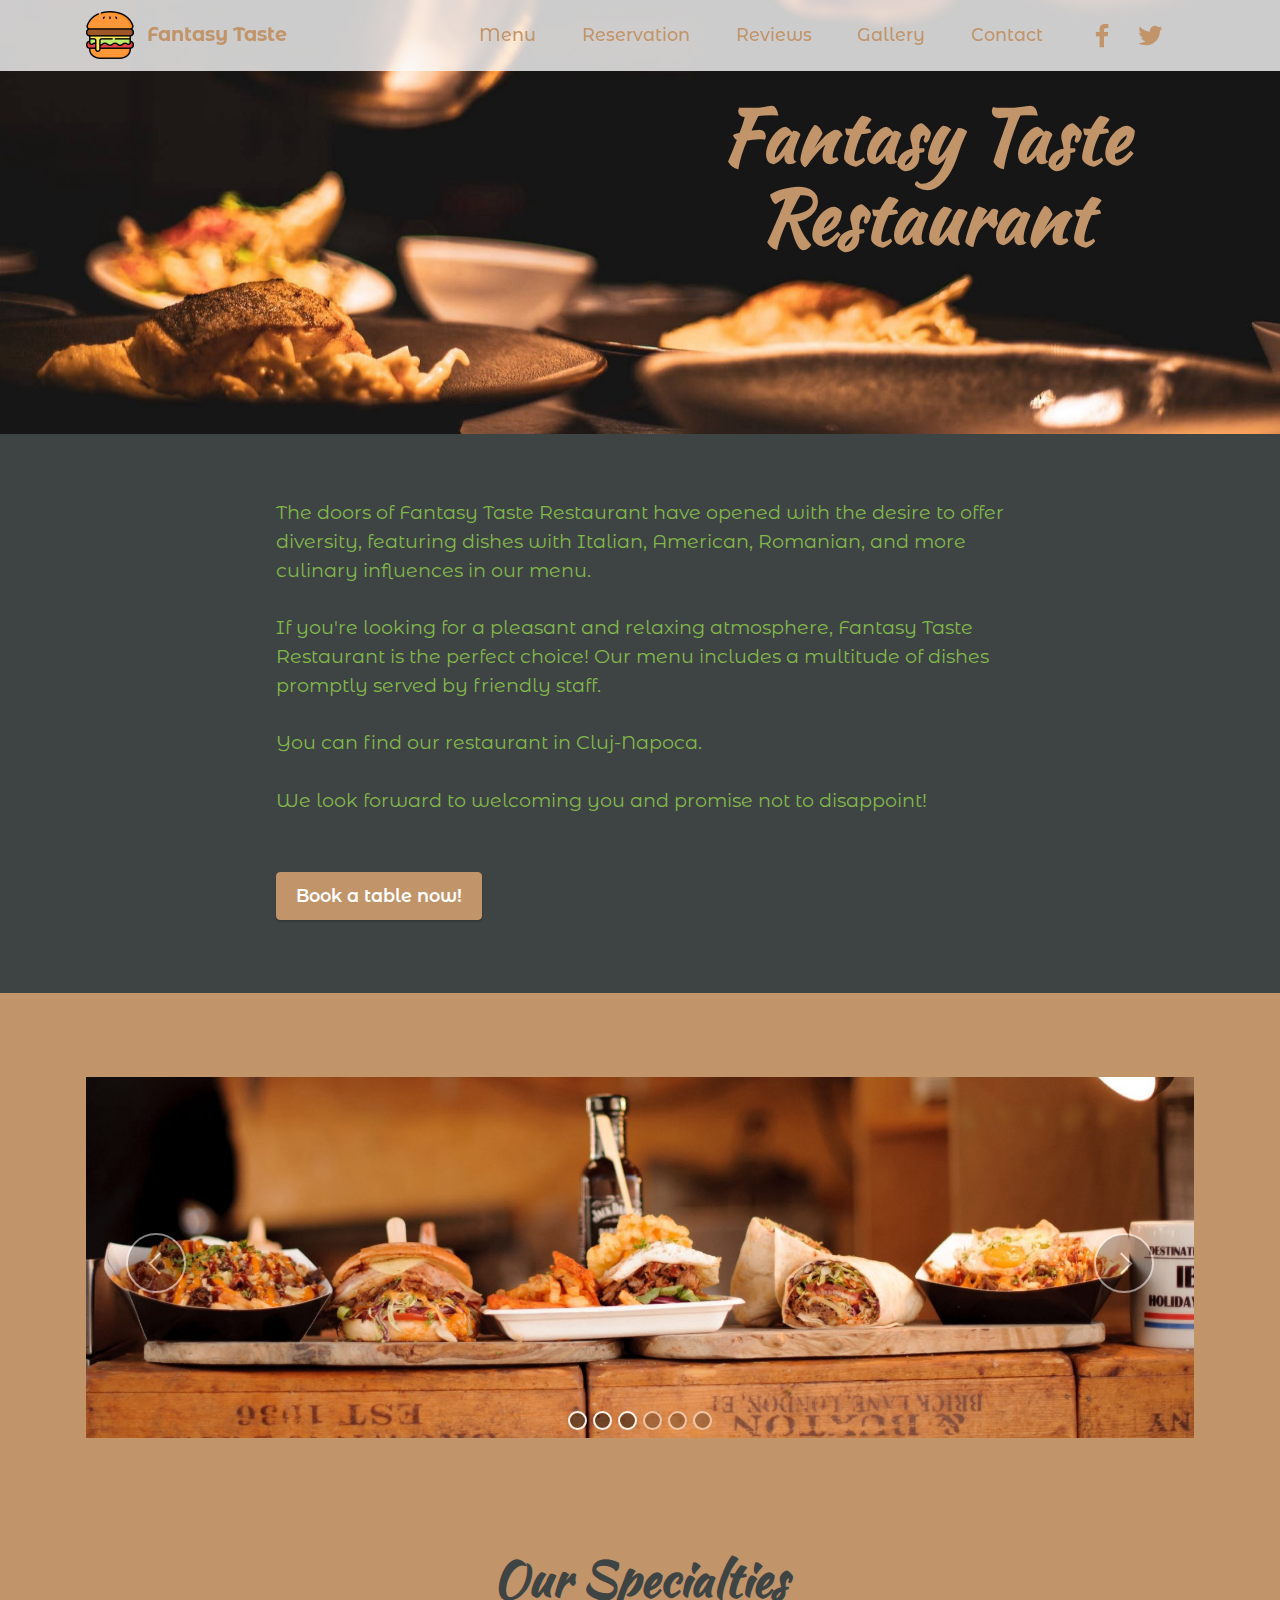
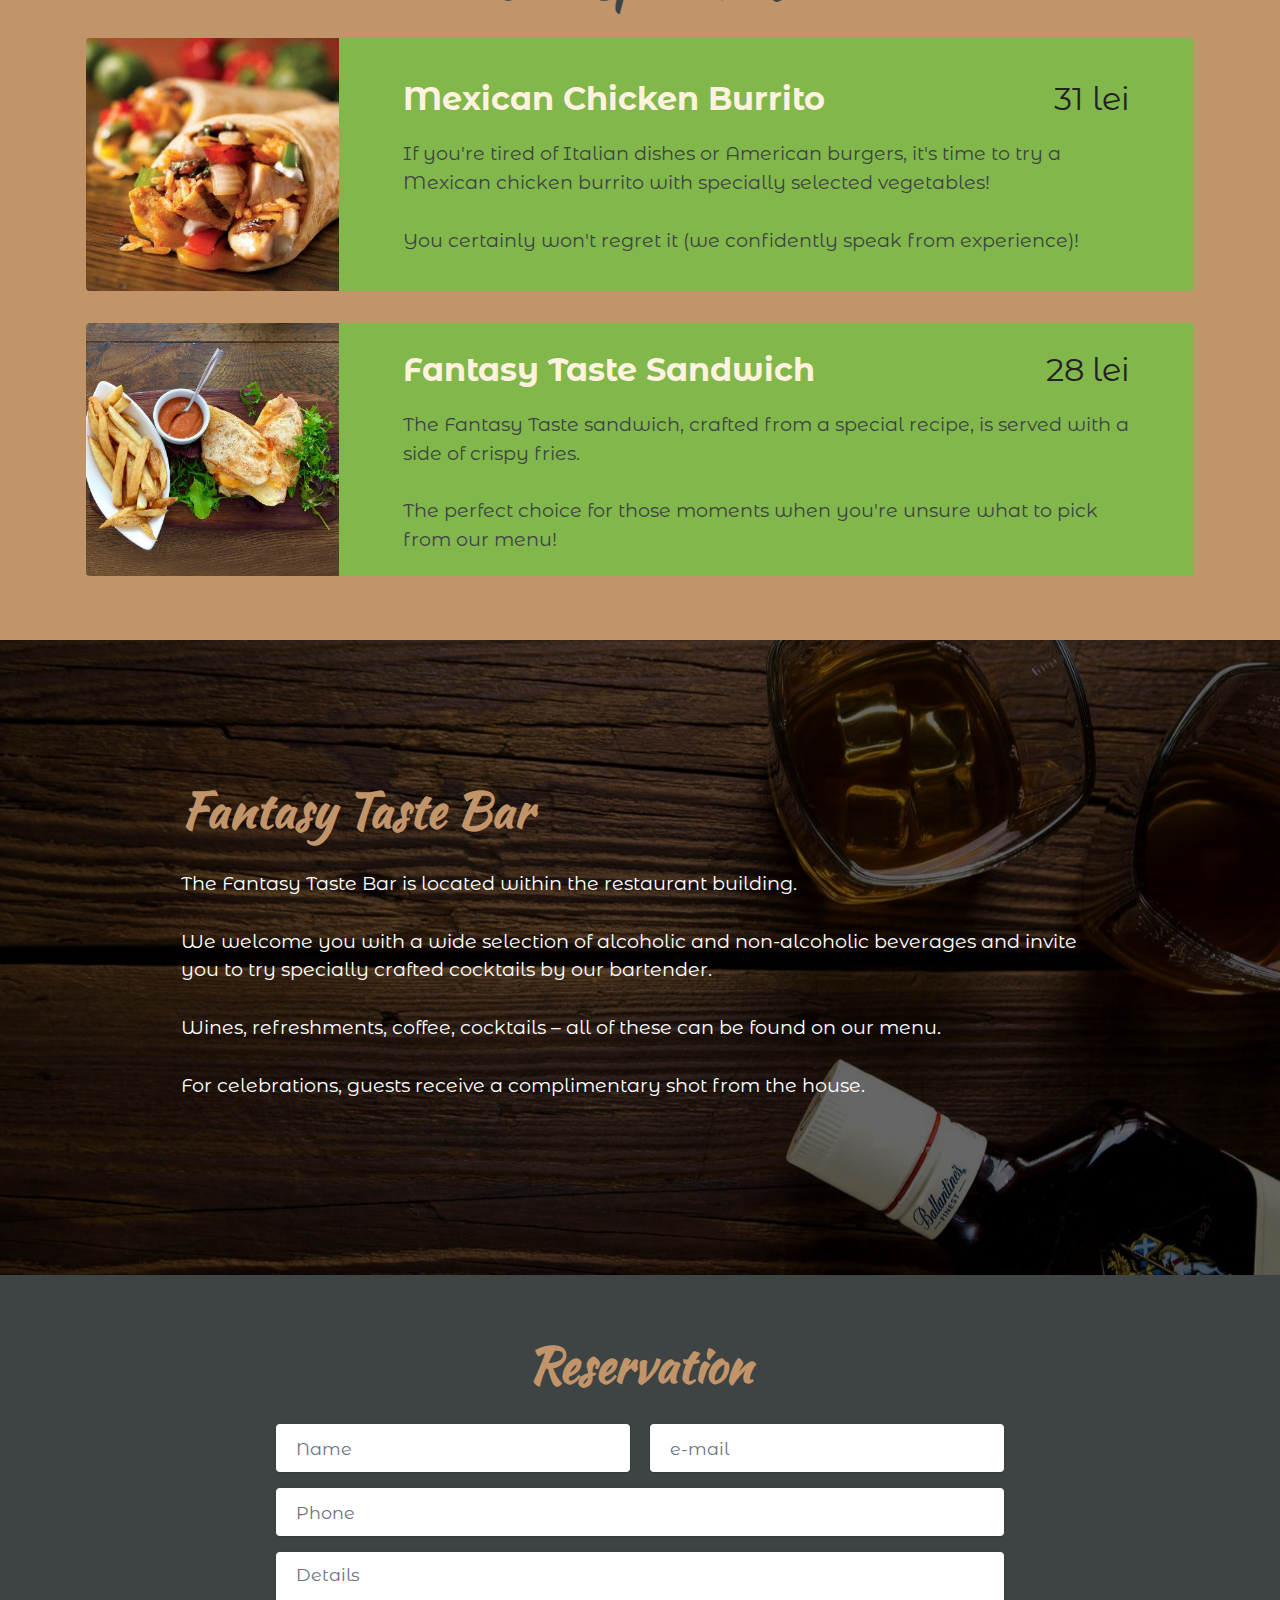
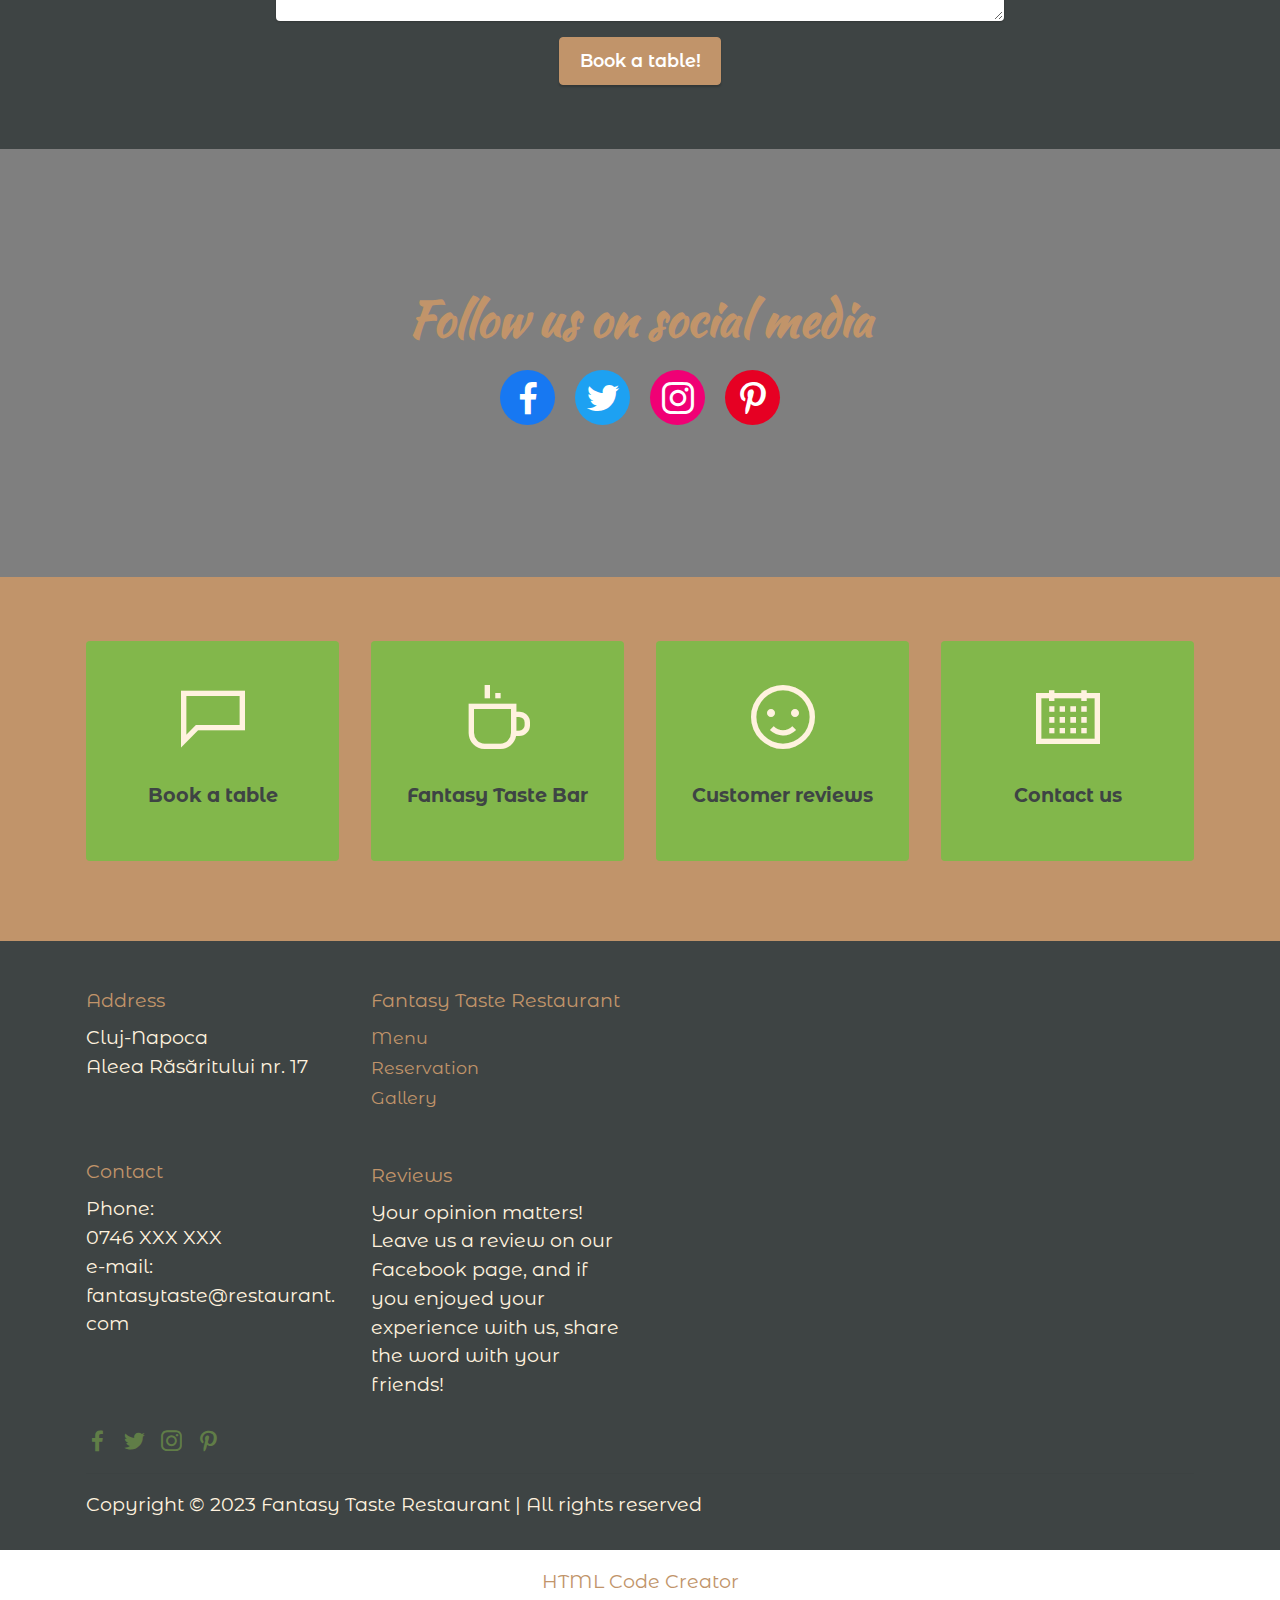
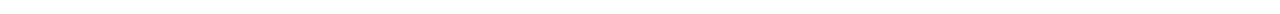
<file: index.html>
<!DOCTYPE html>
<html  >
<head>
  <!-- Site made with Mobirise Website Builder v5.9.6, https://mobirise.com -->
  <meta charset="UTF-8">
  <meta http-equiv="X-UA-Compatible" content="IE=edge">
  <meta name="generator" content="Mobirise v5.9.6, mobirise.com">
  <meta name="viewport" content="width=device-width, initial-scale=1, minimum-scale=1">
  <link rel="shortcut icon" href="assets/images/hamburger-1-96x96.png" type="image/x-icon">
  <meta name="description" content="">
  
  
  <title>Home</title>
  <link rel="stylesheet" href="assets/web/assets/mobirise-icons2/mobirise2.css">
  <link rel="stylesheet" href="assets/bootstrap/css/bootstrap.min.css">
  <link rel="stylesheet" href="assets/bootstrap/css/bootstrap-grid.min.css">
  <link rel="stylesheet" href="assets/bootstrap/css/bootstrap-reboot.min.css">
  <link rel="stylesheet" href="assets/dropdown/css/style.css">
  <link rel="stylesheet" href="assets/socicon/css/styles.css">
  <link rel="stylesheet" href="assets/theme/css/style.css">
  <link rel="preload" href="https://fonts.googleapis.com/css?family=Kaushan+Script:400&display=swap" as="style" onload="this.onload=null;this.rel='stylesheet'">
  <noscript><link rel="stylesheet" href="https://fonts.googleapis.com/css?family=Kaushan+Script:400&display=swap"></noscript>
  <link rel="preload" href="https://fonts.googleapis.com/css?family=Montserrat+Alternates:100,100i,200,200i,300,300i,400,400i,500,500i,600,600i,700,700i,800,800i,900,900i&display=swap" as="style" onload="this.onload=null;this.rel='stylesheet'">
  <noscript><link rel="stylesheet" href="https://fonts.googleapis.com/css?family=Montserrat+Alternates:100,100i,200,200i,300,300i,400,400i,500,500i,600,600i,700,700i,800,800i,900,900i&display=swap"></noscript>
  <link rel="preload" as="style" href="assets/mobirise/css/mbr-additional.css"><link rel="stylesheet" href="assets/mobirise/css/mbr-additional.css" type="text/css">

  
  
  
</head>
<body>
  
  <section data-bs-version="5.1" class="menu menu2 cid-sknleUnTNV" once="menu" id="menu2-0">
    
    <nav class="navbar navbar-dropdown navbar-fixed-top navbar-expand-lg">
        <div class="container">
            <div class="navbar-brand">
                <span class="navbar-logo">
                    <a href="index.html">
                        <img src="assets/images/hamburger-1-96x96.png" alt="Hamburger icon" style="height: 3rem;">
                    </a>
                </span>
                <span class="navbar-caption-wrap"><a class="navbar-caption text-primary display-7" href="index.html">Fantasy Taste</a></span>
            </div>
            <button class="navbar-toggler" type="button" data-toggle="collapse" data-bs-toggle="collapse" data-target="#navbarSupportedContent" data-bs-target="#navbarSupportedContent" aria-controls="navbarNavAltMarkup" aria-expanded="false" aria-label="Toggle navigation">
                <div class="hamburger">
                    <span></span>
                    <span></span>
                    <span></span>
                    <span></span>
                </div>
            </button>
            <div class="collapse navbar-collapse" id="navbarSupportedContent">
                <ul class="navbar-nav nav-dropdown nav-right" data-app-modern-menu="true"><li class="nav-item"><a class="nav-link link text-primary display-4" href="menu.html" aria-expanded="false">
                            Menu</a></li><li class="nav-item"><a class="nav-link link text-primary display-4" href="reservation.html">
                            Reservation</a></li>
                    <li class="nav-item"><a class="nav-link link text-primary display-4" href="reviews.html">Reviews</a>
                    </li><li class="nav-item"><a class="nav-link link text-primary display-4" href="gallery.html">Gallery</a></li><li class="nav-item"><a class="nav-link link text-primary display-4" href="contact.html">Contact</a></li></ul>
                <div class="icons-menu">
                    <a class="iconfont-wrapper" href="https://www.facebook.com/" target="_blank">
                        <span class="p-2 mbr-iconfont socicon-facebook socicon"></span>
                    </a>
                    <a class="iconfont-wrapper" href="https://twitter.com/" target="_blank">
                        <span class="p-2 mbr-iconfont socicon-twitter socicon"></span>
                    </a>
                    
                    
                </div>
                
            </div>
        </div>
    </nav>
</section>

<section data-bs-version="5.1" class="header5 cid-sknoilqYw6" id="header5-6">

    

    

    <div class="container">
        <div class="row justify-content-end">
            <div class="col-12 col-lg-6">
                <h1 class="mbr-section-title mbr-fonts-style mbr-white mb-3 display-1"><strong>Fantasy Taste Restaurant</strong></h1>
                
                
                
            </div>
        </div>
    </div>
</section>

<section data-bs-version="5.1" class="info1 cid-sknWuWVwEh" id="info1-h">
    
    
    <div class="align-center container">
        <div class="row justify-content-center">
            <div class="col-12 col-lg-8">
                
                <p class="mbr-text mb-5 mbr-fonts-style display-7">The doors of Fantasy Taste Restaurant have opened with the desire to offer diversity, featuring dishes with Italian, American, Romanian, and more culinary influences in our menu.<br><br>If you're looking for a pleasant and relaxing atmosphere, Fantasy Taste Restaurant is the perfect choice! Our menu includes a multitude of dishes promptly served by friendly staff.<br><br>You can find our restaurant in Cluj-Napoca.<br><br>We look forward to welcoming you and promise not to disappoint!</p>
                <div class="mbr-section-btn"><a class="btn btn-primary display-4" href="rezervare.html">Book a table now!</a></div>
            </div>
        </div>
    </div>
</section>

<section data-bs-version="5.1" class="slider2 cid-sko4xBQXNH" id="slider2-k">
    

    
    <div class="container">
        <div class="row justify-content-center">
            <div class="col-12 col-md-12">
                <div class="carousel slide" id="tYxxJdiyiq" data-interval="5000" data-bs-interval="5000">
                    
                    <ol class="carousel-indicators">
                        <li data-slide-to="0" data-bs-slide-to="0" class="active" data-target="#tYxxJdiyiq" data-bs-target="#tYxxJdiyiq"></li><li data-slide-to="1" data-bs-slide-to="1" class="active" data-target="#tYxxJdiyiq" data-bs-target="#tYxxJdiyiq"></li><li data-slide-to="2" data-bs-slide-to="2" class="active" data-target="#tYxxJdiyiq" data-bs-target="#tYxxJdiyiq"></li>
                        <li data-slide-to="3" data-bs-slide-to="3" data-target="#tYxxJdiyiq" data-bs-target="#tYxxJdiyiq"></li><li data-slide-to="4" data-bs-slide-to="4" data-target="#tYxxJdiyiq" data-bs-target="#tYxxJdiyiq"></li><li data-slide-to="5" data-bs-slide-to="5" data-target="#tYxxJdiyiq" data-bs-target="#tYxxJdiyiq"></li>
                        
                    </ol>
                    <div class="carousel-inner">
                        <div class="carousel-item slider-image item active">
                            <div class="item-wrapper">
                                <img class="d-block w-100" src="assets/images/carousel1-1900x618.jpg" data-slide-to="0" data-bs-slide-to="0">
                                
                            </div>
                        </div><div class="carousel-item slider-image item">
                            <div class="item-wrapper">
                                <img class="d-block w-100" src="assets/images/carousel2-1900x618.jpg" data-slide-to="1" data-bs-slide-to="1">
                                
                            </div>
                        </div>
                        
                        <div class="carousel-item slider-image item">
                            <div class="item-wrapper">
                                <img class="d-block w-100" src="assets/images/carousel3-1900x618.jpg">
                                
                            </div>
                        </div><div class="carousel-item slider-image item">
                            <div class="item-wrapper">
                                <img class="d-block w-100" src="assets/images/carousel4-1900x618.jpg">
                                
                            </div>
                        </div><div class="carousel-item slider-image item">
                            <div class="item-wrapper">
                                <img class="d-block w-100" src="assets/images/carousel5-1900x618.jpg">
                                
                            </div>
                        </div><div class="carousel-item slider-image item">
                            <div class="item-wrapper">
                                <img class="d-block w-100" src="assets/images/carousel6-1200x390.jpg">
                                
                            </div>
                        </div>
                    </div>
                    <a class="carousel-control carousel-control-prev" role="button" data-slide="prev" data-bs-slide="prev" href="#tYxxJdiyiq">
                        <span class="mobi-mbri mobi-mbri-arrow-prev" aria-hidden="true"></span>
                        <span class="sr-only visually-hidden">Previous</span>
                    </a>
                    <a class="carousel-control carousel-control-next" role="button" data-slide="next" data-bs-slide="next" href="#tYxxJdiyiq">
                        <span class="mobi-mbri mobi-mbri-arrow-next" aria-hidden="true"></span>
                        <span class="sr-only visually-hidden">Next</span>
                    </a>
                </div>
            </div>
        </div>
    </div>
</section>

<section data-bs-version="5.1" class="features10 cid-skosOo0Czu" id="features11-q">
    <!---->
    
    
    <div class="container">
        <div class="title">
            <h3 class="mbr-section-title mbr-fonts-style mb-4 display-2"><strong>Our Specialties</strong></h3>
            
        </div>
        <div class="card">
            <div class="card-wrapper">
                <div class="row align-items-center">
                    <div class="col-12 col-md-3">
                        <div class="image-wrapper">
                            <img src="assets/images/specialitate2-338x338.jpg" alt="Buritto mexican cu pui" title="">
                        </div>
                    </div>
                    <div class="col-12 col-md">
                        <div class="card-box">
                            <div class="row">
                                <div class="col-12">
                                    <div class="top-line">
                                        <h4 class="card-title mbr-fonts-style display-5"><strong>Mexican Chicken Burrito</strong></h4>
                                        <p class="cost mbr-fonts-style display-5">31 lei</p>
                                    </div>
                                </div>
                                <div class="col-12">
                                    <div class="bottom-line">
                                        <p class="mbr-text mbr-fonts-style m-0 display-7">If you're tired of Italian dishes or American burgers, it's time to try a Mexican chicken burrito with specially selected vegetables!<br><br>You certainly won't regret it (we confidently speak from experience)!</p>
                                    </div>
                                </div>
                            </div>
                        </div>
                    </div>
                </div>
            </div>
        </div>
        <div class="card">
            <div class="card-wrapper">
                <div class="row align-items-center">
                    <div class="col-12 col-md-3">
                        <div class="image-wrapper">
                            <img src="assets/images/specialitate1-399x399.jpg" alt="Sandwich Fantasy Taste" title="">
                        </div>
                    </div>
                    <div class="col-12 col-md">
                        <div class="card-box">
                            <div class="row">
                                <div class="col-12">
                                    <div class="top-line">
                                        <h4 class="card-title mbr-fonts-style display-5"><strong>Fantasy Taste Sandwich</strong></h4>
                                        <p class="cost mbr-fonts-style display-5">28 lei</p>
                                    </div>
                                </div>
                                <div class="col-12">
                                    <div class="bottom-line">
                                        <p class="mbr-text mbr-fonts-style m-0 display-7">The Fantasy Taste sandwich, crafted from a special recipe, is served with a side of crispy fries.<br><br>The perfect choice for those moments when you're unsure what to pick from our menu!</p>
                                    </div>
                                </div>
                            </div>
                        </div>
                    </div>
                </div>
            </div>
        </div>
        
        
        
        
    </div>
</section>

<section data-bs-version="5.1" class="info3 cid-skoy8nEnOw" id="info3-r">

    

    <div class="mbr-overlay" style="opacity: 0.6; background-color: rgb(0, 0, 0);">
    </div>
    <div class="container">
        <div class="row justify-content-center">
            <div class="card col-12 col-lg-10">
                <div class="card-wrapper">
                    <div class="card-box align-center">
                        <h4 class="card-title mbr-fonts-style align-center mb-4 display-2"><strong>Fantasy Taste Bar</strong></h4>
                        <p class="mbr-text mbr-fonts-style mb-4 display-7">The Fantasy Taste Bar is located within the restaurant building.<br><br>We welcome you with a wide selection of alcoholic and non-alcoholic beverages and invite you to try specially crafted cocktails by our bartender.<br><br>Wines, refreshments, coffee, cocktails – all of these can be found on our menu.<br><br>For celebrations, guests receive a complimentary shot from the house.</p>
                        
                    </div>
                </div>
            </div>
        </div>
    </div>
</section>

<section data-bs-version="5.1" class="form5 cid-skoNKzYjkD" id="form5-t">
    
    
    <div class="container">
        <div class="mbr-section-head">
            <h3 class="mbr-section-title mbr-fonts-style align-center mb-0 display-2">
                <strong>Reservation</strong></h3>
            
        </div>
        <div class="row justify-content-center mt-4">
            <div class="col-lg-8 mx-auto mbr-form" data-form-type="formoid">
                <form action="https://mobirise.eu/" method="POST" class="mbr-form form-with-styler" data-form-title="Form Name"><input type="hidden" name="email" data-form-email="true" value="0kU2avdjwZPRXIH99eE9ZYHGLlnKMugbLaSSNivVfgDL2z6lR9BvH1OaoV6evacTzLnz4RTzABT1xLdYBIWBPaR8k8KtFEZX/1pu0PnS65DR9VKDFgr8u3YSbplxtlzi">
                    <div class="">
                        <div hidden="hidden" data-form-alert="" class="alert alert-success col-12">We look forward to welcoming you with warmth and enthusiasm!</div>
                        <div hidden="hidden" data-form-alert-danger="" class="alert alert-danger col-12">Oops...! some
                            problem!</div>
                    </div>
                    <div class="dragArea row">
                        <div class="col-md col-sm-12 form-group mb-3" data-for="name">
                            <input type="text" name="name" placeholder="Name" data-form-field="name" class="form-control" value="" id="name-form5-t">
                        </div>
                        <div class="col-md col-sm-12 form-group mb-3" data-for="email">
                            <input type="email" name="email" placeholder="e-mail" data-form-field="email" class="form-control" value="" id="email-form5-t">
                        </div>
                        <div class="col-12 form-group mb-3" data-for="url">
                            <input type="url" name="url" placeholder="Phone" data-form-field="url" class="form-control" value="" id="url-form5-t">
                        </div>
                        <div class="col-12 form-group mb-3" data-for="textarea">
                            <textarea name="textarea" placeholder="Details" data-form-field="textarea" class="form-control" id="textarea-form5-t"></textarea>
                        </div>
                        <div class="col-lg-12 col-md-12 col-sm-12 align-center mbr-section-btn"><button type="submit" class="btn btn-primary display-4">Book a table!</button></div>
                    </div>
                </form>
            </div>
        </div>
    </div>
</section>

<section data-bs-version="5.1" class="share3 cid-tYwnY8FSwd" data-bg-video="https://vimeo.com/332193552" id="share3-1k">
    
     
    
    <div class="mbr-fallback-image disabled"></div>
    <div class="mbr-overlay" style="opacity: 0.5; background-color: rgb(0, 0, 0);">
    </div>

    <div class="container">
        <div class="media-container-row">
            <div class="col-12">
                <h3 class="mbr-section-title align-center mb-3 mbr-fonts-style display-2">
                    <strong>Follow us on social media</strong></h3>
                <div class="social-list align-center">
                   
                    <a class="iconfont-wrapper bg-facebook m-2 " target="_blank" href="https://www.facebook.com/">
                            <span class="socicon-facebook socicon"></span>
                        </a>
                        <a class="iconfont-wrapper bg-twitter m-2" href="https://twitter.com/" target="_blank">
                            <span class="socicon-twitter socicon"></span>
                        </a>
                        <a class="iconfont-wrapper bg-instagram m-2" href="https://www.instagram.com/" target="_blank">
                            <span class="socicon-instagram socicon"></span>
                        </a>
                        <a class="iconfont-wrapper bg-pinterest m-2" href="https://ro.pinterest.com/" target="_blank">
                            <span class="socicon-pinterest socicon"></span>
                        </a>
                        
                        
                        
                        
                        
                        
                        
                </div>
            </div>
        </div>
    </div>
</section>

<section data-bs-version="5.1" class="features1 cid-skoHes1j2F" id="features2-s">

    

    
    <div class="container">
        <div class="row justify-content-center">
            <div class="col-12 col-md-6 col-lg-3">
                <div class="card-wrapper">
                    <div class="card-box align-center">
                        <a href="reservation.html"><span class="mbr-iconfont mobi-mbri-chat mobi-mbri" style="color: rgb(255, 242, 223); fill: rgb(255, 242, 223);"></span></a>
                        <h4 class="card-title align-center mbr-black mbr-fonts-style display-7"><strong>Book a table</strong></h4>
                    </div>
                </div>
            </div>
            <div class="col-12 col-md-6 col-lg-3">
                <div class="card-wrapper">
                    <div class="card-box align-center">
                        <a href="index.html#info3-r"><span class="mbr-iconfont mobi-mbri-hot-cup mobi-mbri" style="color: rgb(255, 242, 223); fill: rgb(255, 242, 223);"></span></a>
                        <h4 class="card-title align-center mbr-black mbr-fonts-style display-7"><strong>Fantasy Taste Bar</strong></h4>
                    </div>
                </div>
            </div>
            <div class="col-12 col-md-6 col-lg-3">
                <div class="card-wrapper">
                    <div class="card-box align-center">
                        <a href="reviews.html"><span class="mbr-iconfont mobi-mbri-smile-face mobi-mbri" style="color: rgb(255, 242, 223); fill: rgb(255, 242, 223);"></span></a>
                        <h4 class="card-title align-center mbr-black mbr-fonts-style display-7"><strong>Customer reviews</strong></h4>
                    </div>
                </div>
            </div>
            <div class="col-12 col-md-6 col-lg-3">
                <div class="card-wrapper">
                    <div class="card-box align-center">
                        <a href="contact.html"><span class="mbr-iconfont mobi-mbri-calendar mobi-mbri" style="color: rgb(255, 242, 223); fill: rgb(255, 242, 223);"></span></a>
                        <h4 class="card-title align-center mbr-black mbr-fonts-style display-7"><strong>Contact us</strong></h4>
                    </div>
                </div>
            </div>
        </div>
    </div>
</section>

<section data-bs-version="5.1" class="footer6 cid-skoRsGBeVj" once="footers" id="footer6-u">

    

    

    <div class="container">
        <div class="row content mbr-white">
            <div class="col-12 col-md-3 mbr-fonts-style display-7">
                <h5 class="mbr-section-subtitle mbr-fonts-style mb-2 display-7">
                    <strong><a href="contact.html" class="text-primary">Address</a></strong></h5>
                <p class="mbr-text mbr-fonts-style display-7">Cluj-Napoca<br> Aleea Răsăritului nr. 17</p> <br>
                <h5 class="mbr-section-subtitle mbr-fonts-style mb-2 mt-4 display-7">
                    <strong><a href="contact.html" class="text-primary">Contact</a></strong></h5>
                <p class="mbr-text mbr-fonts-style mb-4 display-7">Phone:
<br>0746 XXX XXX
<br>e-mail: fantasytaste@restaurant.com<br></p>
            </div>
            <div class="col-12 col-md-3 mbr-fonts-style display-7">
                <h5 class="mbr-section-subtitle mbr-fonts-style mb-2 display-7">
                    <strong><a href="index.html" class="text-primary">Fantasy Taste Restaurant</a></strong></h5>
                <ul class="list mbr-fonts-style mb-4 display-4">
                    <li class="mbr-text item-wrap"><a href="menu.html" class="text-primary">Menu</a></li>
                    <li class="mbr-text item-wrap">
                        <a class="text-primary" href="reservation.html">Reservation</a></li><li class="mbr-text item-wrap"><a href="gallery.html" class="text-primary">Gallery</a></li>
                </ul>
                <h5 class="mbr-section-subtitle mbr-fonts-style mb-2 mt-5 display-7">
                    <strong><a href="reviews.html" class="text-primary">Reviews</a></strong></h5>
                <p class="mbr-text mbr-fonts-style mb-4 display-7">
                    Your opinion matters! Leave us a review on our Facebook page, and if you enjoyed your experience with us, share the word with your friends!</p>
            </div>
            <div class="col-12 col-md-6">
                <div class="google-map"><iframe frameborder="0" style="border:0" src="https://www.google.com/maps/embed/v1/place?key=AIzaSyAtXm0x23nRCgazjDV2Kl3GTHRP411ougQ&amp;q=Strada Regele Ferdinand 4 Cluj-Napoca" allowfullscreen=""></iframe></div>
            </div>
            <div class="col-md-6">
                <div class="social-list align-left">
                    <div class="soc-item">
                        <a href="https://www.facebook.com/" target="_blank">
                            <span class="mbr-iconfont mbr-iconfont-social socicon-facebook socicon" style="color: rgb(130, 183, 75); fill: rgb(130, 183, 75);"></span>
                        </a>
                    </div>
                    <div class="soc-item">
                        <a href="https://twitter.com/" target="_blank">
                            <span class="mbr-iconfont mbr-iconfont-social socicon-twitter socicon" style="color: rgb(130, 183, 75); fill: rgb(130, 183, 75);"></span>
                        </a>
                    </div>
                    <div class="soc-item">
                        <a href="https://www.instagram.com/" target="_blank">
                            <span class="mbr-iconfont mbr-iconfont-social socicon-instagram socicon" style="color: rgb(130, 183, 75); fill: rgb(130, 183, 75);"></span>
                        </a>
                    </div>
                    <div class="soc-item">
                        <a href="https://ro.pinterest.com/" target="_blank">
                            <span class="mbr-iconfont mbr-iconfont-social socicon-pinterest socicon" style="color: rgb(130, 183, 75); fill: rgb(130, 183, 75);"></span>
                        </a>
                    </div>
                    
                    
                </div>
            </div>
        </div>
        <div class="footer-lower">
            <div class="media-container-row">
                <div class="col-sm-12">
                    <hr>
                </div>
            </div>
            <div class="col-sm-12 copyright pl-0">
                <p class="mbr-text mbr-fonts-style mbr-white display-7">
                    Copyright © 2023 Fantasy Taste Restaurant | All rights reserved</p>
            </div>
        </div>
    </div>
</section><section class="display-7" style="padding: 0;align-items: center;justify-content: center;flex-wrap: wrap;    align-content: center;display: flex;position: relative;height: 4rem;"><a href="https://mobiri.se/3122088" style="flex: 1 1;height: 4rem;position: absolute;width: 100%;z-index: 1;"><img alt="" style="height: 4rem;" src="[data-uri]"></a><p style="margin: 0;text-align: center;" class="display-7">&#8204;</p><a style="z-index:1" href="https://mobirise.com/builder/html-code-generator.html">HTML Code Creator</a></section><script src="assets/bootstrap/js/bootstrap.bundle.min.js"></script>  <script src="assets/smoothscroll/smooth-scroll.js"></script>  <script src="assets/ytplayer/index.js"></script>  <script src="assets/dropdown/js/navbar-dropdown.js"></script>  <script src="assets/vimeoplayer/player.js"></script>  <script src="assets/theme/js/script.js"></script>  <script src="assets/formoid/formoid.min.js"></script>  
  
  
 <div id="scrollToTop" class="scrollToTop mbr-arrow-up"><a style="text-align: center;"><i class="mbr-arrow-up-icon mbr-arrow-up-icon-cm cm-icon cm-icon-smallarrow-up"></i></a></div>
  </body>
</html>
</file>
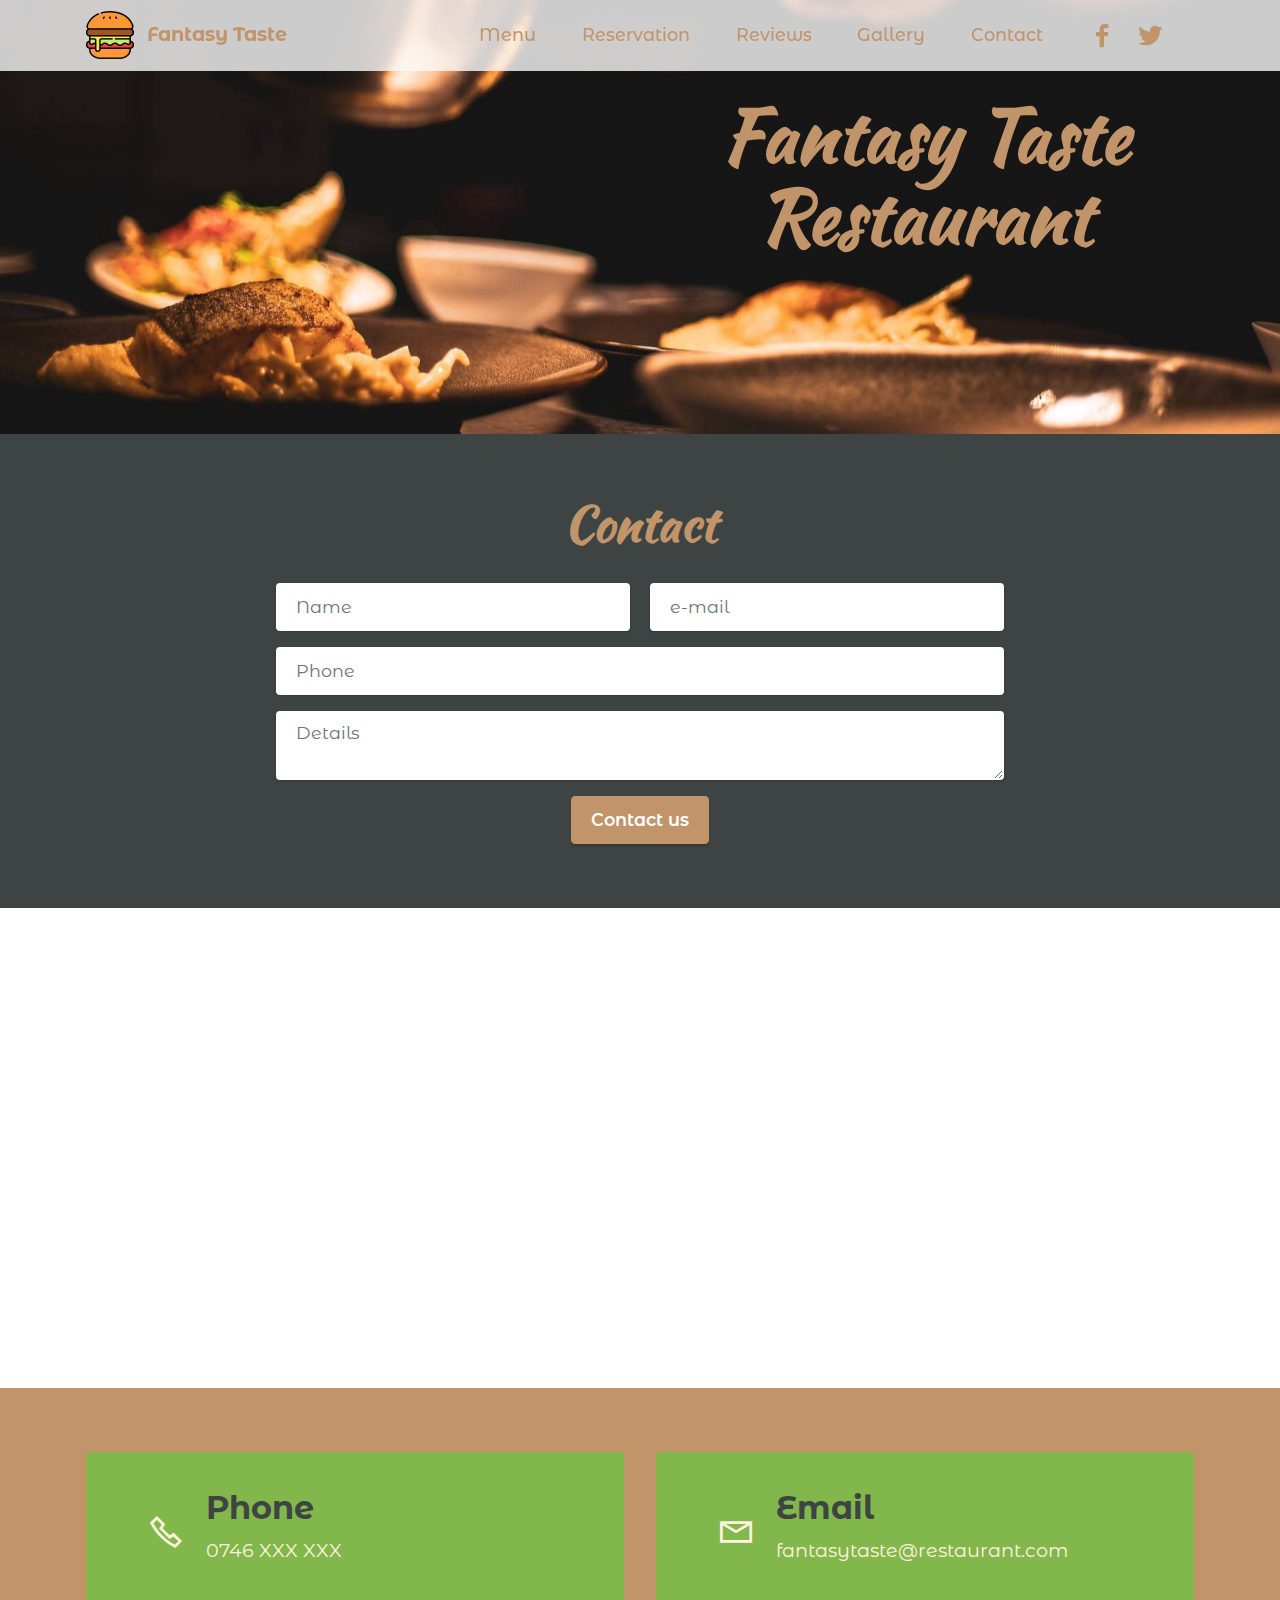
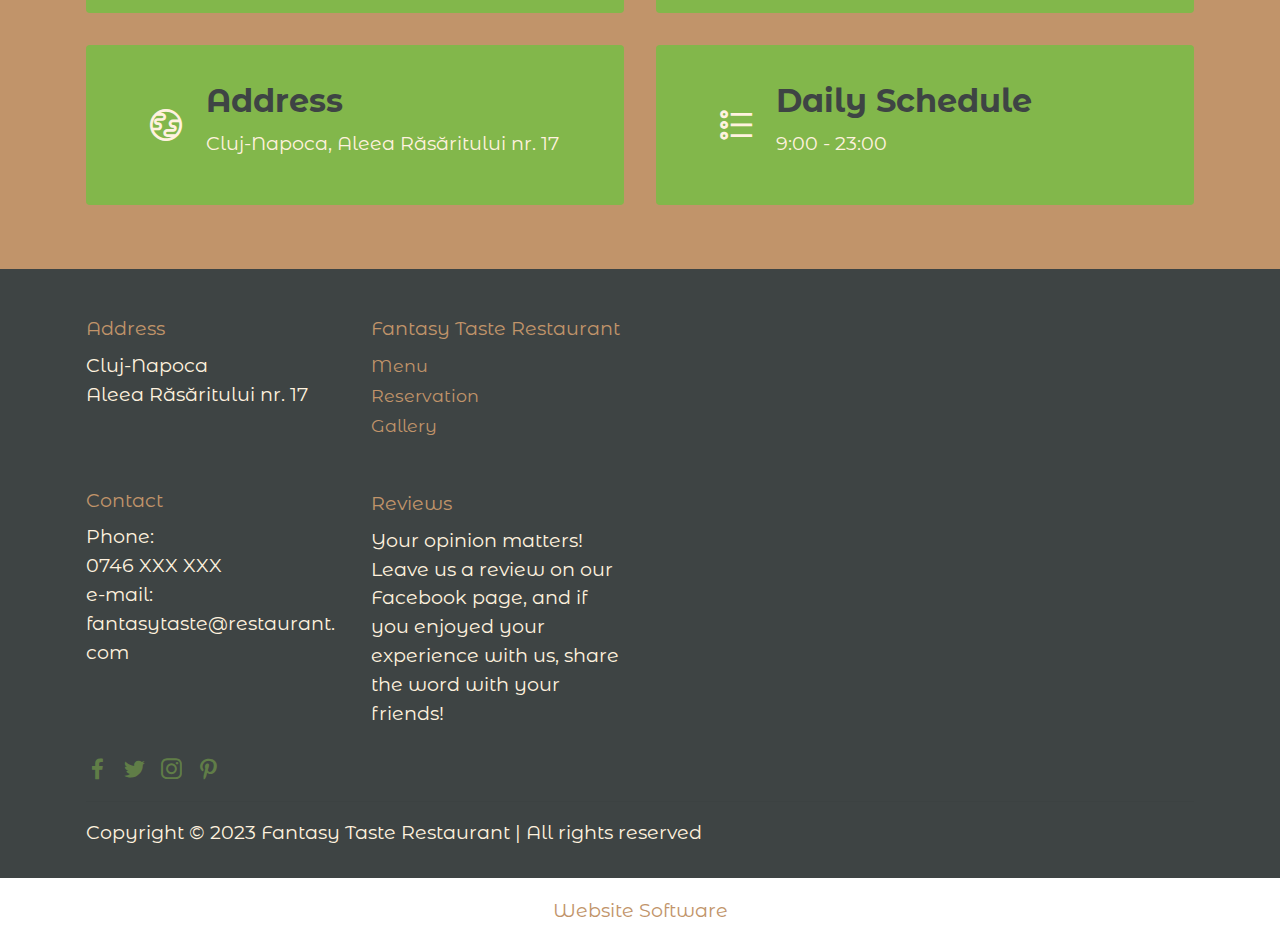
<file: contact.html>
<!DOCTYPE html>
<html  >
<head>
  <!-- Site made with Mobirise Website Builder v5.9.6, https://mobirise.com -->
  <meta charset="UTF-8">
  <meta http-equiv="X-UA-Compatible" content="IE=edge">
  <meta name="generator" content="Mobirise v5.9.6, mobirise.com">
  <meta name="viewport" content="width=device-width, initial-scale=1, minimum-scale=1">
  <link rel="shortcut icon" href="assets/images/hamburger-1-96x96.png" type="image/x-icon">
  <meta name="description" content="">
  
  
  <title>Contact</title>
  <link rel="stylesheet" href="assets/web/assets/mobirise-icons2/mobirise2.css">
  <link rel="stylesheet" href="assets/bootstrap/css/bootstrap.min.css">
  <link rel="stylesheet" href="assets/bootstrap/css/bootstrap-grid.min.css">
  <link rel="stylesheet" href="assets/bootstrap/css/bootstrap-reboot.min.css">
  <link rel="stylesheet" href="assets/dropdown/css/style.css">
  <link rel="stylesheet" href="assets/socicon/css/styles.css">
  <link rel="stylesheet" href="assets/theme/css/style.css">
  <link rel="preload" href="https://fonts.googleapis.com/css?family=Kaushan+Script:400&display=swap" as="style" onload="this.onload=null;this.rel='stylesheet'">
  <noscript><link rel="stylesheet" href="https://fonts.googleapis.com/css?family=Kaushan+Script:400&display=swap"></noscript>
  <link rel="preload" href="https://fonts.googleapis.com/css?family=Montserrat+Alternates:100,100i,200,200i,300,300i,400,400i,500,500i,600,600i,700,700i,800,800i,900,900i&display=swap" as="style" onload="this.onload=null;this.rel='stylesheet'">
  <noscript><link rel="stylesheet" href="https://fonts.googleapis.com/css?family=Montserrat+Alternates:100,100i,200,200i,300,300i,400,400i,500,500i,600,600i,700,700i,800,800i,900,900i&display=swap"></noscript>
  <link rel="preload" as="style" href="assets/mobirise/css/mbr-additional.css"><link rel="stylesheet" href="assets/mobirise/css/mbr-additional.css" type="text/css">

  
  
  
</head>
<body>
  
  <section data-bs-version="5.1" class="menu menu2 cid-sknleUnTNV" once="menu" id="menu2-b">
    
    <nav class="navbar navbar-dropdown navbar-fixed-top navbar-expand-lg">
        <div class="container">
            <div class="navbar-brand">
                <span class="navbar-logo">
                    <a href="index.html">
                        <img src="assets/images/hamburger-1-96x96.png" alt="Hamburger icon" style="height: 3rem;">
                    </a>
                </span>
                <span class="navbar-caption-wrap"><a class="navbar-caption text-primary display-7" href="index.html">Fantasy Taste</a></span>
            </div>
            <button class="navbar-toggler" type="button" data-toggle="collapse" data-bs-toggle="collapse" data-target="#navbarSupportedContent" data-bs-target="#navbarSupportedContent" aria-controls="navbarNavAltMarkup" aria-expanded="false" aria-label="Toggle navigation">
                <div class="hamburger">
                    <span></span>
                    <span></span>
                    <span></span>
                    <span></span>
                </div>
            </button>
            <div class="collapse navbar-collapse" id="navbarSupportedContent">
                <ul class="navbar-nav nav-dropdown nav-right" data-app-modern-menu="true"><li class="nav-item"><a class="nav-link link text-primary display-4" href="menu.html" aria-expanded="false">
                            Menu</a></li><li class="nav-item"><a class="nav-link link text-primary display-4" href="reservation.html">
                            Reservation</a></li>
                    <li class="nav-item"><a class="nav-link link text-primary display-4" href="reviews.html">Reviews</a>
                    </li><li class="nav-item"><a class="nav-link link text-primary display-4" href="gallery.html">Gallery</a></li><li class="nav-item"><a class="nav-link link text-primary display-4" href="contact.html">Contact</a></li></ul>
                <div class="icons-menu">
                    <a class="iconfont-wrapper" href="https://www.facebook.com/" target="_blank">
                        <span class="p-2 mbr-iconfont socicon-facebook socicon"></span>
                    </a>
                    <a class="iconfont-wrapper" href="https://twitter.com/" target="_blank">
                        <span class="p-2 mbr-iconfont socicon-twitter socicon"></span>
                    </a>
                    
                    
                </div>
                
            </div>
        </div>
    </nav>
</section>

<section data-bs-version="5.1" class="header5 cid-sknV46T1Md" id="header5-g">

    

    

    <div class="container">
        <div class="row justify-content-end">
            <div class="col-12 col-lg-6">
                <h1 class="mbr-section-title mbr-fonts-style mbr-white mb-3 display-1"><strong>Fantasy Taste Restaurant</strong></h1>
                
                
                
            </div>
        </div>
    </div>
</section>

<section data-bs-version="5.1" class="form5 cid-skpszOztcO" id="form5-1e">
    
    
    <div class="container">
        <div class="mbr-section-head">
            <h3 class="mbr-section-title mbr-fonts-style align-center mb-0 display-2">
                <strong>Contact</strong></h3>
            
        </div>
        <div class="row justify-content-center mt-4">
            <div class="col-lg-8 mx-auto mbr-form" data-form-type="formoid">
                <form action="https://mobirise.eu/" method="POST" class="mbr-form form-with-styler" data-form-title="Form Name"><input type="hidden" name="email" data-form-email="true" value="HCTPTvISwp8VHMetRRXhHYH8NUvOc/KuK5F1I42bzHKkjLCEv1amviSEqIR+fz/i9542AeGRBLGxpcJMG1tG270K5MXpgeCANZOVBQkuGSjgY8pwUSUm24rY7QXEHdH9">
                    <div class="">
                        <div hidden="hidden" data-form-alert="" class="alert alert-success col-12">One of our colleagues will contact you soon. Keep an eye on your phone!</div>
                        <div hidden="hidden" data-form-alert-danger="" class="alert alert-danger col-12">Oops...! some
                            problem!</div>
                    </div>
                    <div class="dragArea row">
                        <div class="col-md col-sm-12 form-group mb-3" data-for="name">
                            <input type="text" name="name" placeholder="Name" data-form-field="name" class="form-control" value="" id="name-form5-1e">
                        </div>
                        <div class="col-md col-sm-12 form-group mb-3" data-for="email">
                            <input type="email" name="email" placeholder="e-mail" data-form-field="email" class="form-control" value="" id="email-form5-1e">
                        </div>
                        <div class="col-12 form-group mb-3" data-for="url">
                            <input type="url" name="url" placeholder="Phone" data-form-field="url" class="form-control" value="" id="url-form5-1e">
                        </div>
                        <div class="col-12 form-group mb-3" data-for="textarea">
                            <textarea name="textarea" placeholder="Details" data-form-field="textarea" class="form-control" id="textarea-form5-1e"></textarea>
                        </div>
                        <div class="col-lg-12 col-md-12 col-sm-12 align-center mbr-section-btn"><button type="submit" class="btn btn-primary display-4">Contact us</button></div>
                    </div>
                </form>
            </div>
        </div>
    </div>
</section>

<section data-bs-version="5.1" class="map2 cid-skprS12NUS" id="map2-1d">
    
    
    <div>
        
        <div class="google-map"><iframe frameborder="0" style="border:0" src="https://www.google.com/maps/embed/v1/place?key=AIzaSyDbnCmnHmtigIYiD8jIfeHQv7gW2ANhHD4&amp;q=Strada Regele Ferdinand 4 Cluj-Napoca" allowfullscreen=""></iframe></div>
    </div>
</section>

<section data-bs-version="5.1" class="contacts2 cid-skprJ1f8zM" id="contacts2-1a">
    <!---->
    
    
    <div class="container">
        
        <div class="row justify-content-center mt-4">
            <div class="card col-12 col-md-6">
                <div class="card-wrapper">
                    <div class="image-wrapper">
                        <span class="mbr-iconfont mobi-mbri-phone mobi-mbri" style="color: rgb(255, 242, 223); fill: rgb(255, 242, 223);"></span>
                    </div>
                    <div class="text-wrapper">
                        <h6 class="card-title mbr-fonts-style mb-1 display-5"><strong>Phone</strong></h6>
                        <p class="mbr-text mbr-fonts-style display-7">0746 XXX XXX&nbsp; &nbsp; &nbsp; &nbsp; &nbsp; &nbsp; &nbsp; &nbsp; &nbsp; &nbsp; &nbsp; &nbsp; &nbsp;</p>
                    </div>
                </div>
            </div>
            <div class="card col-12 col-md-6">
                <div class="card-wrapper">
                    <div class="image-wrapper">
                        <span class="mbr-iconfont mobi-mbri-letter mobi-mbri" style="color: rgb(255, 242, 223); fill: rgb(255, 242, 223);"></span>
                    </div>
                    <div class="text-wrapper">
                        <h6 class="card-title mbr-fonts-style mb-1 display-5">
                            <strong>Email</strong>
                        </h6>
                        <p class="mbr-text mbr-fonts-style display-7">fantasytaste@restaurant.com&nbsp;&nbsp;</p>
                    </div>
                </div>
            </div>
            <div class="card col-12 col-md-6">
                <div class="card-wrapper">
                    <div class="image-wrapper">
                        <span class="mbr-iconfont mobi-mbri-globe mobi-mbri" style="color: rgb(255, 242, 223); fill: rgb(255, 242, 223);"></span>
                    </div>
                    <div class="text-wrapper">
                        <h6 class="card-title mbr-fonts-style mb-1 display-5">
                            <strong>Address</strong></h6>
                        <p class="mbr-text mbr-fonts-style display-7">Cluj-Napoca, Aleea Răsăritului nr. 17</p>
                    </div>
                </div>
            </div>
            <div class="card col-12 col-md-6">
                <div class="card-wrapper">
                    <div class="image-wrapper">
                        <span class="mbr-iconfont mobi-mbri-bulleted-list mobi-mbri" style="color: rgb(255, 242, 223); fill: rgb(255, 242, 223);"></span>
                    </div>
                    <div class="text-wrapper">
                        <h6 class="card-title mbr-fonts-style mb-1 display-5"><strong>Daily Schedule</strong></h6>
                        <p class="mbr-text mbr-fonts-style display-7">9:00 - 23:00
                        </p>
                    </div>
                </div>
            </div>
        </div>
    </div>
</section>

<section data-bs-version="5.1" class="footer6 cid-skoRsGBeVj" once="footers" id="footer6-u">

    

    

    <div class="container">
        <div class="row content mbr-white">
            <div class="col-12 col-md-3 mbr-fonts-style display-7">
                <h5 class="mbr-section-subtitle mbr-fonts-style mb-2 display-7">
                    <strong><a href="contact.html" class="text-primary">Address</a></strong></h5>
                <p class="mbr-text mbr-fonts-style display-7">Cluj-Napoca<br> Aleea Răsăritului nr. 17</p> <br>
                <h5 class="mbr-section-subtitle mbr-fonts-style mb-2 mt-4 display-7">
                    <strong><a href="contact.html" class="text-primary">Contact</a></strong></h5>
                <p class="mbr-text mbr-fonts-style mb-4 display-7">Phone:
<br>0746 XXX XXX
<br>e-mail: fantasytaste@restaurant.com<br></p>
            </div>
            <div class="col-12 col-md-3 mbr-fonts-style display-7">
                <h5 class="mbr-section-subtitle mbr-fonts-style mb-2 display-7">
                    <strong><a href="index.html" class="text-primary">Fantasy Taste Restaurant</a></strong></h5>
                <ul class="list mbr-fonts-style mb-4 display-4">
                    <li class="mbr-text item-wrap"><a href="menu.html" class="text-primary">Menu</a></li>
                    <li class="mbr-text item-wrap">
                        <a class="text-primary" href="reservation.html">Reservation</a></li><li class="mbr-text item-wrap"><a href="gallery.html" class="text-primary">Gallery</a></li>
                </ul>
                <h5 class="mbr-section-subtitle mbr-fonts-style mb-2 mt-5 display-7">
                    <strong><a href="reviews.html" class="text-primary">Reviews</a></strong></h5>
                <p class="mbr-text mbr-fonts-style mb-4 display-7">
                    Your opinion matters! Leave us a review on our Facebook page, and if you enjoyed your experience with us, share the word with your friends!</p>
            </div>
            <div class="col-12 col-md-6">
                <div class="google-map"><iframe frameborder="0" style="border:0" src="https://www.google.com/maps/embed/v1/place?key=AIzaSyAtXm0x23nRCgazjDV2Kl3GTHRP411ougQ&amp;q=Strada Regele Ferdinand 4 Cluj-Napoca" allowfullscreen=""></iframe></div>
            </div>
            <div class="col-md-6">
                <div class="social-list align-left">
                    <div class="soc-item">
                        <a href="https://www.facebook.com/" target="_blank">
                            <span class="mbr-iconfont mbr-iconfont-social socicon-facebook socicon" style="color: rgb(130, 183, 75); fill: rgb(130, 183, 75);"></span>
                        </a>
                    </div>
                    <div class="soc-item">
                        <a href="https://twitter.com/" target="_blank">
                            <span class="mbr-iconfont mbr-iconfont-social socicon-twitter socicon" style="color: rgb(130, 183, 75); fill: rgb(130, 183, 75);"></span>
                        </a>
                    </div>
                    <div class="soc-item">
                        <a href="https://www.instagram.com/" target="_blank">
                            <span class="mbr-iconfont mbr-iconfont-social socicon-instagram socicon" style="color: rgb(130, 183, 75); fill: rgb(130, 183, 75);"></span>
                        </a>
                    </div>
                    <div class="soc-item">
                        <a href="https://ro.pinterest.com/" target="_blank">
                            <span class="mbr-iconfont mbr-iconfont-social socicon-pinterest socicon" style="color: rgb(130, 183, 75); fill: rgb(130, 183, 75);"></span>
                        </a>
                    </div>
                    
                    
                </div>
            </div>
        </div>
        <div class="footer-lower">
            <div class="media-container-row">
                <div class="col-sm-12">
                    <hr>
                </div>
            </div>
            <div class="col-sm-12 copyright pl-0">
                <p class="mbr-text mbr-fonts-style mbr-white display-7">
                    Copyright © 2023 Fantasy Taste Restaurant | All rights reserved</p>
            </div>
        </div>
    </div>
</section><section class="display-7" style="padding: 0;align-items: center;justify-content: center;flex-wrap: wrap;    align-content: center;display: flex;position: relative;height: 4rem;"><a href="https://mobiri.se/3122088" style="flex: 1 1;height: 4rem;position: absolute;width: 100%;z-index: 1;"><img alt="" style="height: 4rem;" src="[data-uri]"></a><p style="margin: 0;text-align: center;" class="display-7">&#8204;</p><a style="z-index:1" href="https://mobirise.com"> Website Software</a></section><script src="assets/bootstrap/js/bootstrap.bundle.min.js"></script>  <script src="assets/smoothscroll/smooth-scroll.js"></script>  <script src="assets/ytplayer/index.js"></script>  <script src="assets/dropdown/js/navbar-dropdown.js"></script>  <script src="assets/theme/js/script.js"></script>  <script src="assets/formoid/formoid.min.js"></script>  
  
  
 <div id="scrollToTop" class="scrollToTop mbr-arrow-up"><a style="text-align: center;"><i class="mbr-arrow-up-icon mbr-arrow-up-icon-cm cm-icon cm-icon-smallarrow-up"></i></a></div>
  </body>
</html>
</file>
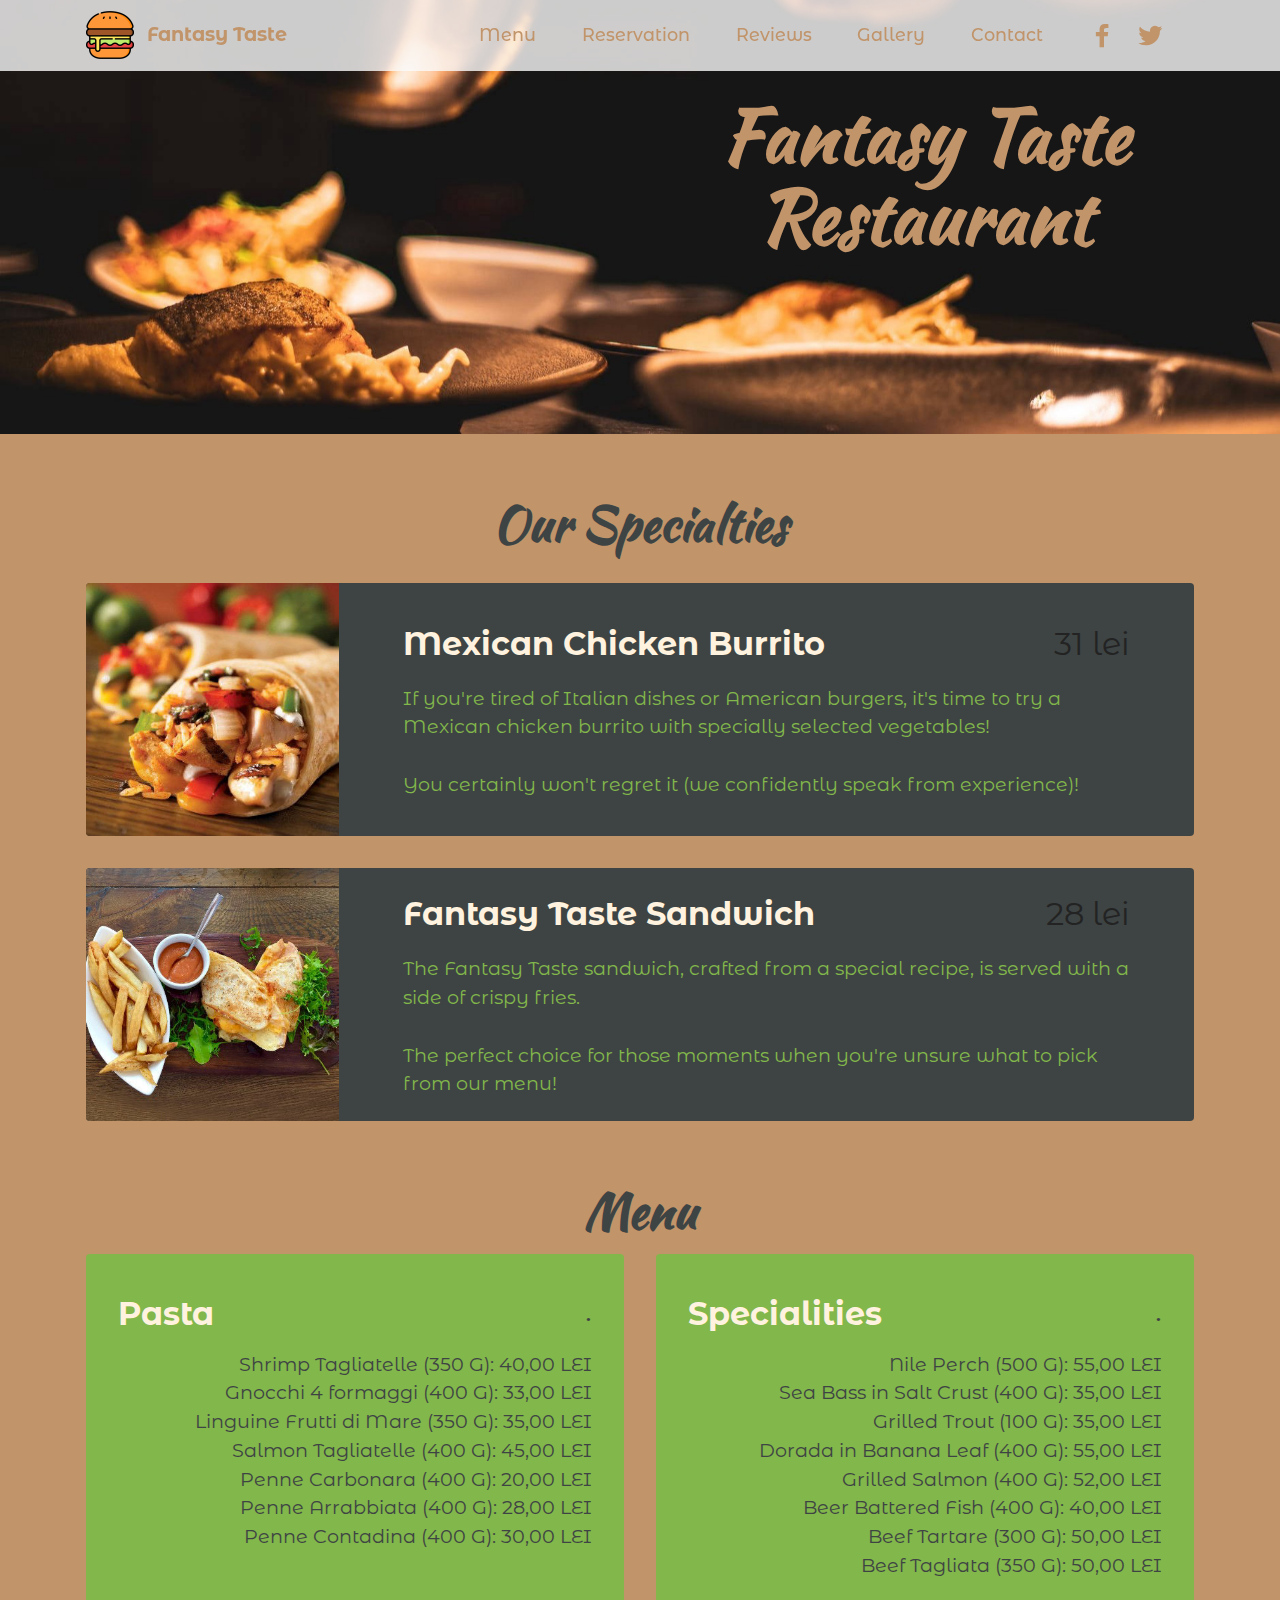
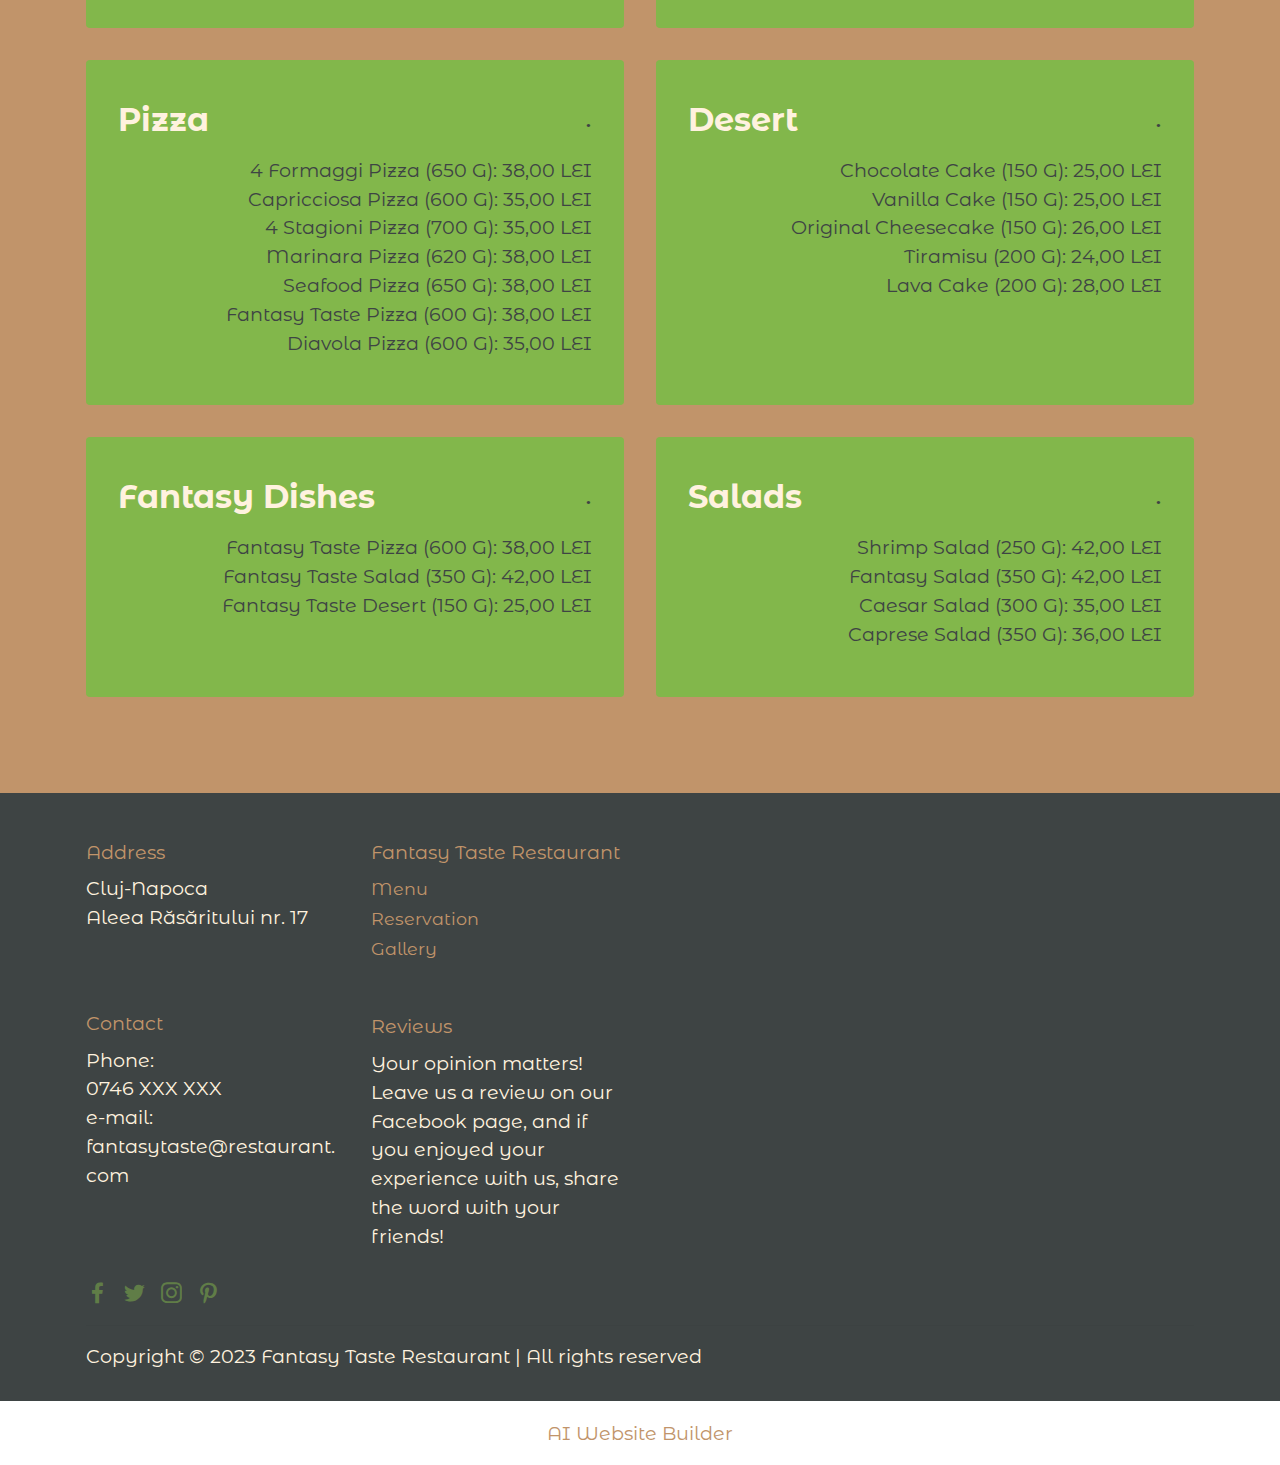
<file: menu.html>
<!DOCTYPE html>
<html  >
<head>
  <!-- Site made with Mobirise Website Builder v5.9.6, https://mobirise.com -->
  <meta charset="UTF-8">
  <meta http-equiv="X-UA-Compatible" content="IE=edge">
  <meta name="generator" content="Mobirise v5.9.6, mobirise.com">
  <meta name="viewport" content="width=device-width, initial-scale=1, minimum-scale=1">
  <link rel="shortcut icon" href="assets/images/hamburger-1-96x96.png" type="image/x-icon">
  <meta name="description" content="">
  
  
  <title>Menu</title>
  <link rel="stylesheet" href="assets/bootstrap/css/bootstrap.min.css">
  <link rel="stylesheet" href="assets/bootstrap/css/bootstrap-grid.min.css">
  <link rel="stylesheet" href="assets/bootstrap/css/bootstrap-reboot.min.css">
  <link rel="stylesheet" href="assets/dropdown/css/style.css">
  <link rel="stylesheet" href="assets/socicon/css/styles.css">
  <link rel="stylesheet" href="assets/theme/css/style.css">
  <link rel="preload" href="https://fonts.googleapis.com/css?family=Kaushan+Script:400&display=swap" as="style" onload="this.onload=null;this.rel='stylesheet'">
  <noscript><link rel="stylesheet" href="https://fonts.googleapis.com/css?family=Kaushan+Script:400&display=swap"></noscript>
  <link rel="preload" href="https://fonts.googleapis.com/css?family=Montserrat+Alternates:100,100i,200,200i,300,300i,400,400i,500,500i,600,600i,700,700i,800,800i,900,900i&display=swap" as="style" onload="this.onload=null;this.rel='stylesheet'">
  <noscript><link rel="stylesheet" href="https://fonts.googleapis.com/css?family=Montserrat+Alternates:100,100i,200,200i,300,300i,400,400i,500,500i,600,600i,700,700i,800,800i,900,900i&display=swap"></noscript>
  <link rel="preload" as="style" href="assets/mobirise/css/mbr-additional.css"><link rel="stylesheet" href="assets/mobirise/css/mbr-additional.css" type="text/css">

  
  
  
</head>
<body>
  
  <section data-bs-version="5.1" class="menu menu2 cid-sknleUnTNV" once="menu" id="menu2-7">
    
    <nav class="navbar navbar-dropdown navbar-fixed-top navbar-expand-lg">
        <div class="container">
            <div class="navbar-brand">
                <span class="navbar-logo">
                    <a href="index.html">
                        <img src="assets/images/hamburger-1-96x96.png" alt="Hamburger icon" style="height: 3rem;">
                    </a>
                </span>
                <span class="navbar-caption-wrap"><a class="navbar-caption text-primary display-7" href="index.html">Fantasy Taste</a></span>
            </div>
            <button class="navbar-toggler" type="button" data-toggle="collapse" data-bs-toggle="collapse" data-target="#navbarSupportedContent" data-bs-target="#navbarSupportedContent" aria-controls="navbarNavAltMarkup" aria-expanded="false" aria-label="Toggle navigation">
                <div class="hamburger">
                    <span></span>
                    <span></span>
                    <span></span>
                    <span></span>
                </div>
            </button>
            <div class="collapse navbar-collapse" id="navbarSupportedContent">
                <ul class="navbar-nav nav-dropdown nav-right" data-app-modern-menu="true"><li class="nav-item"><a class="nav-link link text-primary display-4" href="menu.html" aria-expanded="false">
                            Menu</a></li><li class="nav-item"><a class="nav-link link text-primary display-4" href="reservation.html">
                            Reservation</a></li>
                    <li class="nav-item"><a class="nav-link link text-primary display-4" href="reviews.html">Reviews</a>
                    </li><li class="nav-item"><a class="nav-link link text-primary display-4" href="gallery.html">Gallery</a></li><li class="nav-item"><a class="nav-link link text-primary display-4" href="contact.html">Contact</a></li></ul>
                <div class="icons-menu">
                    <a class="iconfont-wrapper" href="https://www.facebook.com/" target="_blank">
                        <span class="p-2 mbr-iconfont socicon-facebook socicon"></span>
                    </a>
                    <a class="iconfont-wrapper" href="https://twitter.com/" target="_blank">
                        <span class="p-2 mbr-iconfont socicon-twitter socicon"></span>
                    </a>
                    
                    
                </div>
                
            </div>
        </div>
    </nav>
</section>

<section data-bs-version="5.1" class="header5 cid-sknUAK8KV7" id="header5-c">

    

    

    <div class="container">
        <div class="row justify-content-end">
            <div class="col-12 col-lg-6">
                <h1 class="mbr-section-title mbr-fonts-style mbr-white mb-3 display-1"><strong>Fantasy Taste Restaurant</strong></h1>
                
                
                
            </div>
        </div>
    </div>
</section>

<section data-bs-version="5.1" class="features10 cid-skp4euQdYq" id="features11-x">
    <!---->
    
    
    <div class="container">
        <div class="title">
            <h3 class="mbr-section-title mbr-fonts-style mb-4 display-2"><strong>Our Specialties</strong></h3>
            
        </div>
        <div class="card">
            <div class="card-wrapper">
                <div class="row align-items-center">
                    <div class="col-12 col-md-3">
                        <div class="image-wrapper">
                            <img src="assets/images/specialitate2-338x338.jpg" alt="Buritto mexican cu pui" title="">
                        </div>
                    </div>
                    <div class="col-12 col-md">
                        <div class="card-box">
                            <div class="row">
                                <div class="col-12">
                                    <div class="top-line">
                                        <h4 class="card-title mbr-fonts-style display-5"><strong>Mexican Chicken Burrito</strong></h4>
                                        <p class="cost mbr-fonts-style display-5">31 lei</p>
                                    </div>
                                </div>
                                <div class="col-12">
                                    <div class="bottom-line">
                                        <p class="mbr-text mbr-fonts-style m-0 display-7">If you're tired of Italian dishes or American burgers, it's time to try a Mexican chicken burrito with specially selected vegetables!<br><br>You certainly won't regret it (we confidently speak from experience)!</p>
                                    </div>
                                </div>
                            </div>
                        </div>
                    </div>
                </div>
            </div>
        </div>
        <div class="card">
            <div class="card-wrapper">
                <div class="row align-items-center">
                    <div class="col-12 col-md-3">
                        <div class="image-wrapper">
                            <img src="assets/images/specialitate1-399x399.jpg" alt="Sandwich Fantasy Taste" title="">
                        </div>
                    </div>
                    <div class="col-12 col-md">
                        <div class="card-box">
                            <div class="row">
                                <div class="col-12">
                                    <div class="top-line">
                                        <h4 class="card-title mbr-fonts-style display-5"><strong>Fantasy Taste Sandwich</strong></h4>
                                        <p class="cost mbr-fonts-style display-5">28 lei</p>
                                    </div>
                                </div>
                                <div class="col-12">
                                    <div class="bottom-line">
                                        <p class="mbr-text mbr-fonts-style m-0 display-7">The Fantasy Taste sandwich, crafted from a special recipe, is served with a side of crispy fries.<br><br>The perfect choice for those moments when you're unsure what to pick from our menu!</p>
                                    </div>
                                </div>
                            </div>
                        </div>
                    </div>
                </div>
            </div>
        </div>
        
        
        
        
    </div>
</section>

<section data-bs-version="5.1" class="features7 cid-skoZQ79vo0" id="features8-w">
    <!---->
    
    
    <div class="container">
        <div class="row">
            <div class="title col-12">
                <h5 class="mbr-section-title mbr-fonts-style mb-3 display-2">
                    <strong>Menu</strong></h5>
                
            </div>
            <div class="card col-12 col-md-6">
                <div class="card-wrapper">
                    <div class="top-line">
                        <h6 class="card-title mbr-fonts-style display-5">
                            <strong>Pasta</strong></h6>
                        <p class="mbr-text cost mbr-fonts-style display-5">.</p>
                    </div>
                    <div class="bottom-line">
                        <p class="mbr-text mbr-fonts-style display-7">Shrimp Tagliatelle (350 G): 40,00 LEI
<br>&nbsp; Gnocchi 4 formaggi (400 G): 33,00 LEI
<br>Linguine Frutti di Mare (350 G): 35,00 LEI
<br>&nbsp; &nbsp; &nbsp; Salmon Tagliatelle (400 G): 45,00 LEI
<br>&nbsp; &nbsp; &nbsp; Penne Carbonara (400 G): 20,00 LEI
<br>&nbsp; &nbsp; &nbsp; &nbsp; &nbsp; Penne Arrabbiata (400 G): 28,00 LEI
<br>Penne Contadina (400 G): 30,00 LEI</p>
                    </div>
                </div>
            </div>
            <div class="card col-12 col-md-6">
                <div class="card-wrapper">
                    <div class="top-line">
                        <h6 class="card-title mbr-fonts-style display-5"><strong>Specialities</strong></h6>
                        <p class="mbr-text cost mbr-fonts-style display-5">.</p>
                    </div>
                    <div class="bottom-line">
                        <p class="mbr-text mbr-fonts-style display-7">&nbsp; &nbsp; &nbsp; &nbsp; &nbsp; &nbsp; &nbsp; &nbsp;Nile Perch (500 G): 55,00 LEI
<br>Sea Bass in Salt Crust (400 G): 35,00 LEI
<br>&nbsp; &nbsp; &nbsp; &nbsp; &nbsp;Grilled Trout (100 G): 35,00 LEI
<br>&nbsp; &nbsp; &nbsp;Dorada in Banana Leaf (400 G): 55,00 LEI
<br>&nbsp; &nbsp; &nbsp; &nbsp; &nbsp;Grilled Salmon (400 G): 52,00 LEI
<br>&nbsp; &nbsp; &nbsp;Beer Battered Fish (400 G): 40,00 LEI
<br>&nbsp; &nbsp; &nbsp; &nbsp; &nbsp; &nbsp; &nbsp; &nbsp;Beef Tartare (300 G): 50,00 LEI
<br>Beef Tagliata (350 G): 50,00 LEI</p>
                    </div>
                </div>
            </div>
            <div class="card col-12 col-md-6">
                <div class="card-wrapper">
                    <div class="top-line">
                        <h6 class="card-title mbr-fonts-style display-5"><strong>Pizza</strong></h6>
                        <p class="mbr-text cost mbr-fonts-style display-5">.</p>
                    </div>
                    <div class="bottom-line">
                        <p class="mbr-text mbr-fonts-style display-7">&nbsp; &nbsp; &nbsp;4 Formaggi Pizza (650 G): 38,00 LEI
<br>Capricciosa Pizza (600 G): 35,00 LEI
<br>&nbsp; 4 Stagioni Pizza (700 G): 35,00 LEI
<br>Marinara Pizza (620 G): 38,00 LEI
<br>Seafood Pizza (650 G): 38,00 LEI
<br>Fantasy Taste Pizza (600 G): 38,00 LEI<br>Diavola Pizza (600 G): 35,00 LEI</p>
                    </div>
                </div>
            </div>
            <div class="card col-12 col-md-6">
                <div class="card-wrapper">
                    <div class="top-line">
                        <h6 class="card-title mbr-fonts-style display-5"><strong>Desert</strong>&nbsp; &nbsp; &nbsp; &nbsp; &nbsp; &nbsp; &nbsp; &nbsp; &nbsp; &nbsp; &nbsp; &nbsp; &nbsp;</h6>
                        <p class="mbr-text cost mbr-fonts-style display-5">.</p>
                    </div>
                    <div class="bottom-line">
                        <p class="mbr-text mbr-fonts-style display-7">&nbsp; &nbsp; &nbsp; &nbsp; &nbsp; &nbsp; &nbsp;Chocolate Cake (150 G): 25,00 LEI 
<br>&nbsp; &nbsp; &nbsp; &nbsp; &nbsp; &nbsp; &nbsp; &nbsp; &nbsp; &nbsp;Vanilla Cake (150 G): 25,00 LEI 
<br>&nbsp; &nbsp;Original Cheesecake (150 G): 26,00 LEI 
<br>&nbsp; &nbsp; &nbsp; &nbsp; &nbsp; &nbsp; &nbsp; &nbsp; &nbsp; &nbsp; &nbsp; &nbsp; &nbsp;Tiramisu (200 G): 24,00 LEI 
<br>Lava Cake (200 G): 28,00 LEI<br></p>
                    </div>
                </div>
            </div>
            <div class="card col-12 col-md-6">
                <div class="card-wrapper">
                    <div class="top-line">
                        <h6 class="card-title mbr-fonts-style display-5"><strong>Fantasy Dishes</strong>&nbsp; &nbsp; &nbsp; &nbsp; &nbsp; &nbsp; &nbsp; &nbsp; &nbsp;</h6>
                        <p class="mbr-text cost mbr-fonts-style display-5">.</p>
                    </div>
                    <div class="bottom-line">
                        <p class="mbr-text mbr-fonts-style display-7">Fantasy Taste Pizza (600 G): 38,00 LEI<br>Fantasy Taste Salad (350 G): 42,00 LEI
<br>Fantasy Taste Desert (150 G): 25,00 LEI</p>
                    </div>
                </div>
            </div>
            <div class="card col-12 col-md-6">
                <div class="card-wrapper">
                    <div class="top-line">
                        <h6 class="card-title mbr-fonts-style display-5"><strong>Salads</strong>&nbsp; &nbsp; &nbsp; &nbsp; &nbsp; &nbsp; &nbsp; &nbsp; &nbsp; &nbsp; &nbsp; &nbsp; &nbsp;</h6>
                        <p class="mbr-text cost mbr-fonts-style display-5">.</p>
                    </div>
                    <div class="bottom-line">
                        <p class="mbr-text mbr-fonts-style display-7">&nbsp; &nbsp; &nbsp; &nbsp; Shrimp Salad  (250 G): 42,00 LEI
<br>&nbsp; Fantasy Salad (350 G): 42,00 LEI
<br>&nbsp; &nbsp; &nbsp; &nbsp; Caesar Salad (300 G): 35,00 LEI
<br>Caprese Salad (350 G): 36,00 LEI</p>
                    </div>
                </div>
            </div>
            
            
            
            
            
            
        </div>
    </div>
</section>

<section data-bs-version="5.1" class="footer6 cid-skoRsGBeVj" once="footers" id="footer6-u">

    

    

    <div class="container">
        <div class="row content mbr-white">
            <div class="col-12 col-md-3 mbr-fonts-style display-7">
                <h5 class="mbr-section-subtitle mbr-fonts-style mb-2 display-7">
                    <strong><a href="contact.html" class="text-primary">Address</a></strong></h5>
                <p class="mbr-text mbr-fonts-style display-7">Cluj-Napoca<br> Aleea Răsăritului nr. 17</p> <br>
                <h5 class="mbr-section-subtitle mbr-fonts-style mb-2 mt-4 display-7">
                    <strong><a href="contact.html" class="text-primary">Contact</a></strong></h5>
                <p class="mbr-text mbr-fonts-style mb-4 display-7">Phone:
<br>0746 XXX XXX
<br>e-mail: fantasytaste@restaurant.com<br></p>
            </div>
            <div class="col-12 col-md-3 mbr-fonts-style display-7">
                <h5 class="mbr-section-subtitle mbr-fonts-style mb-2 display-7">
                    <strong><a href="index.html" class="text-primary">Fantasy Taste Restaurant</a></strong></h5>
                <ul class="list mbr-fonts-style mb-4 display-4">
                    <li class="mbr-text item-wrap"><a href="menu.html" class="text-primary">Menu</a></li>
                    <li class="mbr-text item-wrap">
                        <a class="text-primary" href="reservation.html">Reservation</a></li><li class="mbr-text item-wrap"><a href="gallery.html" class="text-primary">Gallery</a></li>
                </ul>
                <h5 class="mbr-section-subtitle mbr-fonts-style mb-2 mt-5 display-7">
                    <strong><a href="reviews.html" class="text-primary">Reviews</a></strong></h5>
                <p class="mbr-text mbr-fonts-style mb-4 display-7">
                    Your opinion matters! Leave us a review on our Facebook page, and if you enjoyed your experience with us, share the word with your friends!</p>
            </div>
            <div class="col-12 col-md-6">
                <div class="google-map"><iframe frameborder="0" style="border:0" src="https://www.google.com/maps/embed/v1/place?key=AIzaSyB7QWkvlxV39ZsyKvhZRjPGVqlJFvxxNkw&amp;q=Strada Regele Ferdinand 4 Cluj-Napoca" allowfullscreen=""></iframe></div>
            </div>
            <div class="col-md-6">
                <div class="social-list align-left">
                    <div class="soc-item">
                        <a href="https://www.facebook.com/" target="_blank">
                            <span class="mbr-iconfont mbr-iconfont-social socicon-facebook socicon" style="color: rgb(130, 183, 75); fill: rgb(130, 183, 75);"></span>
                        </a>
                    </div>
                    <div class="soc-item">
                        <a href="https://twitter.com/" target="_blank">
                            <span class="mbr-iconfont mbr-iconfont-social socicon-twitter socicon" style="color: rgb(130, 183, 75); fill: rgb(130, 183, 75);"></span>
                        </a>
                    </div>
                    <div class="soc-item">
                        <a href="https://www.instagram.com/" target="_blank">
                            <span class="mbr-iconfont mbr-iconfont-social socicon-instagram socicon" style="color: rgb(130, 183, 75); fill: rgb(130, 183, 75);"></span>
                        </a>
                    </div>
                    <div class="soc-item">
                        <a href="https://ro.pinterest.com/" target="_blank">
                            <span class="mbr-iconfont mbr-iconfont-social socicon-pinterest socicon" style="color: rgb(130, 183, 75); fill: rgb(130, 183, 75);"></span>
                        </a>
                    </div>
                    
                    
                </div>
            </div>
        </div>
        <div class="footer-lower">
            <div class="media-container-row">
                <div class="col-sm-12">
                    <hr>
                </div>
            </div>
            <div class="col-sm-12 copyright pl-0">
                <p class="mbr-text mbr-fonts-style mbr-white display-7">
                    Copyright © 2023 Fantasy Taste Restaurant | All rights reserved</p>
            </div>
        </div>
    </div>
</section><section class="display-7" style="padding: 0;align-items: center;justify-content: center;flex-wrap: wrap;    align-content: center;display: flex;position: relative;height: 4rem;"><a href="https://mobiri.se/3122088" style="flex: 1 1;height: 4rem;position: absolute;width: 100%;z-index: 1;"><img alt="" style="height: 4rem;" src="[data-uri]"></a><p style="margin: 0;text-align: center;" class="display-7">&#8204;</p><a style="z-index:1" href="https://mobirise.com/builder/ai-website-builder.html">AI Website Builder</a></section><script src="assets/bootstrap/js/bootstrap.bundle.min.js"></script>  <script src="assets/smoothscroll/smooth-scroll.js"></script>  <script src="assets/ytplayer/index.js"></script>  <script src="assets/dropdown/js/navbar-dropdown.js"></script>  <script src="assets/theme/js/script.js"></script>  
  
  
 <div id="scrollToTop" class="scrollToTop mbr-arrow-up"><a style="text-align: center;"><i class="mbr-arrow-up-icon mbr-arrow-up-icon-cm cm-icon cm-icon-smallarrow-up"></i></a></div>
  </body>
</html>
</file>
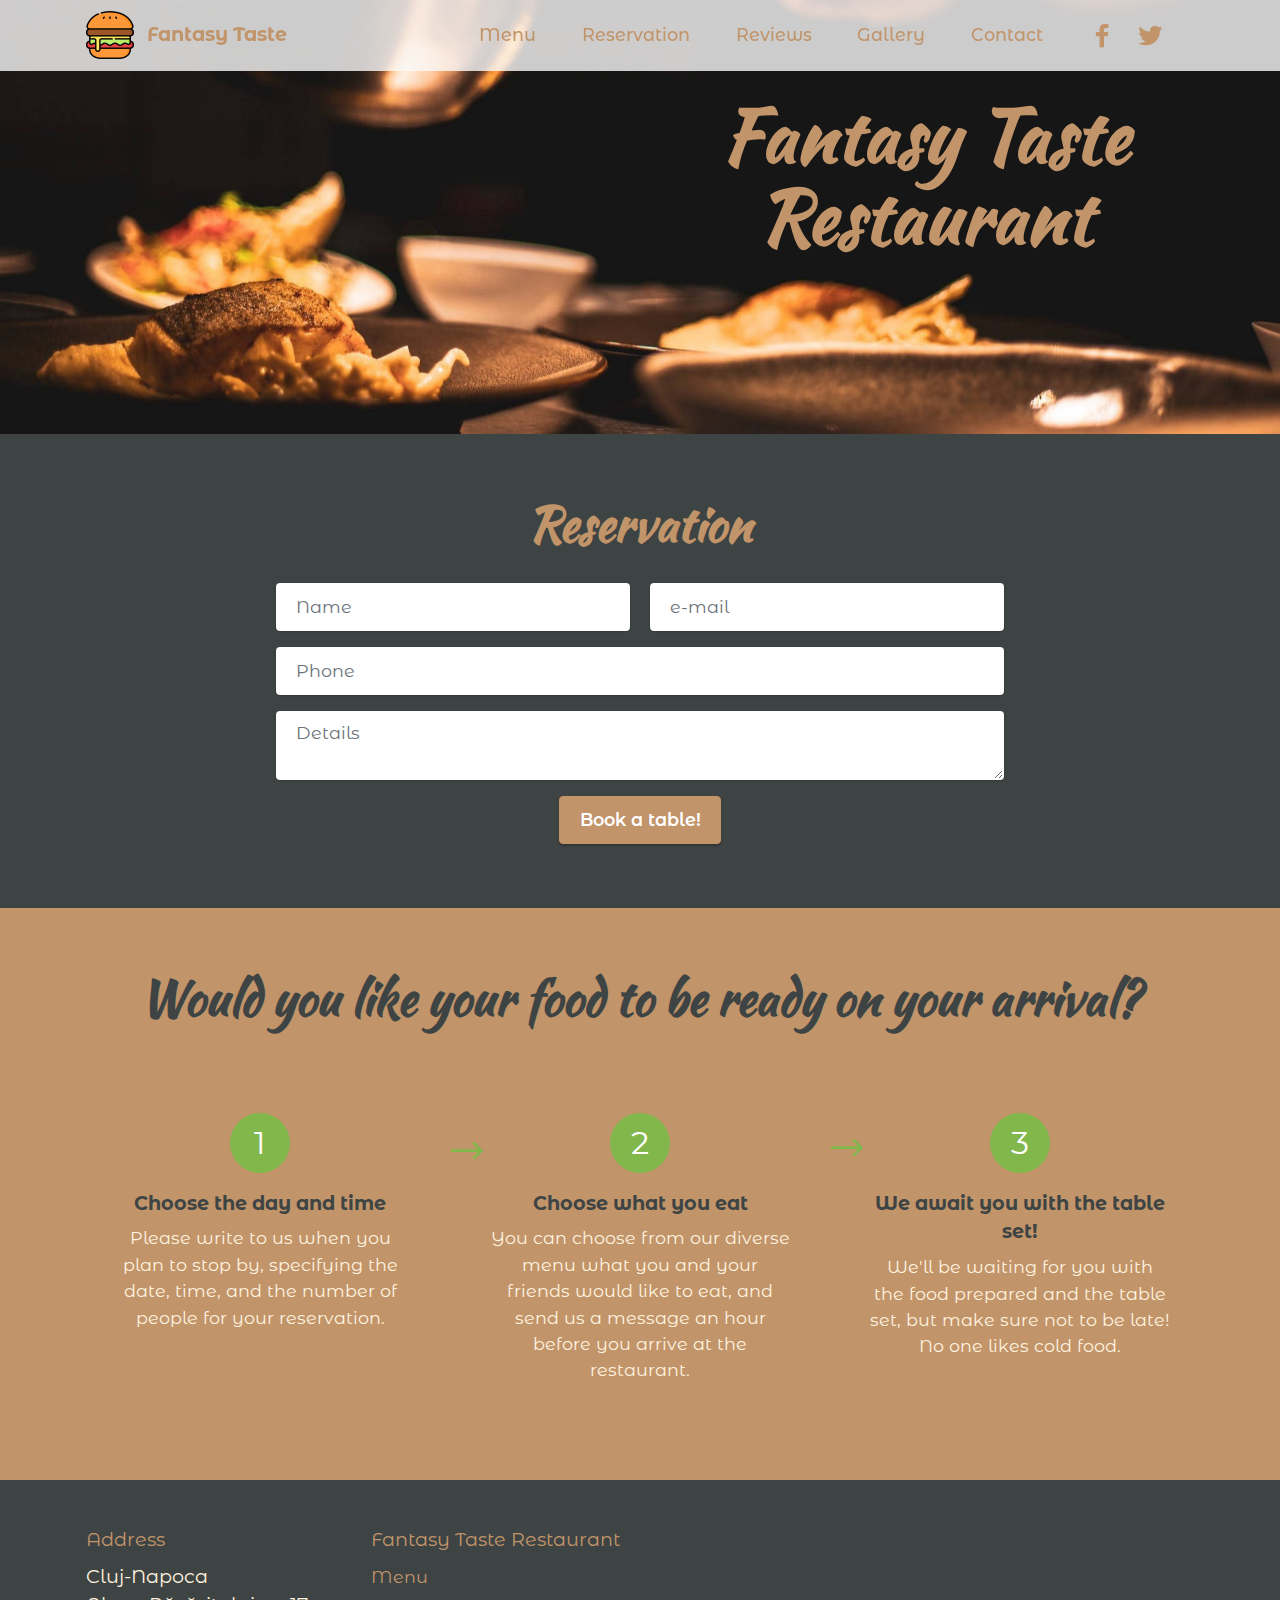
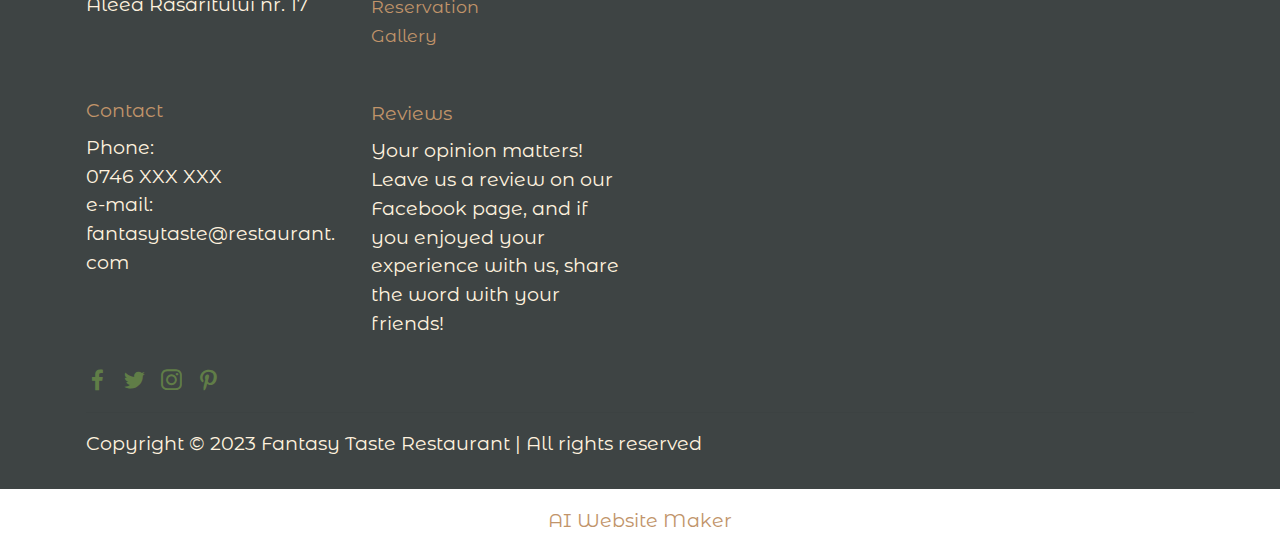
<file: reservation.html>
<!DOCTYPE html>
<html  >
<head>
  <!-- Site made with Mobirise Website Builder v5.9.6, https://mobirise.com -->
  <meta charset="UTF-8">
  <meta http-equiv="X-UA-Compatible" content="IE=edge">
  <meta name="generator" content="Mobirise v5.9.6, mobirise.com">
  <meta name="viewport" content="width=device-width, initial-scale=1, minimum-scale=1">
  <link rel="shortcut icon" href="assets/images/hamburger-1-96x96.png" type="image/x-icon">
  <meta name="description" content="">
  
  
  <title>Reservation</title>
  <link rel="stylesheet" href="assets/web/assets/mobirise-icons2/mobirise2.css">
  <link rel="stylesheet" href="assets/bootstrap/css/bootstrap.min.css">
  <link rel="stylesheet" href="assets/bootstrap/css/bootstrap-grid.min.css">
  <link rel="stylesheet" href="assets/bootstrap/css/bootstrap-reboot.min.css">
  <link rel="stylesheet" href="assets/dropdown/css/style.css">
  <link rel="stylesheet" href="assets/socicon/css/styles.css">
  <link rel="stylesheet" href="assets/theme/css/style.css">
  <link rel="preload" href="https://fonts.googleapis.com/css?family=Kaushan+Script:400&display=swap" as="style" onload="this.onload=null;this.rel='stylesheet'">
  <noscript><link rel="stylesheet" href="https://fonts.googleapis.com/css?family=Kaushan+Script:400&display=swap"></noscript>
  <link rel="preload" href="https://fonts.googleapis.com/css?family=Montserrat+Alternates:100,100i,200,200i,300,300i,400,400i,500,500i,600,600i,700,700i,800,800i,900,900i&display=swap" as="style" onload="this.onload=null;this.rel='stylesheet'">
  <noscript><link rel="stylesheet" href="https://fonts.googleapis.com/css?family=Montserrat+Alternates:100,100i,200,200i,300,300i,400,400i,500,500i,600,600i,700,700i,800,800i,900,900i&display=swap"></noscript>
  <link rel="preload" as="style" href="assets/mobirise/css/mbr-additional.css"><link rel="stylesheet" href="assets/mobirise/css/mbr-additional.css" type="text/css">

  
  
  
</head>
<body>
  
  <section data-bs-version="5.1" class="menu menu2 cid-sknleUnTNV" once="menu" id="menu2-8">
    
    <nav class="navbar navbar-dropdown navbar-fixed-top navbar-expand-lg">
        <div class="container">
            <div class="navbar-brand">
                <span class="navbar-logo">
                    <a href="index.html">
                        <img src="assets/images/hamburger-1-96x96.png" alt="Hamburger icon" style="height: 3rem;">
                    </a>
                </span>
                <span class="navbar-caption-wrap"><a class="navbar-caption text-primary display-7" href="index.html">Fantasy Taste</a></span>
            </div>
            <button class="navbar-toggler" type="button" data-toggle="collapse" data-bs-toggle="collapse" data-target="#navbarSupportedContent" data-bs-target="#navbarSupportedContent" aria-controls="navbarNavAltMarkup" aria-expanded="false" aria-label="Toggle navigation">
                <div class="hamburger">
                    <span></span>
                    <span></span>
                    <span></span>
                    <span></span>
                </div>
            </button>
            <div class="collapse navbar-collapse" id="navbarSupportedContent">
                <ul class="navbar-nav nav-dropdown nav-right" data-app-modern-menu="true"><li class="nav-item"><a class="nav-link link text-primary display-4" href="menu.html" aria-expanded="false">
                            Menu</a></li><li class="nav-item"><a class="nav-link link text-primary display-4" href="reservation.html">
                            Reservation</a></li>
                    <li class="nav-item"><a class="nav-link link text-primary display-4" href="reviews.html">Reviews</a>
                    </li><li class="nav-item"><a class="nav-link link text-primary display-4" href="gallery.html">Gallery</a></li><li class="nav-item"><a class="nav-link link text-primary display-4" href="contact.html">Contact</a></li></ul>
                <div class="icons-menu">
                    <a class="iconfont-wrapper" href="https://www.facebook.com/" target="_blank">
                        <span class="p-2 mbr-iconfont socicon-facebook socicon"></span>
                    </a>
                    <a class="iconfont-wrapper" href="https://twitter.com/" target="_blank">
                        <span class="p-2 mbr-iconfont socicon-twitter socicon"></span>
                    </a>
                    
                    
                </div>
                
            </div>
        </div>
    </nav>
</section>

<section data-bs-version="5.1" class="header5 cid-sknUEsnhAw" id="header5-d">

    

    

    <div class="container">
        <div class="row justify-content-end">
            <div class="col-12 col-lg-6">
                <h1 class="mbr-section-title mbr-fonts-style mbr-white mb-3 display-1"><strong>Fantasy Taste Restaurant</strong></h1>
                
                
                
            </div>
        </div>
    </div>
</section>

<section data-bs-version="5.1" class="form5 cid-skp6dHOo1O" id="form5-y">
    
    
    <div class="container">
        <div class="mbr-section-head">
            <h3 class="mbr-section-title mbr-fonts-style align-center mb-0 display-2">
                <strong>Reservation</strong></h3>
            
        </div>
        <div class="row justify-content-center mt-4">
            <div class="col-lg-8 mx-auto mbr-form" data-form-type="formoid">
                <form action="https://mobirise.eu/" method="POST" class="mbr-form form-with-styler" data-form-title="Form Name"><input type="hidden" name="email" data-form-email="true" value="RO6w2fZD6gmoHj3BOkHZO8ckM5EOXifEGdfMK7/lPaBusmJj8t7z0X5HVawbPongdEWjZm37tjh4G4tHdbB6NyDd+fYQ0I7ppXMFWK8rduM/C28I0I22v2585Nv+Sgrn">
                    <div class="">
                        <div hidden="hidden" data-form-alert="" class="alert alert-success col-12">We look forward to welcoming you with warmth and enthusiasm!</div>
                        <div hidden="hidden" data-form-alert-danger="" class="alert alert-danger col-12">Oops...! some
                            problem!</div>
                    </div>
                    <div class="dragArea row">
                        <div class="col-md col-sm-12 form-group mb-3" data-for="name">
                            <input type="text" name="name" placeholder="Name" data-form-field="name" class="form-control" value="" id="name-form5-y">
                        </div>
                        <div class="col-md col-sm-12 form-group mb-3" data-for="email">
                            <input type="email" name="email" placeholder="e-mail" data-form-field="email" class="form-control" value="" id="email-form5-y">
                        </div>
                        <div class="col-12 form-group mb-3" data-for="url">
                            <input type="url" name="url" placeholder="Phone" data-form-field="url" class="form-control" value="" id="url-form5-y">
                        </div>
                        <div class="col-12 form-group mb-3" data-for="textarea">
                            <textarea name="textarea" placeholder="Details" data-form-field="textarea" class="form-control" id="textarea-form5-y"></textarea>
                        </div>
                        <div class="col-lg-12 col-md-12 col-sm-12 align-center mbr-section-btn"><button type="submit" class="btn btn-primary display-4">Book a table!</button></div>
                    </div>
                </form>
            </div>
        </div>
    </div>
</section>

<section data-bs-version="5.1" class="features23 cid-skp724urYa" id="features24-z">

    
    
    <div class="container">
        <div class="row justify-content-center">
            <div class="col-12">
                <div class="card-wrapper mb-4">
                    <div class="card-box align-center">
                        <h4 class="card-title mbr-fonts-style mb-4 display-2"><strong>Would you like your food to be ready on your arrival?</strong></h4>
                        
                        
                    </div>
                </div>
            </div>
            <div class="col-12 col-md-6 col-lg-4">
                <div class="item first mbr-flex p-4">
                    <div class="icon-wrap w-100">
                        <div class="icon-box">
                            <span class="step-number mbr-fonts-style display-5">1</span>
                        </div>
                    </div>

                    <div class="text-box">
                        <h4 class="icon-title card-title mbr-black mbr-fonts-style display-7"><strong>Choose the day and time</strong></h4>
                        <h5 class="mbr-text mbr-black mbr-fonts-style display-4">Please write to us when you plan to stop by, specifying the date, time, and the number of people for your reservation.</h5>
                    </div>
                </div>
                <!-- <span mbr-icon class="mbr-iconfont mobi-mbri-devices mobi-mbri"></span> -->
            </div>
            <div class="col-12 col-md-6 col-lg-4">
                <div class="item mbr-flex p-4">
                    <div class="icon-wrap w-100">
                        <div class="icon-box">
                            <span class="step-number mbr-fonts-style display-5">2</span>
                        </div>
                    </div>
                    <div class="text-box">
                        <h4 class="icon-title card-title mbr-black mbr-fonts-style display-7"><strong>Choose what you eat</strong></h4>
                        <h5 class="mbr-text mbr-black mbr-fonts-style display-4">You can choose from our diverse menu what you and your friends would like to eat, and send us a message an hour before you arrive at the restaurant.</h5>
                    </div>
                </div>
            </div>
            <div class="col-12 col-md-6 col-lg-4">
                <div class="item mbr-flex p-4">
                    <div class="icon-wrap w-100">
                        <div class="icon-box">
                            <span class="step-number mbr-fonts-style display-5">3</span>
                        </div>
                    </div>
                    <div class="text-box">
                        <h4 class="icon-title card-title mbr-black mbr-fonts-style display-7"><strong>We await you with the table set!</strong></h4>
                        <h5 class="mbr-text mbr-black mbr-fonts-style display-4">We'll be waiting for you with the food prepared and the table set, but make sure not to be late! No one likes cold food.</h5>
                    </div>
                </div>
            </div>
            
            
            
            
            
        </div>
    </div>
</section>

<section data-bs-version="5.1" class="footer6 cid-skoRsGBeVj" once="footers" id="footer6-u">

    

    

    <div class="container">
        <div class="row content mbr-white">
            <div class="col-12 col-md-3 mbr-fonts-style display-7">
                <h5 class="mbr-section-subtitle mbr-fonts-style mb-2 display-7">
                    <strong><a href="contact.html" class="text-primary">Address</a></strong></h5>
                <p class="mbr-text mbr-fonts-style display-7">Cluj-Napoca<br> Aleea Răsăritului nr. 17</p> <br>
                <h5 class="mbr-section-subtitle mbr-fonts-style mb-2 mt-4 display-7">
                    <strong><a href="contact.html" class="text-primary">Contact</a></strong></h5>
                <p class="mbr-text mbr-fonts-style mb-4 display-7">Phone:
<br>0746 XXX XXX
<br>e-mail: fantasytaste@restaurant.com<br></p>
            </div>
            <div class="col-12 col-md-3 mbr-fonts-style display-7">
                <h5 class="mbr-section-subtitle mbr-fonts-style mb-2 display-7">
                    <strong><a href="index.html" class="text-primary">Fantasy Taste Restaurant</a></strong></h5>
                <ul class="list mbr-fonts-style mb-4 display-4">
                    <li class="mbr-text item-wrap"><a href="menu.html" class="text-primary">Menu</a></li>
                    <li class="mbr-text item-wrap">
                        <a class="text-primary" href="reservation.html">Reservation</a></li><li class="mbr-text item-wrap"><a href="gallery.html" class="text-primary">Gallery</a></li>
                </ul>
                <h5 class="mbr-section-subtitle mbr-fonts-style mb-2 mt-5 display-7">
                    <strong><a href="reviews.html" class="text-primary">Reviews</a></strong></h5>
                <p class="mbr-text mbr-fonts-style mb-4 display-7">
                    Your opinion matters! Leave us a review on our Facebook page, and if you enjoyed your experience with us, share the word with your friends!</p>
            </div>
            <div class="col-12 col-md-6">
                <div class="google-map"><iframe frameborder="0" style="border:0" src="https://www.google.com/maps/embed/v1/place?key=AIzaSyDbnCmnHmtigIYiD8jIfeHQv7gW2ANhHD4&amp;q=Strada Regele Ferdinand 4 Cluj-Napoca" allowfullscreen=""></iframe></div>
            </div>
            <div class="col-md-6">
                <div class="social-list align-left">
                    <div class="soc-item">
                        <a href="https://www.facebook.com/" target="_blank">
                            <span class="mbr-iconfont mbr-iconfont-social socicon-facebook socicon" style="color: rgb(130, 183, 75); fill: rgb(130, 183, 75);"></span>
                        </a>
                    </div>
                    <div class="soc-item">
                        <a href="https://twitter.com/" target="_blank">
                            <span class="mbr-iconfont mbr-iconfont-social socicon-twitter socicon" style="color: rgb(130, 183, 75); fill: rgb(130, 183, 75);"></span>
                        </a>
                    </div>
                    <div class="soc-item">
                        <a href="https://www.instagram.com/" target="_blank">
                            <span class="mbr-iconfont mbr-iconfont-social socicon-instagram socicon" style="color: rgb(130, 183, 75); fill: rgb(130, 183, 75);"></span>
                        </a>
                    </div>
                    <div class="soc-item">
                        <a href="https://ro.pinterest.com/" target="_blank">
                            <span class="mbr-iconfont mbr-iconfont-social socicon-pinterest socicon" style="color: rgb(130, 183, 75); fill: rgb(130, 183, 75);"></span>
                        </a>
                    </div>
                    
                    
                </div>
            </div>
        </div>
        <div class="footer-lower">
            <div class="media-container-row">
                <div class="col-sm-12">
                    <hr>
                </div>
            </div>
            <div class="col-sm-12 copyright pl-0">
                <p class="mbr-text mbr-fonts-style mbr-white display-7">
                    Copyright © 2023 Fantasy Taste Restaurant | All rights reserved</p>
            </div>
        </div>
    </div>
</section><section class="display-7" style="padding: 0;align-items: center;justify-content: center;flex-wrap: wrap;    align-content: center;display: flex;position: relative;height: 4rem;"><a href="https://mobiri.se/3122088" style="flex: 1 1;height: 4rem;position: absolute;width: 100%;z-index: 1;"><img alt="" style="height: 4rem;" src="[data-uri]"></a><p style="margin: 0;text-align: center;" class="display-7">&#8204;</p><a style="z-index:1" href="https://mobirise.com/builder/ai-website-builder.html">AI Website Maker</a></section><script src="assets/bootstrap/js/bootstrap.bundle.min.js"></script>  <script src="assets/smoothscroll/smooth-scroll.js"></script>  <script src="assets/ytplayer/index.js"></script>  <script src="assets/dropdown/js/navbar-dropdown.js"></script>  <script src="assets/theme/js/script.js"></script>  <script src="assets/formoid/formoid.min.js"></script>  
  
  
 <div id="scrollToTop" class="scrollToTop mbr-arrow-up"><a style="text-align: center;"><i class="mbr-arrow-up-icon mbr-arrow-up-icon-cm cm-icon cm-icon-smallarrow-up"></i></a></div>
  </body>
</html>
</file>
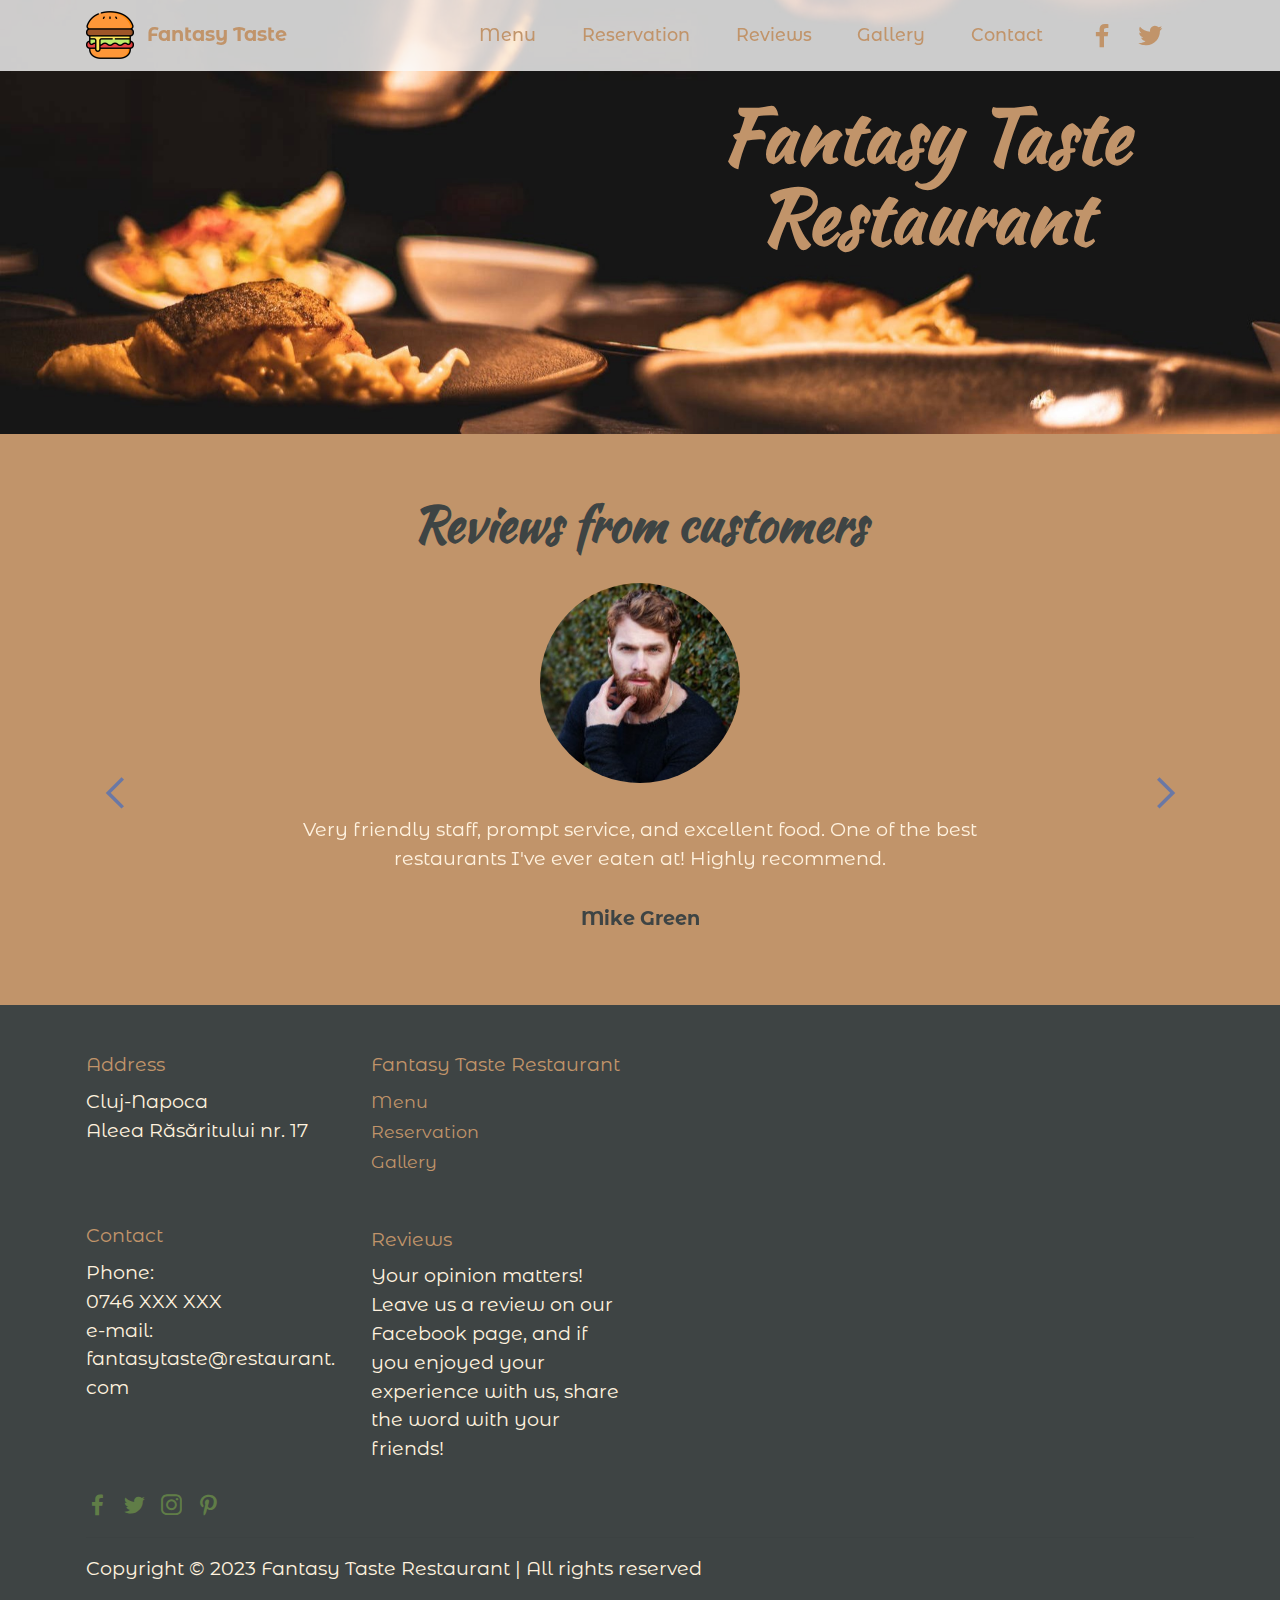
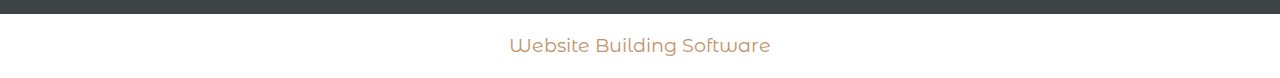
<file: reviews.html>
<!DOCTYPE html>
<html  >
<head>
  <!-- Site made with Mobirise Website Builder v5.9.6, https://mobirise.com -->
  <meta charset="UTF-8">
  <meta http-equiv="X-UA-Compatible" content="IE=edge">
  <meta name="generator" content="Mobirise v5.9.6, mobirise.com">
  <meta name="viewport" content="width=device-width, initial-scale=1, minimum-scale=1">
  <link rel="shortcut icon" href="assets/images/hamburger-1-96x96.png" type="image/x-icon">
  <meta name="description" content="">
  
  
  <title>Reviews</title>
  <link rel="stylesheet" href="assets/web/assets/mobirise-icons2/mobirise2.css">
  <link rel="stylesheet" href="assets/bootstrap/css/bootstrap.min.css">
  <link rel="stylesheet" href="assets/bootstrap/css/bootstrap-grid.min.css">
  <link rel="stylesheet" href="assets/bootstrap/css/bootstrap-reboot.min.css">
  <link rel="stylesheet" href="assets/dropdown/css/style.css">
  <link rel="stylesheet" href="assets/socicon/css/styles.css">
  <link rel="stylesheet" href="assets/theme/css/style.css">
  <link rel="preload" href="https://fonts.googleapis.com/css?family=Kaushan+Script:400&display=swap" as="style" onload="this.onload=null;this.rel='stylesheet'">
  <noscript><link rel="stylesheet" href="https://fonts.googleapis.com/css?family=Kaushan+Script:400&display=swap"></noscript>
  <link rel="preload" href="https://fonts.googleapis.com/css?family=Montserrat+Alternates:100,100i,200,200i,300,300i,400,400i,500,500i,600,600i,700,700i,800,800i,900,900i&display=swap" as="style" onload="this.onload=null;this.rel='stylesheet'">
  <noscript><link rel="stylesheet" href="https://fonts.googleapis.com/css?family=Montserrat+Alternates:100,100i,200,200i,300,300i,400,400i,500,500i,600,600i,700,700i,800,800i,900,900i&display=swap"></noscript>
  <link rel="preload" as="style" href="assets/mobirise/css/mbr-additional.css"><link rel="stylesheet" href="assets/mobirise/css/mbr-additional.css" type="text/css">

  
  
  
</head>
<body>
  
  <section data-bs-version="5.1" class="menu menu2 cid-sknleUnTNV" once="menu" id="menu2-9">
    
    <nav class="navbar navbar-dropdown navbar-fixed-top navbar-expand-lg">
        <div class="container">
            <div class="navbar-brand">
                <span class="navbar-logo">
                    <a href="index.html">
                        <img src="assets/images/hamburger-1-96x96.png" alt="Hamburger icon" style="height: 3rem;">
                    </a>
                </span>
                <span class="navbar-caption-wrap"><a class="navbar-caption text-primary display-7" href="index.html">Fantasy Taste</a></span>
            </div>
            <button class="navbar-toggler" type="button" data-toggle="collapse" data-bs-toggle="collapse" data-target="#navbarSupportedContent" data-bs-target="#navbarSupportedContent" aria-controls="navbarNavAltMarkup" aria-expanded="false" aria-label="Toggle navigation">
                <div class="hamburger">
                    <span></span>
                    <span></span>
                    <span></span>
                    <span></span>
                </div>
            </button>
            <div class="collapse navbar-collapse" id="navbarSupportedContent">
                <ul class="navbar-nav nav-dropdown nav-right" data-app-modern-menu="true"><li class="nav-item"><a class="nav-link link text-primary display-4" href="menu.html" aria-expanded="false">
                            Menu</a></li><li class="nav-item"><a class="nav-link link text-primary display-4" href="reservation.html">
                            Reservation</a></li>
                    <li class="nav-item"><a class="nav-link link text-primary display-4" href="reviews.html">Reviews</a>
                    </li><li class="nav-item"><a class="nav-link link text-primary display-4" href="gallery.html">Gallery</a></li><li class="nav-item"><a class="nav-link link text-primary display-4" href="contact.html">Contact</a></li></ul>
                <div class="icons-menu">
                    <a class="iconfont-wrapper" href="https://www.facebook.com/" target="_blank">
                        <span class="p-2 mbr-iconfont socicon-facebook socicon"></span>
                    </a>
                    <a class="iconfont-wrapper" href="https://twitter.com/" target="_blank">
                        <span class="p-2 mbr-iconfont socicon-twitter socicon"></span>
                    </a>
                    
                    
                </div>
                
            </div>
        </div>
    </nav>
</section>

<section data-bs-version="5.1" class="header5 cid-sknUGpdPCq" id="header5-e">

    

    

    <div class="container">
        <div class="row justify-content-end">
            <div class="col-12 col-lg-6">
                <h1 class="mbr-section-title mbr-fonts-style mbr-white mb-3 display-1"><strong>Fantasy Taste Restaurant</strong></h1>
                
                
                
            </div>
        </div>
    </div>
</section>

<section data-bs-version="5.1" class="testimonails3 carousel slide testimonials-slider cid-skpiUg7evN" data-interval="false" data-bs-interval="false" id="testimonials3-10">

    

    

    <div class="text-center container">
        <h3 class="mb-4 mbr-fonts-style display-2">
            <strong>Reviews from customers</strong></h3>

        <div class="carousel slide" role="listbox" data-pause="true" data-keyboard="false" data-ride="carousel" data-bs-ride="carousel" data-interval="4000" data-bs-interval="4000">
            <div class="carousel-inner">
                
                
            <div class="carousel-item">
                    <div class="user col-md-8">
                        <div class="user_image">
                            <img src="assets/images/mike-green-400x267.jpeg" alt="Mike Green">
                        </div>
                        <div class="user_text mb-4">
                            <p class="mbr-fonts-style display-7">Very friendly staff, prompt service, and excellent food. One of the best restaurants I've ever eaten at! Highly recommend.</p>
                        </div>
                        <div class="user_name mbr-fonts-style mb-2 display-7"><strong>Mike Green</strong></div>
                        
                    </div>
                </div><div class="carousel-item">
                    <div class="user col-md-8">
                        <div class="user_image">
                            <img src="assets/images/richard-blue-400x267.jpeg" alt="Richard Blue">
                        </div>
                        <div class="user_text mb-4">
                            <p class="mbr-fonts-style display-7">Authentic atmosphere. They serve the best cheesecake, and the prices are reasonable. I will definitely come back.</p>
                        </div>
                        <div class="user_name mbr-fonts-style mb-2 display-7"><strong>Richard Blue</strong></div>
                        
                    </div>
                </div><div class="carousel-item">
                    <div class="user col-md-8">
                        <div class="user_image">
                            <img src="assets/images/elvin-harding-400x267.jpeg" alt="Elvin Harding">
                        </div>
                        <div class="user_text mb-4">
                            <p class="mbr-fonts-style display-7">One of the best restaurants I've ever eaten at! Excellent food and atmosphere, reasonable prices. Very friendly staff, prompt service, and excellent food.</p>
                        </div>
                        <div class="user_name mbr-fonts-style mb-2 display-7"><strong>Elvin Harding</strong></div>
                        
                    </div>
                </div><div class="carousel-item">
                    <div class="user col-md-8">
                        <div class="user_image">
                            <img src="assets/images/kylie-kristen-400x267.jpeg" alt="Kylie Kristen">
                        </div>
                        <div class="user_text mb-4">
                            <p class="mbr-fonts-style display-7">Excellent food and atmosphere, reasonable prices. The specialties of the restaurant are outstanding, but the other dishes are also worth trying. Highly recommend!</p>
                        </div>
                        <div class="user_name mbr-fonts-style mb-2 display-7"><strong>Kylie Kristen</strong></div>
                        
                    </div>
                </div></div>

            <div class="carousel-controls">
                <a class="carousel-control-prev" role="button" data-slide="prev" data-bs-slide="prev">
                    <span aria-hidden="true" class="mobi-mbri mobi-mbri-arrow-prev mbr-iconfont"></span>
                    <span class="sr-only visually-hidden">Previous</span>
                </a>

                <a class="carousel-control-next" role="button" data-slide="next" data-bs-slide="next">
                    <span aria-hidden="true" class="mobi-mbri mobi-mbri-arrow-next mbr-iconfont"></span>
                    <span class="sr-only visually-hidden">Next</span>
                </a>
            </div>
        </div>
    </div>
</section>

<section data-bs-version="5.1" class="footer6 cid-skoRsGBeVj" once="footers" id="footer6-u">

    

    

    <div class="container">
        <div class="row content mbr-white">
            <div class="col-12 col-md-3 mbr-fonts-style display-7">
                <h5 class="mbr-section-subtitle mbr-fonts-style mb-2 display-7">
                    <strong><a href="contact.html" class="text-primary">Address</a></strong></h5>
                <p class="mbr-text mbr-fonts-style display-7">Cluj-Napoca<br> Aleea Răsăritului nr. 17</p> <br>
                <h5 class="mbr-section-subtitle mbr-fonts-style mb-2 mt-4 display-7">
                    <strong><a href="contact.html" class="text-primary">Contact</a></strong></h5>
                <p class="mbr-text mbr-fonts-style mb-4 display-7">Phone:
<br>0746 XXX XXX
<br>e-mail: fantasytaste@restaurant.com<br></p>
            </div>
            <div class="col-12 col-md-3 mbr-fonts-style display-7">
                <h5 class="mbr-section-subtitle mbr-fonts-style mb-2 display-7">
                    <strong><a href="index.html" class="text-primary">Fantasy Taste Restaurant</a></strong></h5>
                <ul class="list mbr-fonts-style mb-4 display-4">
                    <li class="mbr-text item-wrap"><a href="menu.html" class="text-primary">Menu</a></li>
                    <li class="mbr-text item-wrap">
                        <a class="text-primary" href="reservation.html">Reservation</a></li><li class="mbr-text item-wrap"><a href="gallery.html" class="text-primary">Gallery</a></li>
                </ul>
                <h5 class="mbr-section-subtitle mbr-fonts-style mb-2 mt-5 display-7">
                    <strong><a href="reviews.html" class="text-primary">Reviews</a></strong></h5>
                <p class="mbr-text mbr-fonts-style mb-4 display-7">
                    Your opinion matters! Leave us a review on our Facebook page, and if you enjoyed your experience with us, share the word with your friends!</p>
            </div>
            <div class="col-12 col-md-6">
                <div class="google-map"><iframe frameborder="0" style="border:0" src="https://www.google.com/maps/embed/v1/place?key=AIzaSyB7QWkvlxV39ZsyKvhZRjPGVqlJFvxxNkw&amp;q=Strada Regele Ferdinand 4 Cluj-Napoca" allowfullscreen=""></iframe></div>
            </div>
            <div class="col-md-6">
                <div class="social-list align-left">
                    <div class="soc-item">
                        <a href="https://www.facebook.com/" target="_blank">
                            <span class="mbr-iconfont mbr-iconfont-social socicon-facebook socicon" style="color: rgb(130, 183, 75); fill: rgb(130, 183, 75);"></span>
                        </a>
                    </div>
                    <div class="soc-item">
                        <a href="https://twitter.com/" target="_blank">
                            <span class="mbr-iconfont mbr-iconfont-social socicon-twitter socicon" style="color: rgb(130, 183, 75); fill: rgb(130, 183, 75);"></span>
                        </a>
                    </div>
                    <div class="soc-item">
                        <a href="https://www.instagram.com/" target="_blank">
                            <span class="mbr-iconfont mbr-iconfont-social socicon-instagram socicon" style="color: rgb(130, 183, 75); fill: rgb(130, 183, 75);"></span>
                        </a>
                    </div>
                    <div class="soc-item">
                        <a href="https://ro.pinterest.com/" target="_blank">
                            <span class="mbr-iconfont mbr-iconfont-social socicon-pinterest socicon" style="color: rgb(130, 183, 75); fill: rgb(130, 183, 75);"></span>
                        </a>
                    </div>
                    
                    
                </div>
            </div>
        </div>
        <div class="footer-lower">
            <div class="media-container-row">
                <div class="col-sm-12">
                    <hr>
                </div>
            </div>
            <div class="col-sm-12 copyright pl-0">
                <p class="mbr-text mbr-fonts-style mbr-white display-7">
                    Copyright © 2023 Fantasy Taste Restaurant | All rights reserved</p>
            </div>
        </div>
    </div>
</section><section class="display-7" style="padding: 0;align-items: center;justify-content: center;flex-wrap: wrap;    align-content: center;display: flex;position: relative;height: 4rem;"><a href="https://mobiri.se/3122088" style="flex: 1 1;height: 4rem;position: absolute;width: 100%;z-index: 1;"><img alt="" style="height: 4rem;" src="[data-uri]"></a><p style="margin: 0;text-align: center;" class="display-7">&#8204;</p><a style="z-index:1" href="https://mobirise.com"> Website Building Software</a></section><script src="assets/bootstrap/js/bootstrap.bundle.min.js"></script>  <script src="assets/smoothscroll/smooth-scroll.js"></script>  <script src="assets/ytplayer/index.js"></script>  <script src="assets/dropdown/js/navbar-dropdown.js"></script>  <script src="assets/theme/js/script.js"></script>  
  
  
 <div id="scrollToTop" class="scrollToTop mbr-arrow-up"><a style="text-align: center;"><i class="mbr-arrow-up-icon mbr-arrow-up-icon-cm cm-icon cm-icon-smallarrow-up"></i></a></div>
  </body>
</html>
</file>
<file: assets/web/assets/mobirise-icons2/mobirise2.css>
@font-face {
  font-family: 'Moririse2';
  font-display: swap;
  src:  url('mobirise2.eot?f2bix4');
  src:  url('mobirise2.eot?f2bix4#iefix') format('embedded-opentype'),
    url('mobirise2.ttf?f2bix4') format('truetype'),
    url('mobirise2.woff?f2bix4') format('woff'),
    url('mobirise2.svg?f2bix4#mobirise2') format('svg');
  font-weight: normal;
  font-style: normal;
}

[class^="mobi-"], [class*=" mobi-"] {
  /* use !important to prevent issues with browser extensions that change fonts */
  font-family: 'Moririse2' !important;
  speak: none;
  font-style: normal;
  font-weight: normal;
  font-variant: normal;
  text-transform: none;
  line-height: 1;

  /* Better Font Rendering =========== */
  -webkit-font-smoothing: antialiased;
  -moz-osx-font-smoothing: grayscale;
}

.mobi-mbri-add-submenu:before {
  content: "\e900";
}
.mobi-mbri-alert:before {
  content: "\e901";
}
.mobi-mbri-align-center:before {
  content: "\e902";
}
.mobi-mbri-align-justify:before {
  content: "\e903";
}
.mobi-mbri-align-left:before {
  content: "\e904";
}
.mobi-mbri-align-right:before {
  content: "\e905";
}
.mobi-mbri-android:before {
  content: "\e906";
}
.mobi-mbri-apple:before {
  content: "\e907";
}
.mobi-mbri-arrow-down:before {
  content: "\e908";
}
.mobi-mbri-arrow-next:before {
  content: "\e909";
}
.mobi-mbri-arrow-prev:before {
  content: "\e90a";
}
.mobi-mbri-arrow-up:before {
  content: "\e90b";
}
.mobi-mbri-bold:before {
  content: "\e90c";
}
.mobi-mbri-bookmark:before {
  content: "\e90d";
}
.mobi-mbri-bootstrap:before {
  content: "\e90e";
}
.mobi-mbri-briefcase:before {
  content: "\e90f";
}
.mobi-mbri-browse:before {
  content: "\e910";
}
.mobi-mbri-bulleted-list:before {
  content: "\e911";
}
.mobi-mbri-calendar:before {
  content: "\e912";
}
.mobi-mbri-camera:before {
  content: "\e913";
}
.mobi-mbri-cart-add:before {
  content: "\e914";
}
.mobi-mbri-cart-full:before {
  content: "\e915";
}
.mobi-mbri-cash:before {
  content: "\e916";
}
.mobi-mbri-change-style:before {
  content: "\e917";
}
.mobi-mbri-chat:before {
  content: "\e918";
}
.mobi-mbri-clock:before {
  content: "\e919";
}
.mobi-mbri-close:before {
  content: "\e91a";
}
.mobi-mbri-cloud:before {
  content: "\e91b";
}
.mobi-mbri-code:before {
  content: "\e91c";
}
.mobi-mbri-contact-form:before {
  content: "\e91d";
}
.mobi-mbri-credit-card:before {
  content: "\e91e";
}
.mobi-mbri-cursor-click:before {
  content: "\e91f";
}
.mobi-mbri-cust-feedback:before {
  content: "\e920";
}
.mobi-mbri-database:before {
  content: "\e921";
}
.mobi-mbri-delivery:before {
  content: "\e922";
}
.mobi-mbri-desktop:before {
  content: "\e923";
}
.mobi-mbri-devices:before {
  content: "\e924";
}
.mobi-mbri-down:before {
  content: "\e925";
}
.mobi-mbri-download-2:before {
  content: "\e926";
}
.mobi-mbri-download:before {
  content: "\e927";
}
.mobi-mbri-drag-n-drop-2:before {
  content: "\e928";
}
.mobi-mbri-drag-n-drop:before {
  content: "\e929";
}
.mobi-mbri-edit-2:before {
  content: "\e92a";
}
.mobi-mbri-edit:before {
  content: "\e92b";
}
.mobi-mbri-error:before {
  content: "\e92c";
}
.mobi-mbri-extension:before {
  content: "\e92d";
}
.mobi-mbri-features:before {
  content: "\e92e";
}
.mobi-mbri-file:before {
  content: "\e92f";
}
.mobi-mbri-flag:before {
  content: "\e930";
}
.mobi-mbri-folder:before {
  content: "\e931";
}
.mobi-mbri-gift:before {
  content: "\e932";
}
.mobi-mbri-github:before {
  content: "\e933";
}
.mobi-mbri-globe-2:before {
  content: "\e934";
}
.mobi-mbri-globe:before {
  content: "\e935";
}
.mobi-mbri-growing-chart:before {
  content: "\e936";
}
.mobi-mbri-hearth:before {
  content: "\e937";
}
.mobi-mbri-help:before {
  content: "\e938";
}
.mobi-mbri-home:before {
  content: "\e939";
}
.mobi-mbri-hot-cup:before {
  content: "\e93a";
}
.mobi-mbri-idea:before {
  content: "\e93b";
}
.mobi-mbri-image-gallery:before {
  content: "\e93c";
}
.mobi-mbri-image-slider:before {
  content: "\e93d";
}
.mobi-mbri-info:before {
  content: "\e93e";
}
.mobi-mbri-italic:before {
  content: "\e93f";
}
.mobi-mbri-key:before {
  content: "\e940";
}
.mobi-mbri-laptop:before {
  content: "\e941";
}
.mobi-mbri-layers:before {
  content: "\e942";
}
.mobi-mbri-left-right:before {
  content: "\e943";
}
.mobi-mbri-left:before {
  content: "\e944";
}
.mobi-mbri-letter:before {
  content: "\e945";
}
.mobi-mbri-like:before {
  content: "\e946";
}
.mobi-mbri-link:before {
  content: "\e947";
}
.mobi-mbri-lock:before {
  content: "\e948";
}
.mobi-mbri-login:before {
  content: "\e949";
}
.mobi-mbri-logout:before {
  content: "\e94a";
}
.mobi-mbri-magic-stick:before {
  content: "\e94b";
}
.mobi-mbri-map-pin:before {
  content: "\e94c";
}
.mobi-mbri-menu:before {
  content: "\e94d";
}
.mobi-mbri-mobile-2:before {
  content: "\e94e";
}
.mobi-mbri-mobile-horizontal:before {
  content: "\e94f";
}
.mobi-mbri-mobile:before {
  content: "\e950";
}
.mobi-mbri-mobirise:before {
  content: "\e951";
}
.mobi-mbri-more-horizontal:before {
  content: "\e952";
}
.mobi-mbri-more-vertical:before {
  content: "\e953";
}
.mobi-mbri-music:before {
  content: "\e954";
}
.mobi-mbri-new-file:before {
  content: "\e955";
}
.mobi-mbri-numbered-list:before {
  content: "\e956";
}
.mobi-mbri-opened-folder:before {
  content: "\e957";
}
.mobi-mbri-pages:before {
  content: "\e958";
}
.mobi-mbri-paper-plane:before {
  content: "\e959";
}
.mobi-mbri-paperclip:before {
  content: "\e95a";
}
.mobi-mbri-phone:before {
  content: "\e95b";
}
.mobi-mbri-photo:before {
  content: "\e95c";
}
.mobi-mbri-photos:before {
  content: "\e95d";
}
.mobi-mbri-pin:before {
  content: "\e95e";
}
.mobi-mbri-play:before {
  content: "\e95f";
}
.mobi-mbri-plus:before {
  content: "\e960";
}
.mobi-mbri-preview:before {
  content: "\e961";
}
.mobi-mbri-print:before {
  content: "\e962";
}
.mobi-mbri-protect:before {
  content: "\e963";
}
.mobi-mbri-question:before {
  content: "\e964";
}
.mobi-mbri-quote-left:before {
  content: "\e965";
}
.mobi-mbri-quote-right:before {
  content: "\e966";
}
.mobi-mbri-redo:before {
  content: "\e967";
}
.mobi-mbri-refresh:before {
  content: "\e968";
}
.mobi-mbri-responsive-2:before {
  content: "\e969";
}
.mobi-mbri-responsive:before {
  content: "\e96a";
}
.mobi-mbri-right:before {
  content: "\e96b";
}
.mobi-mbri-rocket:before {
  content: "\e96c";
}
.mobi-mbri-sad-face:before {
  content: "\e96d";
}
.mobi-mbri-sale:before {
  content: "\e96e";
}
.mobi-mbri-save:before {
  content: "\e96f";
}
.mobi-mbri-search:before {
  content: "\e970";
}
.mobi-mbri-setting-2:before {
  content: "\e971";
}
.mobi-mbri-setting-3:before {
  content: "\e972";
}
.mobi-mbri-setting:before {
  content: "\e973";
}
.mobi-mbri-share:before {
  content: "\e974";
}
.mobi-mbri-shopping-bag:before {
  content: "\e975";
}
.mobi-mbri-shopping-basket:before {
  content: "\e976";
}
.mobi-mbri-shopping-cart:before {
  content: "\e977";
}
.mobi-mbri-sites:before {
  content: "\e978";
}
.mobi-mbri-smile-face:before {
  content: "\e979";
}
.mobi-mbri-speed:before {
  content: "\e97a";
}
.mobi-mbri-star:before {
  content: "\e97b";
}
.mobi-mbri-success:before {
  content: "\e97c";
}
.mobi-mbri-sun:before {
  content: "\e97d";
}
.mobi-mbri-sun2:before {
  content: "\e97e";
}
.mobi-mbri-tablet-vertical:before {
  content: "\e97f";
}
.mobi-mbri-tablet:before {
  content: "\e980";
}
.mobi-mbri-target:before {
  content: "\e981";
}
.mobi-mbri-timer:before {
  content: "\e982";
}
.mobi-mbri-to-ftp:before {
  content: "\e983";
}
.mobi-mbri-to-local-drive:before {
  content: "\e984";
}
.mobi-mbri-touch-swipe:before {
  content: "\e985";
}
.mobi-mbri-touch:before {
  content: "\e986";
}
.mobi-mbri-trash:before {
  content: "\e987";
}
.mobi-mbri-underline:before {
  content: "\e988";
}
.mobi-mbri-undo:before {
  content: "\e989";
}
.mobi-mbri-unlink:before {
  content: "\e98a";
}
.mobi-mbri-unlock:before {
  content: "\e98b";
}
.mobi-mbri-up-down:before {
  content: "\e98c";
}
.mobi-mbri-up:before {
  content: "\e98d";
}
.mobi-mbri-update:before {
  content: "\e98e";
}
.mobi-mbri-upload-2:before {
  content: "\e98f";
}
.mobi-mbri-upload:before {
  content: "\e990";
}
.mobi-mbri-user-2:before {
  content: "\e991";
}
.mobi-mbri-user:before {
  content: "\e992";
}
.mobi-mbri-users:before {
  content: "\e993";
}
.mobi-mbri-video-play:before {
  content: "\e994";
}
.mobi-mbri-video:before {
  content: "\e995";
}
.mobi-mbri-watch:before {
  content: "\e996";
}
.mobi-mbri-website-theme-2:before {
  content: "\e997";
}
.mobi-mbri-website-theme:before {
  content: "\e998";
}
.mobi-mbri-wifi:before {
  content: "\e999";
}
.mobi-mbri-windows:before {
  content: "\e99a";
}
.mobi-mbri-zoom-in:before {
  content: "\e99b";
}
.mobi-mbri-zoom-out:before {
  content: "\e99c";
}
</file>
<file: assets/dropdown/css/style.css>
.navbar-dropdown {
  left: 0;
  padding: 0;
  position: absolute;
  right: 0;
  top: 0;
  transition: all 0.45s ease;
  z-index: 1030;
  background: #282828; }
  .navbar-dropdown .navbar-logo {
    margin-right: 0.8rem;
    transition: margin 0.3s ease-in-out;
    vertical-align: middle; }
    .navbar-dropdown .navbar-logo img {
      height: 3.125rem;
      transition: all 0.3s ease-in-out; }
    .navbar-dropdown .navbar-logo.mbr-iconfont {
      font-size: 3.125rem;
      line-height: 3.125rem; }
  .navbar-dropdown .navbar-caption {
    font-weight: 700;
    white-space: normal;
    vertical-align: -4px;
    line-height: 3.125rem !important; }
    .navbar-dropdown .navbar-caption, .navbar-dropdown .navbar-caption:hover {
      color: inherit;
      text-decoration: none; }
  .navbar-dropdown .mbr-iconfont + .navbar-caption {
    vertical-align: -1px; }
  .navbar-dropdown.navbar-fixed-top {
    position: fixed; }
  .navbar-dropdown .navbar-brand span {
    vertical-align: -4px; }
  .navbar-dropdown.bg-color.transparent {
    background: none; }
  .navbar-dropdown.navbar-short .navbar-brand {
    padding: 0.625rem 0; }
    .navbar-dropdown.navbar-short .navbar-brand span {
      vertical-align: -1px; }
  .navbar-dropdown.navbar-short .navbar-caption {
    line-height: 2.375rem !important;
    vertical-align: -2px; }
  .navbar-dropdown.navbar-short .navbar-logo {
    margin-right: 0.5rem; }
    .navbar-dropdown.navbar-short .navbar-logo img {
      height: 2.375rem; }
    .navbar-dropdown.navbar-short .navbar-logo.mbr-iconfont {
      font-size: 2.375rem;
      line-height: 2.375rem; }
  .navbar-dropdown.navbar-short .mbr-table-cell {
    height: 3.625rem; }
  .navbar-dropdown .navbar-close {
    left: 0.6875rem;
    position: fixed;
    top: 0.75rem;
    z-index: 1000; }
  .navbar-dropdown .hamburger-icon {
    content: "";
    display: inline-block;
    vertical-align: middle;
    width: 16px;
    -webkit-box-shadow: 0 -6px 0 1px #282828,0 0 0 1px #282828,0 6px 0 1px #282828;
    -moz-box-shadow: 0 -6px 0 1px #282828,0 0 0 1px #282828,0 6px 0 1px #282828;
    box-shadow: 0 -6px 0 1px #282828,0 0 0 1px #282828,0 6px 0 1px #282828; }

.dropdown-menu .dropdown-toggle[data-toggle="dropdown-submenu"]::after {
  border-bottom: 0.35em solid transparent;
  border-left: 0.35em solid;
  border-right: 0;
  border-top: 0.35em solid transparent;
  margin-left: 0.3rem; }

.dropdown-menu .dropdown-item:focus {
  outline: 0; }

.nav-dropdown {
  font-size: 0.75rem;
  font-weight: 500;
  height: auto !important; }
  .nav-dropdown .nav-btn {
    padding-left: 1rem; }
  .nav-dropdown .link {
    margin: .667em 1.667em;
    font-weight: 500;
    padding: 0;
    transition: color .2s ease-in-out; }
    .nav-dropdown .link.dropdown-toggle {
      margin-right: 2.583em; }
      .nav-dropdown .link.dropdown-toggle::after {
        margin-left: .25rem;
        border-top: 0.35em solid;
        border-right: 0.35em solid transparent;
        border-left: 0.35em solid transparent;
        border-bottom: 0; }
      .nav-dropdown .link.dropdown-toggle[aria-expanded="true"] {
        margin: 0;
        padding: 0.667em 3.263em  0.667em 1.667em; }
  .nav-dropdown .link::after,
  .nav-dropdown .dropdown-item::after {
    color: inherit; }
  .nav-dropdown .btn {
    font-size: 0.75rem;
    font-weight: 700;
    letter-spacing: 0;
    margin-bottom: 0;
    padding-left: 1.25rem;
    padding-right: 1.25rem; }
  .nav-dropdown .dropdown-menu {
    border-radius: 0;
    border: 0;
    left: 0;
    margin: 0;
    padding-bottom: 1.25rem;
    padding-top: 1.25rem;
    position: relative; }
  .nav-dropdown .dropdown-submenu {
    margin-left: 0.125rem;
    top: 0; }
  .nav-dropdown .dropdown-item {
    font-weight: 500;
    line-height: 2;
    padding: 0.3846em 4.615em 0.3846em 1.5385em;
    position: relative;
    transition: color .2s ease-in-out, background-color .2s ease-in-out; }
    .nav-dropdown .dropdown-item::after {
      margin-top: -0.3077em;
      position: absolute;
      right: 1.1538em;
      top: 50%; }
    .nav-dropdown .dropdown-item:focus, .nav-dropdown .dropdown-item:hover {
      background: none; }

@media (max-width: 767px) {
  .nav-dropdown.navbar-toggleable-sm {
    bottom: 0;
    display: none;
    left: 0;
    overflow-x: hidden;
    position: fixed;
    top: 0;
    transform: translateX(-100%);
    -ms-transform: translateX(-100%);
    -webkit-transform: translateX(-100%);
    width: 18.75rem;
    z-index: 999; } }
.nav-dropdown.navbar-toggleable-xl {
  bottom: 0;
  display: none;
  left: 0;
  overflow-x: hidden;
  position: fixed;
  top: 0;
  transform: translateX(-100%);
  -ms-transform: translateX(-100%);
  -webkit-transform: translateX(-100%);
  width: 18.75rem;
  z-index: 999; }

.nav-dropdown-sm {
  display: block !important;
  overflow-x: hidden;
  overflow: auto;
  padding-top: 3.875rem; }
  .nav-dropdown-sm::after {
    content: "";
    display: block;
    height: 3rem;
    width: 100%; }
  .nav-dropdown-sm.collapse.in ~ .navbar-close {
    display: block !important; }
  .nav-dropdown-sm.collapsing, .nav-dropdown-sm.collapse.in {
    transform: translateX(0);
    -ms-transform: translateX(0);
    -webkit-transform: translateX(0);
    transition: all 0.25s ease-out;
    -webkit-transition: all 0.25s ease-out;
    background: #282828; }
  .nav-dropdown-sm.collapsing[aria-expanded="false"] {
    transform: translateX(-100%);
    -ms-transform: translateX(-100%);
    -webkit-transform: translateX(-100%); }
  .nav-dropdown-sm .nav-item {
    display: block;
    margin-left: 0 !important;
    padding-left: 0; }
  .nav-dropdown-sm .link,
  .nav-dropdown-sm .dropdown-item {
    border-top: 1px dotted rgba(255, 255, 255, 0.1);
    font-size: 0.8125rem;
    line-height: 1.6;
    margin: 0 !important;
    padding: 0.875rem 2.4rem 0.875rem 1.5625rem !important;
    position: relative;
    white-space: normal; }
    .nav-dropdown-sm .link:focus, .nav-dropdown-sm .link:hover,
    .nav-dropdown-sm .dropdown-item:focus,
    .nav-dropdown-sm .dropdown-item:hover {
      background: rgba(0, 0, 0, 0.2) !important;
      color: #c0a375; }
  .nav-dropdown-sm .nav-btn {
    position: relative;
    padding: 1.5625rem 1.5625rem 0 1.5625rem; }
    .nav-dropdown-sm .nav-btn::before {
      border-top: 1px dotted rgba(255, 255, 255, 0.1);
      content: "";
      left: 0;
      position: absolute;
      top: 0;
      width: 100%; }
    .nav-dropdown-sm .nav-btn + .nav-btn {
      padding-top: 0.625rem; }
      .nav-dropdown-sm .nav-btn + .nav-btn::before {
        display: none; }
  .nav-dropdown-sm .btn {
    padding: 0.625rem 0; }
  .nav-dropdown-sm .dropdown-toggle[data-toggle="dropdown-submenu"]::after {
    margin-left: .25rem;
    border-top: 0.35em solid;
    border-right: 0.35em solid transparent;
    border-left: 0.35em solid transparent;
    border-bottom: 0; }
  .nav-dropdown-sm .dropdown-toggle[data-toggle="dropdown-submenu"][aria-expanded="true"]::after {
    border-top: 0;
    border-right: 0.35em solid transparent;
    border-left: 0.35em solid transparent;
    border-bottom: 0.35em solid; }
  .nav-dropdown-sm .dropdown-menu {
    margin: 0;
    padding: 0;
    position: relative;
    top: 0;
    left: 0;
    width: 100%;
    border: 0;
    float: none;
    border-radius: 0;
    background: none; }
  .nav-dropdown-sm .dropdown-submenu {
    left: 100%;
    margin-left: 0.125rem;
    margin-top: -1.25rem;
    top: 0; }

.navbar-toggleable-sm .nav-dropdown .dropdown-menu {
  position: absolute; }

.navbar-toggleable-sm .nav-dropdown .dropdown-submenu {
  left: 100%;
  margin-left: 0.125rem;
  margin-top: -1.25rem;
  top: 0; }

.navbar-toggleable-sm.opened .nav-dropdown .dropdown-menu {
  position: relative; }

.navbar-toggleable-sm.opened .nav-dropdown .dropdown-submenu {
  left: 0;
  margin-left: 00rem;
  margin-top: 0rem;
  top: 0; }

.is-builder .nav-dropdown.collapsing {
  transition: none !important; }
</file>
<file: assets/socicon/css/styles.css>
@charset "UTF-8";

@font-face {
  font-family: 'Socicon';
  src:  url('../fonts/socicon.eot');
  src:  url('../fonts/socicon.eot?#iefix') format('embedded-opentype'),
    url('../fonts/socicon.woff2') format('woff2'),
    url('../fonts/socicon.ttf') format('truetype'),
    url('../fonts/socicon.woff') format('woff'),
    url('../fonts/socicon.svg#socicon') format('svg');
  font-weight: normal;
  font-style: normal;
  font-display: swap;
}

[data-icon]:before {
  font-family: "socicon" !important;
  content: attr(data-icon);
  font-style: normal !important;
  font-weight: normal !important;
  font-variant: normal !important;
  text-transform: none !important;
  speak: none;
  line-height: 1;
  -webkit-font-smoothing: antialiased;
  -moz-osx-font-smoothing: grayscale;
}

[class^="socicon-"], [class*=" socicon-"] {
  /* use !important to prevent issues with browser extensions that change fonts */
  font-family: 'Socicon' !important;
  speak: none;
  font-style: normal;
  font-weight: normal;
  font-variant: normal;
  text-transform: none;
  line-height: 1;

  /* Better Font Rendering =========== */
  -webkit-font-smoothing: antialiased;
  -moz-osx-font-smoothing: grayscale;
}

.socicon-eitaa:before {
  content: "\e97c";
}
.socicon-soroush:before {
  content: "\e97d";
}
.socicon-bale:before {
  content: "\e97e";
}
.socicon-zazzle:before {
  content: "\e97b";
}
.socicon-society6:before {
  content: "\e97a";
}
.socicon-redbubble:before {
  content: "\e979";
}
.socicon-avvo:before {
  content: "\e978";
}
.socicon-stitcher:before {
  content: "\e977";
}
.socicon-googlehangouts:before {
  content: "\e974";
}
.socicon-dlive:before {
  content: "\e975";
}
.socicon-vsco:before {
  content: "\e976";
}
.socicon-flipboard:before {
  content: "\e973";
}
.socicon-ubuntu:before {
  content: "\e958";
}
.socicon-artstation:before {
  content: "\e959";
}
.socicon-invision:before {
  content: "\e95a";
}
.socicon-torial:before {
  content: "\e95b";
}
.socicon-collectorz:before {
  content: "\e95c";
}
.socicon-seenthis:before {
  content: "\e95d";
}
.socicon-googleplaymusic:before {
  content: "\e95e";
}
.socicon-debian:before {
  content: "\e95f";
}
.socicon-filmfreeway:before {
  content: "\e960";
}
.socicon-gnome:before {
  content: "\e961";
}
.socicon-itchio:before {
  content: "\e962";
}
.socicon-jamendo:before {
  content: "\e963";
}
.socicon-mix:before {
  content: "\e964";
}
.socicon-sharepoint:before {
  content: "\e965";
}
.socicon-tinder:before {
  content: "\e966";
}
.socicon-windguru:before {
  content: "\e967";
}
.socicon-cdbaby:before {
  content: "\e968";
}
.socicon-elementaryos:before {
  content: "\e969";
}
.socicon-stage32:before {
  content: "\e96a";
}
.socicon-tiktok:before {
  content: "\e96b";
}
.socicon-gitter:before {
  content: "\e96c";
}
.socicon-letterboxd:before {
  content: "\e96d";
}
.socicon-threema:before {
  content: "\e96e";
}
.socicon-splice:before {
  content: "\e96f";
}
.socicon-metapop:before {
  content: "\e970";
}
.socicon-naver:before {
  content: "\e971";
}
.socicon-remote:before {
  content: "\e972";
}
.socicon-internet:before {
  content: "\e957";
}
.socicon-moddb:before {
  content: "\e94b";
}
.socicon-indiedb:before {
  content: "\e94c";
}
.socicon-traxsource:before {
  content: "\e94d";
}
.socicon-gamefor:before {
  content: "\e94e";
}
.socicon-pixiv:before {
  content: "\e94f";
}
.socicon-myanimelist:before {
  content: "\e950";
}
.socicon-blackberry:before {
  content: "\e951";
}
.socicon-wickr:before {
  content: "\e952";
}
.socicon-spip:before {
  content: "\e953";
}
.socicon-napster:before {
  content: "\e954";
}
.socicon-beatport:before {
  content: "\e955";
}
.socicon-hackerone:before {
  content: "\e956";
}
.socicon-hackernews:before {
  content: "\e946";
}
.socicon-smashwords:before {
  content: "\e947";
}
.socicon-kobo:before {
  content: "\e948";
}
.socicon-bookbub:before {
  content: "\e949";
}
.socicon-mailru:before {
  content: "\e94a";
}
.socicon-gitlab:before {
  content: "\e945";
}
.socicon-instructables:before {
  content: "\e944";
}
.socicon-portfolio:before {
  content: "\e943";
}
.socicon-codered:before {
  content: "\e940";
}
.socicon-origin:before {
  content: "\e941";
}
.socicon-nextdoor:before {
  content: "\e942";
}
.socicon-udemy:before {
  content: "\e93f";
}
.socicon-livemaster:before {
  content: "\e93e";
}
.socicon-crunchbase:before {
  content: "\e93b";
}
.socicon-homefy:before {
  content: "\e93c";
}
.socicon-calendly:before {
  content: "\e93d";
}
.socicon-realtor:before {
  content: "\e90f";
}
.socicon-tidal:before {
  content: "\e910";
}
.socicon-qobuz:before {
  content: "\e911";
}
.socicon-natgeo:before {
  content: "\e912";
}
.socicon-mastodon:before {
  content: "\e913";
}
.socicon-unsplash:before {
  content: "\e914";
}
.socicon-homeadvisor:before {
  content: "\e915";
}
.socicon-angieslist:before {
  content: "\e916";
}
.socicon-codepen:before {
  content: "\e917";
}
.socicon-slack:before {
  content: "\e918";
}
.socicon-openaigym:before {
  content: "\e919";
}
.socicon-logmein:before {
  content: "\e91a";
}
.socicon-fiverr:before {
  content: "\e91b";
}
.socicon-gotomeeting:before {
  content: "\e91c";
}
.socicon-aliexpress:before {
  content: "\e91d";
}
.socicon-guru:before {
  content: "\e91e";
}
.socicon-appstore:before {
  content: "\e91f";
}
.socicon-homes:before {
  content: "\e920";
}
.socicon-zoom:before {
  content: "\e921";
}
.socicon-alibaba:before {
  content: "\e922";
}
.socicon-craigslist:before {
  content: "\e923";
}
.socicon-wix:before {
  content: "\e924";
}
.socicon-redfin:before {
  content: "\e925";
}
.socicon-googlecalendar:before {
  content: "\e926";
}
.socicon-shopify:before {
  content: "\e927";
}
.socicon-freelancer:before {
  content: "\e928";
}
.socicon-seedrs:before {
  content: "\e929";
}
.socicon-bing:before {
  content: "\e92a";
}
.socicon-doodle:before {
  content: "\e92b";
}
.socicon-bonanza:before {
  content: "\e92c";
}
.socicon-squarespace:before {
  content: "\e92d";
}
.socicon-toptal:before {
  content: "\e92e";
}
.socicon-gust:before {
  content: "\e92f";
}
.socicon-ask:before {
  content: "\e930";
}
.socicon-trulia:before {
  content: "\e931";
}
.socicon-loomly:before {
  content: "\e932";
}
.socicon-ghost:before {
  content: "\e933";
}
.socicon-upwork:before {
  content: "\e934";
}
.socicon-fundable:before {
  content: "\e935";
}
.socicon-booking:before {
  content: "\e936";
}
.socicon-googlemaps:before {
  content: "\e937";
}
.socicon-zillow:before {
  content: "\e938";
}
.socicon-niconico:before {
  content: "\e939";
}
.socicon-toneden:before {
  content: "\e93a";
}
.socicon-augment:before {
  content: "\e908";
}
.socicon-bitbucket:before {
  content: "\e909";
}
.socicon-fyuse:before {
  content: "\e90a";
}
.socicon-yt-gaming:before {
  content: "\e90b";
}
.socicon-sketchfab:before {
  content: "\e90c";
}
.socicon-mobcrush:before {
  content: "\e90d";
}
.socicon-microsoft:before {
  content: "\e90e";
}
.socicon-pandora:before {
  content: "\e907";
}
.socicon-messenger:before {
  content: "\e906";
}
.socicon-gamewisp:before {
  content: "\e905";
}
.socicon-bloglovin:before {
  content: "\e904";
}
.socicon-tunein:before {
  content: "\e903";
}
.socicon-gamejolt:before {
  content: "\e901";
}
.socicon-trello:before {
  content: "\e902";
}
.socicon-spreadshirt:before {
  content: "\e900";
}
.socicon-500px:before {
  content: "\e000";
}
.socicon-8tracks:before {
  content: "\e001";
}
.socicon-airbnb:before {
  content: "\e002";
}
.socicon-alliance:before {
  content: "\e003";
}
.socicon-amazon:before {
  content: "\e004";
}
.socicon-amplement:before {
  content: "\e005";
}
.socicon-android:before {
  content: "\e006";
}
.socicon-angellist:before {
  content: "\e007";
}
.socicon-apple:before {
  content: "\e008";
}
.socicon-appnet:before {
  content: "\e009";
}
.socicon-baidu:before {
  content: "\e00a";
}
.socicon-bandcamp:before {
  content: "\e00b";
}
.socicon-battlenet:before {
  content: "\e00c";
}
.socicon-mixer:before {
  content: "\e00d";
}
.socicon-bebee:before {
  content: "\e00e";
}
.socicon-bebo:before {
  content: "\e00f";
}
.socicon-behance:before {
  content: "\e010";
}
.socicon-blizzard:before {
  content: "\e011";
}
.socicon-blogger:before {
  content: "\e012";
}
.socicon-buffer:before {
  content: "\e013";
}
.socicon-chrome:before {
  content: "\e014";
}
.socicon-coderwall:before {
  content: "\e015";
}
.socicon-curse:before {
  content: "\e016";
}
.socicon-dailymotion:before {
  content: "\e017";
}
.socicon-deezer:before {
  content: "\e018";
}
.socicon-delicious:before {
  content: "\e019";
}
.socicon-deviantart:before {
  content: "\e01a";
}
.socicon-diablo:before {
  content: "\e01b";
}
.socicon-digg:before {
  content: "\e01c";
}
.socicon-discord:before {
  content: "\e01d";
}
.socicon-disqus:before {
  content: "\e01e";
}
.socicon-douban:before {
  content: "\e01f";
}
.socicon-draugiem:before {
  content: "\e020";
}
.socicon-dribbble:before {
  content: "\e021";
}
.socicon-drupal:before {
  content: "\e022";
}
.socicon-ebay:before {
  content: "\e023";
}
.socicon-ello:before {
  content: "\e024";
}
.socicon-endomodo:before {
  content: "\e025";
}
.socicon-envato:before {
  content: "\e026";
}
.socicon-etsy:before {
  content: "\e027";
}
.socicon-facebook:before {
  content: "\e028";
}
.socicon-feedburner:before {
  content: "\e029";
}
.socicon-filmweb:before {
  content: "\e02a";
}
.socicon-firefox:before {
  content: "\e02b";
}
.socicon-flattr:before {
  content: "\e02c";
}
.socicon-flickr:before {
  content: "\e02d";
}
.socicon-formulr:before {
  content: "\e02e";
}
.socicon-forrst:before {
  content: "\e02f";
}
.socicon-foursquare:before {
  content: "\e030";
}
.socicon-friendfeed:before {
  content: "\e031";
}
.socicon-github:before {
  content: "\e032";
}
.socicon-goodreads:before {
  content: "\e033";
}
.socicon-google:before {
  content: "\e034";
}
.socicon-googlescholar:before {
  content: "\e035";
}
.socicon-googlegroups:before {
  content: "\e036";
}
.socicon-googlephotos:before {
  content: "\e037";
}
.socicon-googleplus:before {
  content: "\e038";
}
.socicon-grooveshark:before {
  content: "\e039";
}
.socicon-hackerrank:before {
  content: "\e03a";
}
.socicon-hearthstone:before {
  content: "\e03b";
}
.socicon-hellocoton:before {
  content: "\e03c";
}
.socicon-heroes:before {
  content: "\e03d";
}
.socicon-smashcast:before {
  content: "\e03e";
}
.socicon-horde:before {
  content: "\e03f";
}
.socicon-houzz:before {
  content: "\e040";
}
.socicon-icq:before {
  content: "\e041";
}
.socicon-identica:before {
  content: "\e042";
}
.socicon-imdb:before {
  content: "\e043";
}
.socicon-instagram:before {
  content: "\e044";
}
.socicon-issuu:before {
  content: "\e045";
}
.socicon-istock:before {
  content: "\e046";
}
.socicon-itunes:before {
  content: "\e047";
}
.socicon-keybase:before {
  content: "\e048";
}
.socicon-lanyrd:before {
  content: "\e049";
}
.socicon-lastfm:before {
  content: "\e04a";
}
.socicon-line:before {
  content: "\e04b";
}
.socicon-linkedin:before {
  content: "\e04c";
}
.socicon-livejournal:before {
  content: "\e04d";
}
.socicon-lyft:before {
  content: "\e04e";
}
.socicon-macos:before {
  content: "\e04f";
}
.socicon-mail:before {
  content: "\e050";
}
.socicon-medium:before {
  content: "\e051";
}
.socicon-meetup:before {
  content: "\e052";
}
.socicon-mixcloud:before {
  content: "\e053";
}
.socicon-modelmayhem:before {
  content: "\e054";
}
.socicon-mumble:before {
  content: "\e055";
}
.socicon-myspace:before {
  content: "\e056";
}
.socicon-newsvine:before {
  content: "\e057";
}
.socicon-nintendo:before {
  content: "\e058";
}
.socicon-npm:before {
  content: "\e059";
}
.socicon-odnoklassniki:before {
  content: "\e05a";
}
.socicon-openid:before {
  content: "\e05b";
}
.socicon-opera:before {
  content: "\e05c";
}
.socicon-outlook:before {
  content: "\e05d";
}
.socicon-overwatch:before {
  content: "\e05e";
}
.socicon-patreon:before {
  content: "\e05f";
}
.socicon-paypal:before {
  content: "\e060";
}
.socicon-periscope:before {
  content: "\e061";
}
.socicon-persona:before {
  content: "\e062";
}
.socicon-pinterest:before {
  content: "\e063";
}
.socicon-play:before {
  content: "\e064";
}
.socicon-player:before {
  content: "\e065";
}
.socicon-playstation:before {
  content: "\e066";
}
.socicon-pocket:before {
  content: "\e067";
}
.socicon-qq:before {
  content: "\e068";
}
.socicon-quora:before {
  content: "\e069";
}
.socicon-raidcall:before {
  content: "\e06a";
}
.socicon-ravelry:before {
  content: "\e06b";
}
.socicon-reddit:before {
  content: "\e06c";
}
.socicon-renren:before {
  content: "\e06d";
}
.socicon-researchgate:before {
  content: "\e06e";
}
.socicon-residentadvisor:before {
  content: "\e06f";
}
.socicon-reverbnation:before {
  content: "\e070";
}
.socicon-rss:before {
  content: "\e071";
}
.socicon-sharethis:before {
  content: "\e072";
}
.socicon-skype:before {
  content: "\e073";
}
.socicon-slideshare:before {
  content: "\e074";
}
.socicon-smugmug:before {
  content: "\e075";
}
.socicon-snapchat:before {
  content: "\e076";
}
.socicon-songkick:before {
  content: "\e077";
}
.socicon-soundcloud:before {
  content: "\e078";
}
.socicon-spotify:before {
  content: "\e079";
}
.socicon-stackexchange:before {
  content: "\e07a";
}
.socicon-stackoverflow:before {
  content: "\e07b";
}
.socicon-starcraft:before {
  content: "\e07c";
}
.socicon-stayfriends:before {
  content: "\e07d";
}
.socicon-steam:before {
  content: "\e07e";
}
.socicon-storehouse:before {
  content: "\e07f";
}
.socicon-strava:before {
  content: "\e080";
}
.socicon-streamjar:before {
  content: "\e081";
}
.socicon-stumbleupon:before {
  content: "\e082";
}
.socicon-swarm:before {
  content: "\e083";
}
.socicon-teamspeak:before {
  content: "\e084";
}
.socicon-teamviewer:before {
  content: "\e085";
}
.socicon-technorati:before {
  content: "\e086";
}
.socicon-telegram:before {
  content: "\e087";
}
.socicon-tripadvisor:before {
  content: "\e088";
}
.socicon-tripit:before {
  content: "\e089";
}
.socicon-triplej:before {
  content: "\e08a";
}
.socicon-tumblr:before {
  content: "\e08b";
}
.socicon-twitch:before {
  content: "\e08c";
}
.socicon-twitter:before {
  content: "\e08d";
}
.socicon-uber:before {
  content: "\e08e";
}
.socicon-ventrilo:before {
  content: "\e08f";
}
.socicon-viadeo:before {
  content: "\e090";
}
.socicon-viber:before {
  content: "\e091";
}
.socicon-viewbug:before {
  content: "\e092";
}
.socicon-vimeo:before {
  content: "\e093";
}
.socicon-vine:before {
  content: "\e094";
}
.socicon-vkontakte:before {
  content: "\e095";
}
.socicon-warcraft:before {
  content: "\e096";
}
.socicon-wechat:before {
  content: "\e097";
}
.socicon-weibo:before {
  content: "\e098";
}
.socicon-whatsapp:before {
  content: "\e099";
}
.socicon-wikipedia:before {
  content: "\e09a";
}
.socicon-windows:before {
  content: "\e09b";
}
.socicon-wordpress:before {
  content: "\e09c";
}
.socicon-wykop:before {
  content: "\e09d";
}
.socicon-xbox:before {
  content: "\e09e";
}
.socicon-xing:before {
  content: "\e09f";
}
.socicon-yahoo:before {
  content: "\e0a0";
}
.socicon-yammer:before {
  content: "\e0a1";
}
.socicon-yandex:before {
  content: "\e0a2";
}
.socicon-yelp:before {
  content: "\e0a3";
}
.socicon-younow:before {
  content: "\e0a4";
}
.socicon-youtube:before {
  content: "\e0a5";
}
.socicon-zapier:before {
  content: "\e0a6";
}
.socicon-zerply:before {
  content: "\e0a7";
}
.socicon-zomato:before {
  content: "\e0a8";
}
.socicon-zynga:before {
  content: "\e0a9";
}
</file>
<file: assets/theme/css/style.css>
@charset "UTF-8";
section {
  background-color: #ffffff;
}

body {
  font-style: normal;
  line-height: 1.5;
  font-weight: 400;
  color: #232323;
  position: relative;
}

button {
  background-color: transparent;
  border-color: transparent;
}

section,
.container,
.container-fluid {
  position: relative;
  word-wrap: break-word;
}

a.mbr-iconfont:hover {
  text-decoration: none;
}

.article .lead p,
.article .lead ul,
.article .lead ol,
.article .lead pre,
.article .lead blockquote {
  margin-bottom: 0;
}

a {
  font-style: normal;
  font-weight: 400;
  cursor: pointer;
}
a, a:hover {
  text-decoration: none;
}

.mbr-section-title {
  font-style: normal;
  line-height: 1.3;
}

.mbr-section-subtitle {
  line-height: 1.3;
}

.mbr-text {
  font-style: normal;
  line-height: 1.7;
}

h1,
h2,
h3,
h4,
h5,
h6,
.display-1,
.display-2,
.display-4,
.display-5,
.display-7,
span,
p,
a {
  line-height: 1;
  word-break: break-word;
  word-wrap: break-word;
  font-weight: 400;
}

b,
strong {
  font-weight: bold;
}

input:-webkit-autofill, input:-webkit-autofill:hover, input:-webkit-autofill:focus, input:-webkit-autofill:active {
  transition-delay: 9999s;
  -webkit-transition-property: background-color, color;
  transition-property: background-color, color;
}

textarea[type=hidden] {
  display: none;
}

section {
  background-position: 50% 50%;
  background-repeat: no-repeat;
  background-size: cover;
}
section .mbr-background-video,
section .mbr-background-video-preview {
  position: absolute;
  bottom: 0;
  left: 0;
  right: 0;
  top: 0;
}

.hidden {
  visibility: hidden;
}

.mbr-z-index20 {
  z-index: 20;
}

/*! Base colors */
.mbr-white {
  color: #ffffff;
}

.mbr-black {
  color: #111111;
}

.mbr-bg-white {
  background-color: #ffffff;
}

.mbr-bg-black {
  background-color: #000000;
}

/*! Text-aligns */
.align-left {
  text-align: left;
}

.align-center {
  text-align: center;
}

.align-right {
  text-align: right;
}

/*! Font-weight  */
.mbr-light {
  font-weight: 300;
}

.mbr-regular {
  font-weight: 400;
}

.mbr-semibold {
  font-weight: 500;
}

.mbr-bold {
  font-weight: 700;
}

/*! Media  */
.media-content {
  flex-basis: 100%;
}

.media-container-row {
  display: flex;
  flex-direction: row;
  flex-wrap: wrap;
  justify-content: center;
  align-content: center;
  align-items: start;
}
.media-container-row .media-size-item {
  width: 400px;
}

.media-container-column {
  display: flex;
  flex-direction: column;
  flex-wrap: wrap;
  justify-content: center;
  align-content: center;
  align-items: stretch;
}
.media-container-column > * {
  width: 100%;
}

@media (min-width: 992px) {
  .media-container-row {
    flex-wrap: nowrap;
  }
}
figure {
  margin-bottom: 0;
  overflow: hidden;
}

figure[mbr-media-size] {
  transition: width 0.1s;
}

img,
iframe {
  display: block;
  width: 100%;
}

.card {
  background-color: transparent;
  border: none;
}

.card-box {
  width: 100%;
}

.card-img {
  text-align: center;
  flex-shrink: 0;
  -webkit-flex-shrink: 0;
}

.media {
  max-width: 100%;
  margin: 0 auto;
}

.mbr-figure {
  align-self: center;
}

.media-container > div {
  max-width: 100%;
}

.mbr-figure img,
.card-img img {
  width: 100%;
}

@media (max-width: 991px) {
  .media-size-item {
    width: auto !important;
  }

  .media {
    width: auto;
  }

  .mbr-figure {
    width: 100% !important;
  }
}
/*! Buttons */
.mbr-section-btn {
  margin-left: -0.6rem;
  margin-right: -0.6rem;
  font-size: 0;
}

.btn {
  font-weight: 600;
  border-width: 1px;
  font-style: normal;
  margin: 0.6rem 0.6rem;
  white-space: normal;
  transition: all 0.2s ease-in-out;
  display: inline-flex;
  align-items: center;
  justify-content: center;
  word-break: break-word;
}

.btn-sm {
  font-weight: 600;
  letter-spacing: 0px;
  transition: all 0.3s ease-in-out;
}

.btn-md {
  font-weight: 600;
  letter-spacing: 0px;
  transition: all 0.3s ease-in-out;
}

.btn-lg {
  font-weight: 600;
  letter-spacing: 0px;
  transition: all 0.3s ease-in-out;
}

.btn-form {
  margin: 0;
}
.btn-form:hover {
  cursor: pointer;
}

nav .mbr-section-btn {
  margin-left: 0rem;
  margin-right: 0rem;
}

/*! Btn icon margin */
.btn .mbr-iconfont,
.btn.btn-sm .mbr-iconfont {
  order: 1;
  cursor: pointer;
  margin-left: 0.5rem;
  vertical-align: sub;
}

.btn.btn-md .mbr-iconfont,
.btn.btn-md .mbr-iconfont {
  margin-left: 0.8rem;
}

.mbr-regular {
  font-weight: 400;
}

.mbr-semibold {
  font-weight: 500;
}

.mbr-bold {
  font-weight: 700;
}

[type=submit] {
  -webkit-appearance: none;
}

/*! Full-screen */
.mbr-fullscreen .mbr-overlay {
  min-height: 100vh;
}

.mbr-fullscreen {
  display: flex;
  display: -moz-flex;
  display: -ms-flex;
  display: -o-flex;
  align-items: center;
  min-height: 100vh;
  padding-top: 3rem;
  padding-bottom: 3rem;
}

/*! Map */
.map {
  height: 25rem;
  position: relative;
}
.map iframe {
  width: 100%;
  height: 100%;
}

/*! Scroll to top arrow */
.mbr-arrow-up {
  bottom: 25px;
  right: 90px;
  position: fixed;
  text-align: right;
  z-index: 5000;
  color: #ffffff;
  font-size: 22px;
}

.mbr-arrow-up a {
  background: rgba(0, 0, 0, 0.2);
  border-radius: 50%;
  color: #fff;
  display: inline-block;
  height: 60px;
  width: 60px;
  border: 2px solid #fff;
  outline-style: none !important;
  position: relative;
  text-decoration: none;
  transition: all 0.3s ease-in-out;
  cursor: pointer;
  text-align: center;
}
.mbr-arrow-up a:hover {
  background-color: rgba(0, 0, 0, 0.4);
}
.mbr-arrow-up a i {
  line-height: 60px;
}

.mbr-arrow-up-icon {
  display: block;
  color: #fff;
}

.mbr-arrow-up-icon::before {
  content: "›";
  display: inline-block;
  font-family: serif;
  font-size: 22px;
  line-height: 1;
  font-style: normal;
  position: relative;
  top: 6px;
  left: -4px;
  transform: rotate(-90deg);
}

/*! Arrow Down */
.mbr-arrow {
  position: absolute;
  bottom: 45px;
  left: 50%;
  width: 60px;
  height: 60px;
  cursor: pointer;
  background-color: rgba(80, 80, 80, 0.5);
  border-radius: 50%;
  transform: translateX(-50%);
}
@media (max-width: 767px) {
  .mbr-arrow {
    display: none;
  }
}
.mbr-arrow > a {
  display: inline-block;
  text-decoration: none;
  outline-style: none;
  -webkit-animation: arrowdown 1.7s ease-in-out infinite;
          animation: arrowdown 1.7s ease-in-out infinite;
  color: #ffffff;
}
.mbr-arrow > a > i {
  position: absolute;
  top: -2px;
  left: 15px;
  font-size: 2rem;
}

#scrollToTop a i::before {
  content: "";
  position: absolute;
  display: block;
  border-bottom: 2.5px solid #fff;
  border-left: 2.5px solid #fff;
  width: 27.8%;
  height: 27.8%;
  left: 50%;
  top: 51%;
  transform: translateY(-30%) translateX(-50%) rotate(135deg);
}

@keyframes arrowdown {
  0% {
    transform: translateY(0px);
  }
  50% {
    transform: translateY(-5px);
  }
  100% {
    transform: translateY(0px);
  }
}
@-webkit-keyframes arrowdown {
  0% {
    transform: translateY(0px);
  }
  50% {
    transform: translateY(-5px);
  }
  100% {
    transform: translateY(0px);
  }
}
@media (max-width: 500px) {
  .mbr-arrow-up {
    left: 0;
    right: 0;
    text-align: center;
  }
}
/*Gradients animation*/
@keyframes gradient-animation {
  from {
    background-position: 0% 100%;
    -webkit-animation-timing-function: ease-in-out;
            animation-timing-function: ease-in-out;
  }
  to {
    background-position: 100% 0%;
    -webkit-animation-timing-function: ease-in-out;
            animation-timing-function: ease-in-out;
  }
}
@-webkit-keyframes gradient-animation {
  from {
    background-position: 0% 100%;
    -webkit-animation-timing-function: ease-in-out;
            animation-timing-function: ease-in-out;
  }
  to {
    background-position: 100% 0%;
    -webkit-animation-timing-function: ease-in-out;
            animation-timing-function: ease-in-out;
  }
}
.bg-gradient {
  background-size: 200% 200%;
  animation: gradient-animation 5s infinite alternate;
  -webkit-animation: gradient-animation 5s infinite alternate;
}

.menu .navbar-brand {
  display: -webkit-flex;
}
.menu .navbar-brand span {
  display: flex;
  display: -webkit-flex;
}
.menu .navbar-brand .navbar-caption-wrap {
  display: -webkit-flex;
}
.menu .navbar-brand .navbar-logo img {
  display: -webkit-flex;
  width: auto;
}
@media (min-width: 768px) and (max-width: 991px) {
  .menu .navbar-toggleable-sm .navbar-nav {
    display: -ms-flexbox;
  }
}
@media (max-width: 991px) {
  .menu .navbar-collapse {
    max-height: 93.5vh;
  }
  .menu .navbar-collapse.show {
    overflow: auto;
  }
}
@media (min-width: 992px) {
  .menu .navbar-nav.nav-dropdown {
    display: -webkit-flex;
  }
  .menu .navbar-toggleable-sm .navbar-collapse {
    display: -webkit-flex !important;
  }
  .menu .collapsed .navbar-collapse {
    max-height: 93.5vh;
  }
  .menu .collapsed .navbar-collapse.show {
    overflow: auto;
  }
}
@media (max-width: 767px) {
  .menu .navbar-collapse {
    max-height: 80vh;
  }
}

.nav-link .mbr-iconfont {
  margin-right: 0.5rem;
}

.navbar {
  display: -webkit-flex;
  -webkit-flex-wrap: wrap;
  -webkit-align-items: center;
  -webkit-justify-content: space-between;
}

.navbar-collapse {
  -webkit-flex-basis: 100%;
  -webkit-flex-grow: 1;
  -webkit-align-items: center;
}

.nav-dropdown .link {
  padding: 0.667em 1.667em !important;
  margin: 0 !important;
}

.nav {
  display: -webkit-flex;
  -webkit-flex-wrap: wrap;
}

.row {
  display: -webkit-flex;
  -webkit-flex-wrap: wrap;
}

.justify-content-center {
  -webkit-justify-content: center;
}

.form-inline {
  display: -webkit-flex;
}

.card-wrapper {
  -webkit-flex: 1;
}

.carousel-control {
  z-index: 10;
  display: -webkit-flex;
}

.carousel-controls {
  display: -webkit-flex;
}

.media {
  display: -webkit-flex;
}

.form-group:focus {
  outline: none;
}

.jq-selectbox__select {
  padding: 7px 0;
  position: relative;
}

.jq-selectbox__dropdown {
  overflow: hidden;
  border-radius: 10px;
  position: absolute;
  top: 100%;
  left: 0 !important;
  width: 100% !important;
}

.jq-selectbox__trigger-arrow {
  right: 0;
  transform: translateY(-50%);
}

.jq-selectbox li {
  padding: 1.07em 0.5em;
}

input[type=range] {
  padding-left: 0 !important;
  padding-right: 0 !important;
}

.modal-dialog,
.modal-content {
  height: 100%;
}

.modal-dialog .carousel-inner {
  height: calc(100vh - 1.75rem);
}
@media (max-width: 575px) {
  .modal-dialog .carousel-inner {
    height: calc(100vh - 1rem);
  }
}

.carousel-item {
  text-align: center;
}

.carousel-item img {
  margin: auto;
}

.navbar-toggler {
  align-self: flex-start;
  padding: 0.25rem 0.75rem;
  font-size: 1.25rem;
  line-height: 1;
  background: transparent;
  border: 1px solid transparent;
  border-radius: 0.25rem;
}

.navbar-toggler:focus,
.navbar-toggler:hover {
  text-decoration: none;
  box-shadow: none;
}

.navbar-toggler-icon {
  display: inline-block;
  width: 1.5em;
  height: 1.5em;
  vertical-align: middle;
  content: "";
  background: no-repeat center center;
  background-size: 100% 100%;
}

.navbar-toggler-left {
  position: absolute;
  left: 1rem;
}

.navbar-toggler-right {
  position: absolute;
  right: 1rem;
}

.card-img {
  width: auto;
}

.menu .navbar.collapsed:not(.beta-menu) {
  flex-direction: column;
}

.carousel-item.active,
.carousel-item-next,
.carousel-item-prev {
  display: flex;
}

.note-air-layout .dropup .dropdown-menu,
.note-air-layout .navbar-fixed-bottom .dropdown .dropdown-menu {
  bottom: initial !important;
}

html,
body {
  height: auto;
  min-height: 100vh;
}

.dropup .dropdown-toggle::after {
  display: none;
}

.form-asterisk {
  font-family: initial;
  position: absolute;
  top: -2px;
  font-weight: normal;
}

.form-control-label {
  position: relative;
  cursor: pointer;
  margin-bottom: 0.357em;
  padding: 0;
}

.alert {
  color: #ffffff;
  border-radius: 0;
  border: 0;
  font-size: 1.1rem;
  line-height: 1.5;
  margin-bottom: 1.875rem;
  padding: 1.25rem;
  position: relative;
  text-align: center;
}
.alert.alert-form::after {
  background-color: inherit;
  bottom: -7px;
  content: "";
  display: block;
  height: 14px;
  left: 50%;
  margin-left: -7px;
  position: absolute;
  transform: rotate(45deg);
  width: 14px;
}

.form-control {
  background-color: #ffffff;
  background-clip: border-box;
  color: #232323;
  line-height: 1rem !important;
  height: auto;
  padding: 0.6rem 1.2rem;
  transition: border-color 0.25s ease 0s;
  border: 1px solid transparent !important;
  border-radius: 4px;
  box-shadow: rgba(0, 0, 0, 0.07) 0px 1px 1px 0px, rgba(0, 0, 0, 0.07) 0px 1px 3px 0px, rgba(0, 0, 0, 0.03) 0px 0px 0px 1px;
}
.form-active .form-control:invalid {
  border-color: red;
}

form .row {
  margin-left: -0.6rem;
  margin-right: -0.6rem;
}
form .row [class*=col] {
  padding-left: 0.6rem;
  padding-right: 0.6rem;
}

form .mbr-section-btn {
  margin: 0;
  padding-left: 0.6rem;
  padding-right: 0.6rem;
}

form .btn {
  display: flex;
  padding: 0.6rem 1.2rem;
  margin: 0;
}

form .form-check-input {
  margin-top: 0.5;
}

textarea.form-control {
  line-height: 1.5rem !important;
}

.form-group {
  margin-bottom: 1.2rem;
}

.form-control,
form .btn {
  min-height: 48px;
}

.gdpr-block label span.textGDPR input[name=gdpr] {
  top: 7px;
}

.form-control:focus {
  box-shadow: none;
}

:focus {
  outline: none;
}

.mbr-overlay {
  background-color: #000;
  bottom: 0;
  left: 0;
  opacity: 0.5;
  position: absolute;
  right: 0;
  top: 0;
  z-index: 0;
  pointer-events: none;
}

blockquote {
  font-style: italic;
  padding: 3rem;
  font-size: 1.09rem;
  position: relative;
  border-left: 3px solid;
}

ul,
ol,
pre,
blockquote {
  margin-bottom: 2.3125rem;
}

.mt-4 {
  margin-top: 2rem !important;
}

.mb-4 {
  margin-bottom: 2rem !important;
}

@media (min-width: 992px) {
  .container {
    padding-left: 16px;
    padding-right: 16px;
  }

  .row {
    margin-left: -16px;
    margin-right: -16px;
  }
  .row > [class*=col] {
    padding-left: 16px;
    padding-right: 16px;
  }
}
@media (min-width: 768px) {
  .container-fluid {
    padding-left: 32px;
    padding-right: 32px;
  }
}
@media (min-width: 768px) and (max-width: 991px) {
  .mbr-container {
    padding-left: 32px;
    padding-right: 32px;
  }
}
@media (max-width: 767px) {
  .mbr-container {
    padding-left: 16px;
    padding-right: 16px;
  }
}
.card-wrapper,
.item-wrapper {
  overflow: hidden;
}

.app-video-wrapper > img {
  opacity: 1;
}

.item {
  position: relative;
}

.dropdown-menu .dropdown-menu {
  left: 100%;
}

.dropdown-item + .dropdown-menu {
  display: none;
}

.dropdown-item:hover + .dropdown-menu,
.dropdown-menu:hover {
  display: block;
}

@media (min-aspect-ratio: 16/9) {
  .mbr-video-foreground {
    height: 300% !important;
    top: -100% !important;
  }
}
@media (max-aspect-ratio: 16/9) {
  .mbr-video-foreground {
    width: 300% !important;
    left: -100% !important;
  }
}.engine {
	position: absolute;
	text-indent: -2400px;
	text-align: center;
	padding: 0;
	top: 0;
	left: -2400px;
}
</file>
<file: assets/mobirise/css/mbr-additional.css>
body {
  font-family: Jost;
}
.display-1 {
  font-family: 'Kaushan Script', handwriting;
  font-size: 4.6rem;
  line-height: 1.1;
}
.display-1 > .mbr-iconfont {
  font-size: 5.75rem;
}
.display-2 {
  font-family: 'Kaushan Script', handwriting;
  font-size: 3rem;
  line-height: 1.1;
}
.display-2 > .mbr-iconfont {
  font-size: 3.75rem;
}
.display-4 {
  font-family: 'Montserrat Alternates', sans-serif;
  font-size: 1.1rem;
  line-height: 1.5;
}
.display-4 > .mbr-iconfont {
  font-size: 1.375rem;
}
.display-5 {
  font-family: 'Montserrat Alternates', sans-serif;
  font-size: 2rem;
  line-height: 1.5;
}
.display-5 > .mbr-iconfont {
  font-size: 2.5rem;
}
.display-7 {
  font-family: 'Montserrat Alternates', sans-serif;
  font-size: 1.2rem;
  line-height: 1.5;
}
.display-7 > .mbr-iconfont {
  font-size: 1.5rem;
}
/* ---- Fluid typography for mobile devices ---- */
/* 1.4 - font scale ratio ( bootstrap == 1.42857 ) */
/* 100vw - current viewport width */
/* (48 - 20)  48 == 48rem == 768px, 20 == 20rem == 320px(minimal supported viewport) */
/* 0.65 - min scale variable, may vary */
@media (max-width: 992px) {
  .display-1 {
    font-size: 3.68rem;
  }
}
@media (max-width: 768px) {
  .display-1 {
    font-size: 3.22rem;
    font-size: calc( 2.26rem + (4.6 - 2.26) * ((100vw - 20rem) / (48 - 20)));
    line-height: calc( 1.1 * (2.26rem + (4.6 - 2.26) * ((100vw - 20rem) / (48 - 20))));
  }
  .display-2 {
    font-size: 2.4rem;
    font-size: calc( 1.7rem + (3 - 1.7) * ((100vw - 20rem) / (48 - 20)));
    line-height: calc( 1.3 * (1.7rem + (3 - 1.7) * ((100vw - 20rem) / (48 - 20))));
  }
  .display-4 {
    font-size: 0.88rem;
    font-size: calc( 1.0350000000000001rem + (1.1 - 1.0350000000000001) * ((100vw - 20rem) / (48 - 20)));
    line-height: calc( 1.4 * (1.0350000000000001rem + (1.1 - 1.0350000000000001) * ((100vw - 20rem) / (48 - 20))));
  }
  .display-5 {
    font-size: 1.6rem;
    font-size: calc( 1.35rem + (2 - 1.35) * ((100vw - 20rem) / (48 - 20)));
    line-height: calc( 1.4 * (1.35rem + (2 - 1.35) * ((100vw - 20rem) / (48 - 20))));
  }
  .display-7 {
    font-size: 0.96rem;
    font-size: calc( 1.07rem + (1.2 - 1.07) * ((100vw - 20rem) / (48 - 20)));
    line-height: calc( 1.4 * (1.07rem + (1.2 - 1.07) * ((100vw - 20rem) / (48 - 20))));
  }
}
/* Buttons */
.btn {
  padding: 0.6rem 1.2rem;
  border-radius: 4px;
}
.btn-sm {
  padding: 0.6rem 1.2rem;
  border-radius: 4px;
}
.btn-md {
  padding: 0.6rem 1.2rem;
  border-radius: 4px;
}
.btn-lg {
  padding: 1rem 2.6rem;
  border-radius: 4px;
}
.bg-primary {
  background-color: #c1946a !important;
}
.bg-success {
  background-color: #40b0bf !important;
}
.bg-info {
  background-color: #47b5ed !important;
}
.bg-warning {
  background-color: #ffe161 !important;
}
.bg-danger {
  background-color: #ff9966 !important;
}
.btn-primary,
.btn-primary:active {
  background-color: #c1946a !important;
  border-color: #c1946a !important;
  color: #ffffff !important;
  box-shadow: 0 2px 2px 0 rgba(0, 0, 0, 0.2);
}
.btn-primary:hover,
.btn-primary:focus,
.btn-primary.focus,
.btn-primary.active {
  color: #ffffff !important;
  background-color: #96693e !important;
  border-color: #96693e !important;
  box-shadow: 0 2px 5px 0 rgba(0, 0, 0, 0.2);
}
.btn-primary.disabled,
.btn-primary:disabled {
  color: #ffffff !important;
  background-color: #96693e !important;
  border-color: #96693e !important;
}
.btn-secondary,
.btn-secondary:active {
  background-color: #ff6666 !important;
  border-color: #ff6666 !important;
  color: #ffffff !important;
  box-shadow: 0 2px 2px 0 rgba(0, 0, 0, 0.2);
}
.btn-secondary:hover,
.btn-secondary:focus,
.btn-secondary.focus,
.btn-secondary.active {
  color: #ffffff !important;
  background-color: #ff0f0f !important;
  border-color: #ff0f0f !important;
  box-shadow: 0 2px 5px 0 rgba(0, 0, 0, 0.2);
}
.btn-secondary.disabled,
.btn-secondary:disabled {
  color: #ffffff !important;
  background-color: #ff0f0f !important;
  border-color: #ff0f0f !important;
}
.btn-info,
.btn-info:active {
  background-color: #47b5ed !important;
  border-color: #47b5ed !important;
  color: #ffffff !important;
  box-shadow: 0 2px 2px 0 rgba(0, 0, 0, 0.2);
}
.btn-info:hover,
.btn-info:focus,
.btn-info.focus,
.btn-info.active {
  color: #ffffff !important;
  background-color: #148cca !important;
  border-color: #148cca !important;
  box-shadow: 0 2px 5px 0 rgba(0, 0, 0, 0.2);
}
.btn-info.disabled,
.btn-info:disabled {
  color: #ffffff !important;
  background-color: #148cca !important;
  border-color: #148cca !important;
}
.btn-success,
.btn-success:active {
  background-color: #40b0bf !important;
  border-color: #40b0bf !important;
  color: #ffffff !important;
  box-shadow: 0 2px 2px 0 rgba(0, 0, 0, 0.2);
}
.btn-success:hover,
.btn-success:focus,
.btn-success.focus,
.btn-success.active {
  color: #ffffff !important;
  background-color: #2a747e !important;
  border-color: #2a747e !important;
  box-shadow: 0 2px 5px 0 rgba(0, 0, 0, 0.2);
}
.btn-success.disabled,
.btn-success:disabled {
  color: #ffffff !important;
  background-color: #2a747e !important;
  border-color: #2a747e !important;
}
.btn-warning,
.btn-warning:active {
  background-color: #ffe161 !important;
  border-color: #ffe161 !important;
  color: #614f00 !important;
  box-shadow: 0 2px 2px 0 rgba(0, 0, 0, 0.2);
}
.btn-warning:hover,
.btn-warning:focus,
.btn-warning.focus,
.btn-warning.active {
  color: #0a0800 !important;
  background-color: #ffd10a !important;
  border-color: #ffd10a !important;
  box-shadow: 0 2px 5px 0 rgba(0, 0, 0, 0.2);
}
.btn-warning.disabled,
.btn-warning:disabled {
  color: #614f00 !important;
  background-color: #ffd10a !important;
  border-color: #ffd10a !important;
}
.btn-danger,
.btn-danger:active {
  background-color: #ff9966 !important;
  border-color: #ff9966 !important;
  color: #ffffff !important;
  box-shadow: 0 2px 2px 0 rgba(0, 0, 0, 0.2);
}
.btn-danger:hover,
.btn-danger:focus,
.btn-danger.focus,
.btn-danger.active {
  color: #ffffff !important;
  background-color: #ff5f0f !important;
  border-color: #ff5f0f !important;
  box-shadow: 0 2px 5px 0 rgba(0, 0, 0, 0.2);
}
.btn-danger.disabled,
.btn-danger:disabled {
  color: #ffffff !important;
  background-color: #ff5f0f !important;
  border-color: #ff5f0f !important;
}
.btn-white,
.btn-white:active {
  background-color: #fafafa !important;
  border-color: #fafafa !important;
  color: #7a7a7a !important;
  box-shadow: 0 2px 2px 0 rgba(0, 0, 0, 0.2);
}
.btn-white:hover,
.btn-white:focus,
.btn-white.focus,
.btn-white.active {
  color: #4f4f4f !important;
  background-color: #cfcfcf !important;
  border-color: #cfcfcf !important;
  box-shadow: 0 2px 5px 0 rgba(0, 0, 0, 0.2);
}
.btn-white.disabled,
.btn-white:disabled {
  color: #7a7a7a !important;
  background-color: #cfcfcf !important;
  border-color: #cfcfcf !important;
}
.btn-black,
.btn-black:active {
  background-color: #232323 !important;
  border-color: #232323 !important;
  color: #ffffff !important;
  box-shadow: 0 2px 2px 0 rgba(0, 0, 0, 0.2);
}
.btn-black:hover,
.btn-black:focus,
.btn-black.focus,
.btn-black.active {
  color: #ffffff !important;
  background-color: #000000 !important;
  border-color: #000000 !important;
  box-shadow: 0 2px 5px 0 rgba(0, 0, 0, 0.2);
}
.btn-black.disabled,
.btn-black:disabled {
  color: #ffffff !important;
  background-color: #000000 !important;
  border-color: #000000 !important;
}
.btn-primary-outline,
.btn-primary-outline:active {
  background-color: transparent !important;
  border-color: transparent;
  color: #c1946a;
}
.btn-primary-outline:hover,
.btn-primary-outline:focus,
.btn-primary-outline.focus,
.btn-primary-outline.active {
  color: #96693e !important;
  background-color: transparent!important;
  border-color: transparent!important;
  box-shadow: none!important;
}
.btn-primary-outline.disabled,
.btn-primary-outline:disabled {
  color: #ffffff !important;
  background-color: #c1946a !important;
  border-color: #c1946a !important;
}
.btn-secondary-outline,
.btn-secondary-outline:active {
  background-color: transparent !important;
  border-color: transparent;
  color: #ff6666;
}
.btn-secondary-outline:hover,
.btn-secondary-outline:focus,
.btn-secondary-outline.focus,
.btn-secondary-outline.active {
  color: #ff0f0f !important;
  background-color: transparent!important;
  border-color: transparent!important;
  box-shadow: none!important;
}
.btn-secondary-outline.disabled,
.btn-secondary-outline:disabled {
  color: #ffffff !important;
  background-color: #ff6666 !important;
  border-color: #ff6666 !important;
}
.btn-info-outline,
.btn-info-outline:active {
  background-color: transparent !important;
  border-color: transparent;
  color: #47b5ed;
}
.btn-info-outline:hover,
.btn-info-outline:focus,
.btn-info-outline.focus,
.btn-info-outline.active {
  color: #148cca !important;
  background-color: transparent!important;
  border-color: transparent!important;
  box-shadow: none!important;
}
.btn-info-outline.disabled,
.btn-info-outline:disabled {
  color: #ffffff !important;
  background-color: #47b5ed !important;
  border-color: #47b5ed !important;
}
.btn-success-outline,
.btn-success-outline:active {
  background-color: transparent !important;
  border-color: transparent;
  color: #40b0bf;
}
.btn-success-outline:hover,
.btn-success-outline:focus,
.btn-success-outline.focus,
.btn-success-outline.active {
  color: #2a747e !important;
  background-color: transparent!important;
  border-color: transparent!important;
  box-shadow: none!important;
}
.btn-success-outline.disabled,
.btn-success-outline:disabled {
  color: #ffffff !important;
  background-color: #40b0bf !important;
  border-color: #40b0bf !important;
}
.btn-warning-outline,
.btn-warning-outline:active {
  background-color: transparent !important;
  border-color: transparent;
  color: #ffe161;
}
.btn-warning-outline:hover,
.btn-warning-outline:focus,
.btn-warning-outline.focus,
.btn-warning-outline.active {
  color: #ffd10a !important;
  background-color: transparent!important;
  border-color: transparent!important;
  box-shadow: none!important;
}
.btn-warning-outline.disabled,
.btn-warning-outline:disabled {
  color: #614f00 !important;
  background-color: #ffe161 !important;
  border-color: #ffe161 !important;
}
.btn-danger-outline,
.btn-danger-outline:active {
  background-color: transparent !important;
  border-color: transparent;
  color: #ff9966;
}
.btn-danger-outline:hover,
.btn-danger-outline:focus,
.btn-danger-outline.focus,
.btn-danger-outline.active {
  color: #ff5f0f !important;
  background-color: transparent!important;
  border-color: transparent!important;
  box-shadow: none!important;
}
.btn-danger-outline.disabled,
.btn-danger-outline:disabled {
  color: #ffffff !important;
  background-color: #ff9966 !important;
  border-color: #ff9966 !important;
}
.btn-black-outline,
.btn-black-outline:active {
  background-color: transparent !important;
  border-color: transparent;
  color: #232323;
}
.btn-black-outline:hover,
.btn-black-outline:focus,
.btn-black-outline.focus,
.btn-black-outline.active {
  color: #000000 !important;
  background-color: transparent!important;
  border-color: transparent!important;
  box-shadow: none!important;
}
.btn-black-outline.disabled,
.btn-black-outline:disabled {
  color: #ffffff !important;
  background-color: #232323 !important;
  border-color: #232323 !important;
}
.btn-white-outline,
.btn-white-outline:active {
  background-color: transparent !important;
  border-color: transparent;
  color: #fafafa;
}
.btn-white-outline:hover,
.btn-white-outline:focus,
.btn-white-outline.focus,
.btn-white-outline.active {
  color: #cfcfcf !important;
  background-color: transparent!important;
  border-color: transparent!important;
  box-shadow: none!important;
}
.btn-white-outline.disabled,
.btn-white-outline:disabled {
  color: #7a7a7a !important;
  background-color: #fafafa !important;
  border-color: #fafafa !important;
}
.text-primary {
  color: #c1946a !important;
}
.text-secondary {
  color: #ff6666 !important;
}
.text-success {
  color: #40b0bf !important;
}
.text-info {
  color: #47b5ed !important;
}
.text-warning {
  color: #ffe161 !important;
}
.text-danger {
  color: #ff9966 !important;
}
.text-white {
  color: #fafafa !important;
}
.text-black {
  color: #232323 !important;
}
a.text-primary:hover,
a.text-primary:focus,
a.text-primary.active {
  color: #8b613a !important;
}
a.text-secondary:hover,
a.text-secondary:focus,
a.text-secondary.active {
  color: #ff0000 !important;
}
a.text-success:hover,
a.text-success:focus,
a.text-success.active {
  color: #266a73 !important;
}
a.text-info:hover,
a.text-info:focus,
a.text-info.active {
  color: #1283bc !important;
}
a.text-warning:hover,
a.text-warning:focus,
a.text-warning.active {
  color: #facb00 !important;
}
a.text-danger:hover,
a.text-danger:focus,
a.text-danger.active {
  color: #ff5500 !important;
}
a.text-white:hover,
a.text-white:focus,
a.text-white.active {
  color: #c7c7c7 !important;
}
a.text-black:hover,
a.text-black:focus,
a.text-black.active {
  color: #000000 !important;
}
a[class*="text-"]:not(.nav-link):not(.dropdown-item):not([role]):not(.navbar-caption) {
  position: relative;
  background-image: transparent;
  background-size: 10000px 2px;
  background-repeat: no-repeat;
  background-position: 0px 1.2em;
  background-position: -10000px 1.2em;
}
a[class*="text-"]:not(.nav-link):not(.dropdown-item):not([role]):not(.navbar-caption):hover {
  transition: background-position 2s ease-in-out;
  background-image: linear-gradient(currentColor 50%, currentColor 50%);
  background-position: 0px 1.2em;
}
.nav-tabs .nav-link.active {
  color: #c1946a;
}
.nav-tabs .nav-link:not(.active) {
  color: #232323;
}
.alert-success {
  background-color: #70c770;
}
.alert-info {
  background-color: #47b5ed;
}
.alert-warning {
  background-color: #ffe161;
}
.alert-danger {
  background-color: #ff9966;
}
.mbr-gallery-filter li.active .btn {
  background-color: #c1946a;
  border-color: #c1946a;
  color: #ffffff;
}
.mbr-gallery-filter li.active .btn:focus {
  box-shadow: none;
}
a,
a:hover {
  color: #c1946a;
}
.mbr-plan-header.bg-primary .mbr-plan-subtitle,
.mbr-plan-header.bg-primary .mbr-plan-price-desc {
  color: #e6d5c4;
}
.mbr-plan-header.bg-success .mbr-plan-subtitle,
.mbr-plan-header.bg-success .mbr-plan-price-desc {
  color: #a0d8df;
}
.mbr-plan-header.bg-info .mbr-plan-subtitle,
.mbr-plan-header.bg-info .mbr-plan-price-desc {
  color: #ffffff;
}
.mbr-plan-header.bg-warning .mbr-plan-subtitle,
.mbr-plan-header.bg-warning .mbr-plan-price-desc {
  color: #ffffff;
}
.mbr-plan-header.bg-danger .mbr-plan-subtitle,
.mbr-plan-header.bg-danger .mbr-plan-price-desc {
  color: #ffffff;
}
/* Scroll to top button*/
.form-control {
  font-family: 'Montserrat Alternates', sans-serif;
  font-size: 1.1rem;
  line-height: 1.5;
  font-weight: 400;
}
.form-control > .mbr-iconfont {
  font-size: 1.375rem;
}
.form-control:hover,
.form-control:focus {
  box-shadow: rgba(0, 0, 0, 0.07) 0px 1px 1px 0px, rgba(0, 0, 0, 0.07) 0px 1px 3px 0px, rgba(0, 0, 0, 0.03) 0px 0px 0px 1px;
  border-color: #c1946a !important;
}
.form-control:-webkit-input-placeholder {
  font-family: 'Montserrat Alternates', sans-serif;
  font-size: 1.1rem;
  line-height: 1.5;
  font-weight: 400;
}
.form-control:-webkit-input-placeholder > .mbr-iconfont {
  font-size: 1.375rem;
}
blockquote {
  border-color: #c1946a;
}
/* Forms */
.jq-selectbox li:hover,
.jq-selectbox li.selected {
  background-color: #c1946a;
  color: #ffffff;
}
.jq-number__spin {
  transition: 0.25s ease;
}
.jq-number__spin:hover {
  border-color: #c1946a;
}
.jq-selectbox .jq-selectbox__trigger-arrow,
.jq-number__spin.minus:after,
.jq-number__spin.plus:after {
  transition: 0.4s;
  border-top-color: #353535;
  border-bottom-color: #353535;
}
.jq-selectbox:hover .jq-selectbox__trigger-arrow,
.jq-number__spin.minus:hover:after,
.jq-number__spin.plus:hover:after {
  border-top-color: #c1946a;
  border-bottom-color: #c1946a;
}
.xdsoft_datetimepicker .xdsoft_calendar td.xdsoft_default,
.xdsoft_datetimepicker .xdsoft_calendar td.xdsoft_current,
.xdsoft_datetimepicker .xdsoft_timepicker .xdsoft_time_box > div > div.xdsoft_current {
  color: #000000 !important;
  background-color: #c1946a !important;
  box-shadow: none !important;
}
.xdsoft_datetimepicker .xdsoft_calendar td:hover,
.xdsoft_datetimepicker .xdsoft_timepicker .xdsoft_time_box > div > div:hover {
  color: #000000 !important;
  background: #ff6666 !important;
  box-shadow: none !important;
}
.lazy-bg {
  background-image: none !important;
}
.lazy-placeholder:not(section),
.lazy-none {
  display: block;
  position: relative;
  padding-bottom: 56.25%;
  width: 100%;
  height: auto;
}
iframe.lazy-placeholder,
.lazy-placeholder:after {
  content: '';
  position: absolute;
  width: 200px;
  height: 200px;
  background: transparent no-repeat center;
  background-size: contain;
  top: 50%;
  left: 50%;
  transform: translateX(-50%) translateY(-50%);
  background-image: url("data:image/svg+xml;charset=UTF-8,%3csvg width='32' height='32' viewBox='0 0 64 64' xmlns='http://www.w3.org/2000/svg' stroke='%23c1946a' %3e%3cg fill='none' fill-rule='evenodd'%3e%3cg transform='translate(16 16)' stroke-width='2'%3e%3ccircle stroke-opacity='.5' cx='16' cy='16' r='16'/%3e%3cpath d='M32 16c0-9.94-8.06-16-16-16'%3e%3canimateTransform attributeName='transform' type='rotate' from='0 16 16' to='360 16 16' dur='1s' repeatCount='indefinite'/%3e%3c/path%3e%3c/g%3e%3c/g%3e%3c/svg%3e");
}
section.lazy-placeholder:after {
  opacity: 0.5;
}
body {
  overflow-x: hidden;
}
a {
  transition: color 0.6s;
}
.cid-sknleUnTNV {
  z-index: 1000;
  width: 100%;
}
.cid-sknleUnTNV nav.navbar {
  position: fixed;
}
.cid-sknleUnTNV .dropdown-item:before {
  font-family: Moririse2 !important;
  content: "\e966";
  display: inline-block;
  width: 0;
  position: absolute;
  left: 1rem;
  top: 0.5rem;
  margin-right: 0.5rem;
  line-height: 1;
  font-size: inherit;
  vertical-align: middle;
  text-align: center;
  overflow: hidden;
  transform: scale(0, 1);
  transition: all 0.25s ease-in-out;
}
.cid-sknleUnTNV .dropdown-menu {
  padding: 0;
  border-radius: 4px;
  box-shadow: 0 1px 3px 0 rgba(0, 0, 0, 0.1);
}
.cid-sknleUnTNV .dropdown-item {
  border-bottom: 1px solid #e6e6e6;
}
.cid-sknleUnTNV .dropdown-item:hover,
.cid-sknleUnTNV .dropdown-item:focus {
  background: #c1946a !important;
  color: white !important;
}
.cid-sknleUnTNV .dropdown-item:first-child {
  border-top-left-radius: 4px;
  border-top-right-radius: 4px;
}
.cid-sknleUnTNV .dropdown-item:last-child {
  border-bottom: none;
  border-bottom-left-radius: 4px;
  border-bottom-right-radius: 4px;
}
.cid-sknleUnTNV .nav-dropdown .link {
  padding: 0 0.3em !important;
  margin: 0.667em 1em !important;
}
.cid-sknleUnTNV .nav-dropdown .link.dropdown-toggle::after {
  margin-left: 0.5rem;
  margin-top: 0.2rem;
}
.cid-sknleUnTNV .nav-link {
  position: relative;
}
.cid-sknleUnTNV .container {
  display: flex;
  margin: auto;
}
.cid-sknleUnTNV .iconfont-wrapper {
  color: #c1946a !important;
  font-size: 1.5rem;
  padding-right: 0.5rem;
}
.cid-sknleUnTNV .dropdown-menu,
.cid-sknleUnTNV .navbar.opened {
  background: #fafafa !important;
}
.cid-sknleUnTNV .nav-item:focus,
.cid-sknleUnTNV .nav-link:focus {
  outline: none;
}
.cid-sknleUnTNV .dropdown .dropdown-menu .dropdown-item {
  width: auto;
  transition: all 0.25s ease-in-out;
}
.cid-sknleUnTNV .dropdown .dropdown-menu .dropdown-item::after {
  right: 0.5rem;
}
.cid-sknleUnTNV .dropdown .dropdown-menu .dropdown-item .mbr-iconfont {
  margin-right: 0.5rem;
  vertical-align: sub;
}
.cid-sknleUnTNV .dropdown .dropdown-menu .dropdown-item .mbr-iconfont:before {
  display: inline-block;
  transform: scale(1, 1);
  transition: all 0.25s ease-in-out;
}
.cid-sknleUnTNV .collapsed .dropdown-menu .dropdown-item:before {
  display: none;
}
.cid-sknleUnTNV .collapsed .dropdown .dropdown-menu .dropdown-item {
  padding: 0.235em 1.5em 0.235em 1.5em !important;
  transition: none;
  margin: 0 !important;
}
.cid-sknleUnTNV .navbar {
  min-height: 70px;
  transition: all 0.3s;
  border-bottom: 1px solid transparent;
  position: absolute;
  background: rgba(250, 250, 250, 0.8);
}
.cid-sknleUnTNV .navbar.opened {
  transition: all 0.3s;
}
.cid-sknleUnTNV .navbar .dropdown-item {
  padding: 0.5rem 1.8rem;
}
.cid-sknleUnTNV .navbar .navbar-logo img {
  width: auto;
}
.cid-sknleUnTNV .navbar .navbar-collapse {
  justify-content: flex-end;
  z-index: 1;
}
.cid-sknleUnTNV .navbar.collapsed {
  justify-content: center;
}
.cid-sknleUnTNV .navbar.collapsed .nav-item .nav-link::before {
  display: none;
}
.cid-sknleUnTNV .navbar.collapsed.opened .dropdown-menu {
  top: 0;
}
@media (min-width: 992px) {
  .cid-sknleUnTNV .navbar.collapsed.opened:not(.navbar-short) .navbar-collapse {
    max-height: calc(98.5vh - 3rem);
  }
}
.cid-sknleUnTNV .navbar.collapsed .dropdown-menu .dropdown-submenu {
  left: 0 !important;
}
.cid-sknleUnTNV .navbar.collapsed .dropdown-menu .dropdown-item:after {
  right: auto;
}
.cid-sknleUnTNV .navbar.collapsed .dropdown-menu .dropdown-toggle[data-toggle="dropdown-submenu"]:after {
  margin-left: 0.5rem;
  margin-top: 0.2rem;
  border-top: 0.35em solid;
  border-right: 0.35em solid transparent;
  border-left: 0.35em solid transparent;
  border-bottom: 0;
  top: 41%;
}
.cid-sknleUnTNV .navbar.collapsed ul.navbar-nav li {
  margin: auto;
}
.cid-sknleUnTNV .navbar.collapsed .dropdown-menu .dropdown-item {
  padding: 0.25rem 1.5rem;
  text-align: center;
}
.cid-sknleUnTNV .navbar.collapsed .icons-menu {
  padding-left: 0;
  padding-right: 0;
  padding-top: 0.5rem;
  padding-bottom: 0.5rem;
}
@media (max-width: 991px) {
  .cid-sknleUnTNV .navbar .nav-item .nav-link::before {
    display: none;
  }
  .cid-sknleUnTNV .navbar.opened .dropdown-menu {
    top: 0;
  }
  .cid-sknleUnTNV .navbar .dropdown-menu .dropdown-submenu {
    left: 0 !important;
  }
  .cid-sknleUnTNV .navbar .dropdown-menu .dropdown-item:after {
    right: auto;
  }
  .cid-sknleUnTNV .navbar .dropdown-menu .dropdown-toggle[data-toggle="dropdown-submenu"]:after {
    margin-left: 0.5rem;
    margin-top: 0.2rem;
    border-top: 0.35em solid;
    border-right: 0.35em solid transparent;
    border-left: 0.35em solid transparent;
    border-bottom: 0;
    top: 40%;
  }
  .cid-sknleUnTNV .navbar .navbar-logo img {
    height: 3rem !important;
  }
  .cid-sknleUnTNV .navbar ul.navbar-nav li {
    margin: auto;
  }
  .cid-sknleUnTNV .navbar .dropdown-menu .dropdown-item {
    padding: 0.25rem 1.5rem !important;
    text-align: center;
  }
  .cid-sknleUnTNV .navbar .navbar-brand {
    flex-shrink: initial;
    flex-basis: auto;
    word-break: break-word;
    padding-right: 2rem;
  }
  .cid-sknleUnTNV .navbar .navbar-toggler {
    flex-basis: auto;
  }
  .cid-sknleUnTNV .navbar .icons-menu {
    padding-left: 0;
    padding-top: 0.5rem;
    padding-bottom: 0.5rem;
  }
}
.cid-sknleUnTNV .navbar.navbar-short {
  min-height: 60px;
}
.cid-sknleUnTNV .navbar.navbar-short .navbar-logo img {
  height: 2.5rem !important;
}
.cid-sknleUnTNV .navbar.navbar-short .navbar-brand {
  min-height: 60px;
  padding: 0;
}
.cid-sknleUnTNV .navbar-brand {
  min-height: 70px;
  flex-shrink: 0;
  align-items: center;
  margin-right: 0;
  padding: 0;
  transition: all 0.3s;
  word-break: break-word;
  z-index: 1;
}
.cid-sknleUnTNV .navbar-brand .navbar-caption {
  line-height: inherit !important;
}
.cid-sknleUnTNV .navbar-brand .navbar-logo a {
  outline: none;
}
.cid-sknleUnTNV .dropdown-item.active,
.cid-sknleUnTNV .dropdown-item:active {
  background-color: transparent;
}
.cid-sknleUnTNV .navbar-expand-lg .navbar-nav .nav-link {
  padding: 0;
}
.cid-sknleUnTNV .nav-dropdown .link.dropdown-toggle {
  margin-right: 1.667em;
}
.cid-sknleUnTNV .nav-dropdown .link.dropdown-toggle[aria-expanded="true"] {
  margin-right: 0;
  padding: 0.667em 1.667em;
}
.cid-sknleUnTNV .navbar.navbar-expand-lg .dropdown .dropdown-menu {
  background: #fafafa;
}
.cid-sknleUnTNV .navbar.navbar-expand-lg .dropdown .dropdown-menu .dropdown-submenu {
  margin: 0;
  left: 100%;
}
.cid-sknleUnTNV .navbar .dropdown.open > .dropdown-menu {
  display: block;
}
.cid-sknleUnTNV ul.navbar-nav {
  flex-wrap: wrap;
}
.cid-sknleUnTNV .navbar-buttons {
  text-align: center;
  min-width: 170px;
}
.cid-sknleUnTNV button.navbar-toggler {
  outline: none;
  width: 31px;
  height: 20px;
  cursor: pointer;
  transition: all 0.2s;
  position: relative;
  align-self: center;
}
.cid-sknleUnTNV button.navbar-toggler .hamburger span {
  position: absolute;
  right: 0;
  width: 30px;
  height: 2px;
  border-right: 5px;
  background-color: #000000;
}
.cid-sknleUnTNV button.navbar-toggler .hamburger span:nth-child(1) {
  top: 0;
  transition: all 0.2s;
}
.cid-sknleUnTNV button.navbar-toggler .hamburger span:nth-child(2) {
  top: 8px;
  transition: all 0.15s;
}
.cid-sknleUnTNV button.navbar-toggler .hamburger span:nth-child(3) {
  top: 8px;
  transition: all 0.15s;
}
.cid-sknleUnTNV button.navbar-toggler .hamburger span:nth-child(4) {
  top: 16px;
  transition: all 0.2s;
}
.cid-sknleUnTNV nav.opened .hamburger span:nth-child(1) {
  top: 8px;
  width: 0;
  opacity: 0;
  right: 50%;
  transition: all 0.2s;
}
.cid-sknleUnTNV nav.opened .hamburger span:nth-child(2) {
  transform: rotate(45deg);
  transition: all 0.25s;
}
.cid-sknleUnTNV nav.opened .hamburger span:nth-child(3) {
  transform: rotate(-45deg);
  transition: all 0.25s;
}
.cid-sknleUnTNV nav.opened .hamburger span:nth-child(4) {
  top: 8px;
  width: 0;
  opacity: 0;
  right: 50%;
  transition: all 0.2s;
}
.cid-sknleUnTNV .navbar-dropdown {
  padding: 0 1rem;
  position: fixed;
}
.cid-sknleUnTNV a.nav-link {
  display: flex;
  align-items: center;
  justify-content: center;
}
.cid-sknleUnTNV .icons-menu {
  flex-wrap: nowrap;
  display: flex;
  justify-content: center;
  padding-left: 1rem;
  padding-right: 1rem;
  padding-top: 0.3rem;
  text-align: center;
}
@media screen and (-ms-high-contrast: active), (-ms-high-contrast: none) {
  .cid-sknleUnTNV .navbar {
    height: 70px;
  }
  .cid-sknleUnTNV .navbar.opened {
    height: auto;
  }
  .cid-sknleUnTNV .nav-item .nav-link:hover::before {
    width: 175%;
    max-width: calc(100% + 2rem);
    left: -1rem;
  }
}
.cid-sknoilqYw6 {
  padding-top: 6rem;
  padding-bottom: 10rem;
  background-image: url("../../../assets/images/pexels-photo-2403394-1880x1253.jpeg");
}
.cid-sknoilqYw6 .mbr-section-title {
  color: #c1946a;
  text-align: center;
}
.cid-sknoilqYw6 .mbr-text,
.cid-sknoilqYw6 .mbr-section-btn {
  color: #fff2df;
}
.cid-sknWuWVwEh {
  padding-top: 4rem;
  padding-bottom: 4rem;
  background-color: #3e4444;
}
.cid-sknWuWVwEh .mbr-section-title {
  color: #ffffff;
}
.cid-sknWuWVwEh .mbr-text,
.cid-sknWuWVwEh .mbr-section-btn {
  color: #82b74b;
  text-align: left;
}
.cid-sko4xBQXNH {
  padding-top: 4rem;
  padding-bottom: 4rem;
  background-color: #c1946a;
}
@media (min-width: 992px) {
  .cid-sko4xBQXNH .carousel {
    min-height: 400px;
  }
  .cid-sko4xBQXNH .carousel img {
    max-height: 400px;
    object-fit: contain;
  }
}
@media (max-width: 991px) and (min-width: 768px) {
  .cid-sko4xBQXNH .carousel {
    min-height: 260px;
  }
  .cid-sko4xBQXNH .carousel img {
    max-height: 260px;
    object-fit: contain;
  }
}
@media (max-width: 767px) {
  .cid-sko4xBQXNH .carousel {
    min-height: 220px;
  }
  .cid-sko4xBQXNH .carousel img {
    max-height: 220px;
    object-fit: contain;
  }
  .cid-sko4xBQXNH .container .carousel-control {
    margin-bottom: 0;
  }
  .cid-sko4xBQXNH .content-slider-wrap {
    width: 100% !important;
  }
}
.cid-sko4xBQXNH .carousel,
.cid-sko4xBQXNH .carousel-inner {
  display: flex;
  align-items: center;
}
.cid-sko4xBQXNH .item-wrapper {
  width: 100%;
}
.cid-sko4xBQXNH .carousel-caption {
  bottom: 40px;
}
.cid-sko4xBQXNH .carousel-control:hover {
  background: #1b1b1b;
  color: #fff;
  opacity: 1;
}
.cid-sko4xBQXNH .mobi-mbri-arrow-next {
  margin-left: 5px;
}
.cid-sko4xBQXNH .mobi-mbri-arrow-prev {
  margin-right: 5px;
}
.cid-sko4xBQXNH .container .carousel-indicators {
  margin-bottom: 3px;
}
.cid-sko4xBQXNH .carousel-control {
  top: 50%;
  width: 60px;
  height: 60px;
  margin-top: -1.5rem;
  font-size: 22px;
  background-color: rgba(0, 0, 0, 0.5);
  border: 2px solid #fff;
  border-radius: 50%;
  transition: all 0.3s;
}
.cid-sko4xBQXNH .carousel-control.carousel-control-prev {
  left: 0;
  margin-left: 2.5rem;
}
.cid-sko4xBQXNH .carousel-control.carousel-control-next {
  right: 0;
  margin-right: 2.5rem;
}
@media (max-width: 767px) {
  .cid-sko4xBQXNH .carousel-control {
    top: auto;
    bottom: 1rem;
  }
}
.cid-sko4xBQXNH .carousel-indicators {
  position: absolute;
  bottom: 0;
  margin-bottom: 1.5rem !important;
}
.cid-sko4xBQXNH .carousel-indicators li {
  max-width: 15px;
  height: 15px;
  width: 15px;
  max-height: 15px;
  margin: 3px;
  background-color: rgba(0, 0, 0, 0.5);
  border: 2px solid #fff;
  border-radius: 50%;
  opacity: 0.5;
  transition: all 0.3s;
}
.cid-sko4xBQXNH .carousel-indicators li.active,
.cid-sko4xBQXNH .carousel-indicators li:hover {
  opacity: 0.9;
}
.cid-sko4xBQXNH .carousel-indicators li::after,
.cid-sko4xBQXNH .carousel-indicators li::before {
  content: none;
}
.cid-sko4xBQXNH .carousel-indicators.ie-fix {
  left: 50%;
  display: block;
  width: 60%;
  margin-left: -30%;
  text-align: center;
}
@media (max-width: 768px) {
  .cid-sko4xBQXNH .carousel-indicators {
    display: none !important;
  }
}
.cid-skosOo0Czu {
  padding-top: 2rem;
  padding-bottom: 4rem;
  background-color: #c1946a;
}
.cid-skosOo0Czu .top-line {
  display: flex;
  justify-content: space-between;
}
.cid-skosOo0Czu .mbr-section-title,
.cid-skosOo0Czu .mbr-section-subtitle {
  text-align: center;
}
.cid-skosOo0Czu .card:not(:nth-last-child(1)) {
  margin-bottom: 2rem;
}
.cid-skosOo0Czu .card-wrapper {
  border-radius: 4px;
  background-color: #82b74b;
}
.cid-skosOo0Czu .image-wrapper img {
  width: 100%;
  object-fit: cover;
}
@media (max-width: 767px) {
  .cid-skosOo0Czu .card-box {
    padding: 1rem;
  }
}
@media (min-width: 768px) {
  .cid-skosOo0Czu .card-box {
    padding-right: 2rem;
  }
}
@media (min-width: 992px) {
  .cid-skosOo0Czu .card-box {
    padding-left: 2rem;
    padding-right: 4rem;
  }
}
.cid-skosOo0Czu .mbr-section-title {
  color: #3e4444;
  text-align: center;
}
.cid-skosOo0Czu .card-title {
  color: #fff2df;
}
.cid-skosOo0Czu .mbr-text {
  color: #3e4444;
}
.cid-skosOo0Czu .cost {
  text-align: right;
}
.cid-skoy8nEnOw {
  padding-top: 9rem;
  padding-bottom: 9rem;
  background-image: url("../../../assets/images/bar-6-1880x1253.jpeg");
}
.cid-skoy8nEnOw .mbr-text,
.cid-skoy8nEnOw .mbr-section-btn {
  color: #fff2df;
  text-align: left;
}
.cid-skoy8nEnOw .card-title,
.cid-skoy8nEnOw .card-box {
  color: #c1946a;
  text-align: left;
}
.cid-skoy8nEnOw .mbr-text,
.cid-skoy8nEnOw .link-wrap {
  color: #ffffff;
}
.cid-skoNKzYjkD {
  padding-top: 4rem;
  padding-bottom: 4rem;
  background-color: #3e4444;
}
.cid-skoNKzYjkD .mbr-overlay {
  background-color: #ffffff;
  opacity: 0.4;
}
.cid-skoNKzYjkD form .mbr-section-btn {
  text-align: center;
  width: 100%;
}
.cid-skoNKzYjkD form .mbr-section-btn .btn {
  display: inline-flex;
}
@media (max-width: 991px) {
  .cid-skoNKzYjkD form .mbr-section-btn .btn {
    width: 100%;
  }
}
.cid-skoNKzYjkD .mbr-section-title {
  color: #c1946a;
}
.cid-tYwnY8FSwd {
  padding-top: 9rem;
  padding-bottom: 9rem;
}
.cid-tYwnY8FSwd .mbr-fallback-image.disabled {
  display: none;
}
.cid-tYwnY8FSwd .mbr-fallback-image {
  display: block;
  background-size: cover;
  background-position: center center;
  width: 100%;
  height: 100%;
  position: absolute;
  top: 0;
  background-image: url("../../../assets/images/background13.jpg");
}
.cid-tYwnY8FSwd .bg-facebook {
  background: #1778f2;
  color: #ffffff;
}
.cid-tYwnY8FSwd .bg-facebook:hover {
  background: #0b60cb;
}
.cid-tYwnY8FSwd .bg-twitter {
  background: #1da1f2;
  color: #ffffff;
}
.cid-tYwnY8FSwd .bg-twitter:hover {
  background: #0c85d0;
}
.cid-tYwnY8FSwd .bg-pinterest {
  background: #e60023;
  color: #ffffff;
}
.cid-tYwnY8FSwd .bg-pinterest:hover {
  background: #b3001b;
}
.cid-tYwnY8FSwd .bg-instagram {
  background: #f00075;
  color: #ffffff;
}
.cid-tYwnY8FSwd .bg-instagram:hover {
  background: #bd005c;
}
.cid-tYwnY8FSwd .iconfont-wrapper {
  display: inline-block;
  font-size: 32px;
  border-radius: 50%;
  width: 55px;
  height: 55px;
  line-height: 55px;
  text-align: center;
  transition: all 0.3s ease-in-out;
}
.cid-tYwnY8FSwd [class^="socicon-"]:before,
.cid-tYwnY8FSwd [class*=" socicon-"]:before {
  line-height: 55px;
  padding: .6rem;
}
.cid-tYwnY8FSwd .mbr-section-title,
.cid-tYwnY8FSwd .social-list {
  color: #c1946a;
}
.cid-skoHes1j2F {
  padding-top: 4rem;
  padding-bottom: 3rem;
  background-color: #c1946a;
}
.cid-skoHes1j2F .mbr-iconfont {
  display: block;
  font-size: 4rem;
  color: #c1946a;
  margin-bottom: 2rem;
}
.cid-skoHes1j2F .card-wrapper {
  min-height: 220px;
  transition: all 0.3s;
  border-radius: 4px;
  padding: 1rem;
  background: #82b74b;
  display: flex;
  justify-content: center;
  align-items: center;
  margin-bottom: 2rem;
}
.cid-skoHes1j2F .card-title,
.cid-skoHes1j2F .card-box {
  color: #3e4444;
}
.cid-skoRsGBeVj {
  padding-top: 45px;
  padding-bottom: 15px;
  background-color: #3e4444;
}
@media (max-width: 767px) {
  .cid-skoRsGBeVj .content {
    text-align: center;
  }
  .cid-skoRsGBeVj .content > div:not(:last-child) {
    margin-bottom: 2rem;
  }
}
.cid-skoRsGBeVj .map {
  height: 18.75rem;
}
@media (max-width: 767px) {
  .cid-skoRsGBeVj .footer-lower .copyright {
    margin-bottom: 1rem;
    text-align: center;
  }
}
.cid-skoRsGBeVj .footer-lower hr {
  margin: 1rem 0;
  border-color: #fff;
  opacity: 0.05;
}
.cid-skoRsGBeVj .google-map {
  height: 25rem;
  position: relative;
}
.cid-skoRsGBeVj .google-map iframe {
  height: 100%;
  width: 100%;
}
.cid-skoRsGBeVj .google-map [data-state-details] {
  color: #6b6763;
  font-family: Montserrat;
  height: 1.5em;
  margin-top: -0.75em;
  padding-left: 1.25rem;
  padding-right: 1.25rem;
  position: absolute;
  text-align: center;
  top: 50%;
  width: 100%;
}
.cid-skoRsGBeVj .google-map[data-state] {
  background: #e9e5dc;
}
.cid-skoRsGBeVj .google-map[data-state="loading"] [data-state-details] {
  display: none;
}
.cid-skoRsGBeVj .social-list {
  padding-left: 0;
  margin-bottom: 0;
  margin-left: -7px;
  list-style: none;
  display: flex;
  -webkit-justify-content: flex-start;
  justify-content: flex-start;
  -webkit-flex-wrap: wrap;
  flex-wrap: wrap;
}
.cid-skoRsGBeVj .social-list .mbr-iconfont-social {
  font-size: 1.3rem;
  color: #fff;
}
.cid-skoRsGBeVj .social-list .soc-item {
  margin: 0 0.5rem;
}
.cid-skoRsGBeVj .social-list a {
  margin: 0;
  opacity: 0.5;
  -webkit-transition: 0.2s linear;
  transition: 0.2s linear;
}
.cid-skoRsGBeVj .social-list a:hover {
  opacity: 1;
}
@media (max-width: 767px) {
  .cid-skoRsGBeVj .social-list {
    -webkit-justify-content: center;
    justify-content: center;
  }
}
.cid-skoRsGBeVj .list {
  list-style-type: none;
  padding: 0;
}
.cid-skoRsGBeVj .mbr-text {
  text-align: left;
  color: #fff2df;
}
.cid-skoRsGBeVj H5 {
  color: #c1946a;
}
.cid-skoRsGBeVj .copyright > p {
  color: #fff2df;
}
.cid-sknleUnTNV {
  z-index: 1000;
  width: 100%;
}
.cid-sknleUnTNV nav.navbar {
  position: fixed;
}
.cid-sknleUnTNV .dropdown-item:before {
  font-family: Moririse2 !important;
  content: "\e966";
  display: inline-block;
  width: 0;
  position: absolute;
  left: 1rem;
  top: 0.5rem;
  margin-right: 0.5rem;
  line-height: 1;
  font-size: inherit;
  vertical-align: middle;
  text-align: center;
  overflow: hidden;
  transform: scale(0, 1);
  transition: all 0.25s ease-in-out;
}
.cid-sknleUnTNV .dropdown-menu {
  padding: 0;
  border-radius: 4px;
  box-shadow: 0 1px 3px 0 rgba(0, 0, 0, 0.1);
}
.cid-sknleUnTNV .dropdown-item {
  border-bottom: 1px solid #e6e6e6;
}
.cid-sknleUnTNV .dropdown-item:hover,
.cid-sknleUnTNV .dropdown-item:focus {
  background: #c1946a !important;
  color: white !important;
}
.cid-sknleUnTNV .dropdown-item:first-child {
  border-top-left-radius: 4px;
  border-top-right-radius: 4px;
}
.cid-sknleUnTNV .dropdown-item:last-child {
  border-bottom: none;
  border-bottom-left-radius: 4px;
  border-bottom-right-radius: 4px;
}
.cid-sknleUnTNV .nav-dropdown .link {
  padding: 0 0.3em !important;
  margin: 0.667em 1em !important;
}
.cid-sknleUnTNV .nav-dropdown .link.dropdown-toggle::after {
  margin-left: 0.5rem;
  margin-top: 0.2rem;
}
.cid-sknleUnTNV .nav-link {
  position: relative;
}
.cid-sknleUnTNV .container {
  display: flex;
  margin: auto;
}
.cid-sknleUnTNV .iconfont-wrapper {
  color: #c1946a !important;
  font-size: 1.5rem;
  padding-right: 0.5rem;
}
.cid-sknleUnTNV .dropdown-menu,
.cid-sknleUnTNV .navbar.opened {
  background: #fafafa !important;
}
.cid-sknleUnTNV .nav-item:focus,
.cid-sknleUnTNV .nav-link:focus {
  outline: none;
}
.cid-sknleUnTNV .dropdown .dropdown-menu .dropdown-item {
  width: auto;
  transition: all 0.25s ease-in-out;
}
.cid-sknleUnTNV .dropdown .dropdown-menu .dropdown-item::after {
  right: 0.5rem;
}
.cid-sknleUnTNV .dropdown .dropdown-menu .dropdown-item .mbr-iconfont {
  margin-right: 0.5rem;
  vertical-align: sub;
}
.cid-sknleUnTNV .dropdown .dropdown-menu .dropdown-item .mbr-iconfont:before {
  display: inline-block;
  transform: scale(1, 1);
  transition: all 0.25s ease-in-out;
}
.cid-sknleUnTNV .collapsed .dropdown-menu .dropdown-item:before {
  display: none;
}
.cid-sknleUnTNV .collapsed .dropdown .dropdown-menu .dropdown-item {
  padding: 0.235em 1.5em 0.235em 1.5em !important;
  transition: none;
  margin: 0 !important;
}
.cid-sknleUnTNV .navbar {
  min-height: 70px;
  transition: all 0.3s;
  border-bottom: 1px solid transparent;
  position: absolute;
  background: rgba(250, 250, 250, 0.8);
}
.cid-sknleUnTNV .navbar.opened {
  transition: all 0.3s;
}
.cid-sknleUnTNV .navbar .dropdown-item {
  padding: 0.5rem 1.8rem;
}
.cid-sknleUnTNV .navbar .navbar-logo img {
  width: auto;
}
.cid-sknleUnTNV .navbar .navbar-collapse {
  justify-content: flex-end;
  z-index: 1;
}
.cid-sknleUnTNV .navbar.collapsed {
  justify-content: center;
}
.cid-sknleUnTNV .navbar.collapsed .nav-item .nav-link::before {
  display: none;
}
.cid-sknleUnTNV .navbar.collapsed.opened .dropdown-menu {
  top: 0;
}
@media (min-width: 992px) {
  .cid-sknleUnTNV .navbar.collapsed.opened:not(.navbar-short) .navbar-collapse {
    max-height: calc(98.5vh - 3rem);
  }
}
.cid-sknleUnTNV .navbar.collapsed .dropdown-menu .dropdown-submenu {
  left: 0 !important;
}
.cid-sknleUnTNV .navbar.collapsed .dropdown-menu .dropdown-item:after {
  right: auto;
}
.cid-sknleUnTNV .navbar.collapsed .dropdown-menu .dropdown-toggle[data-toggle="dropdown-submenu"]:after {
  margin-left: 0.5rem;
  margin-top: 0.2rem;
  border-top: 0.35em solid;
  border-right: 0.35em solid transparent;
  border-left: 0.35em solid transparent;
  border-bottom: 0;
  top: 41%;
}
.cid-sknleUnTNV .navbar.collapsed ul.navbar-nav li {
  margin: auto;
}
.cid-sknleUnTNV .navbar.collapsed .dropdown-menu .dropdown-item {
  padding: 0.25rem 1.5rem;
  text-align: center;
}
.cid-sknleUnTNV .navbar.collapsed .icons-menu {
  padding-left: 0;
  padding-right: 0;
  padding-top: 0.5rem;
  padding-bottom: 0.5rem;
}
@media (max-width: 991px) {
  .cid-sknleUnTNV .navbar .nav-item .nav-link::before {
    display: none;
  }
  .cid-sknleUnTNV .navbar.opened .dropdown-menu {
    top: 0;
  }
  .cid-sknleUnTNV .navbar .dropdown-menu .dropdown-submenu {
    left: 0 !important;
  }
  .cid-sknleUnTNV .navbar .dropdown-menu .dropdown-item:after {
    right: auto;
  }
  .cid-sknleUnTNV .navbar .dropdown-menu .dropdown-toggle[data-toggle="dropdown-submenu"]:after {
    margin-left: 0.5rem;
    margin-top: 0.2rem;
    border-top: 0.35em solid;
    border-right: 0.35em solid transparent;
    border-left: 0.35em solid transparent;
    border-bottom: 0;
    top: 40%;
  }
  .cid-sknleUnTNV .navbar .navbar-logo img {
    height: 3rem !important;
  }
  .cid-sknleUnTNV .navbar ul.navbar-nav li {
    margin: auto;
  }
  .cid-sknleUnTNV .navbar .dropdown-menu .dropdown-item {
    padding: 0.25rem 1.5rem !important;
    text-align: center;
  }
  .cid-sknleUnTNV .navbar .navbar-brand {
    flex-shrink: initial;
    flex-basis: auto;
    word-break: break-word;
    padding-right: 2rem;
  }
  .cid-sknleUnTNV .navbar .navbar-toggler {
    flex-basis: auto;
  }
  .cid-sknleUnTNV .navbar .icons-menu {
    padding-left: 0;
    padding-top: 0.5rem;
    padding-bottom: 0.5rem;
  }
}
.cid-sknleUnTNV .navbar.navbar-short {
  min-height: 60px;
}
.cid-sknleUnTNV .navbar.navbar-short .navbar-logo img {
  height: 2.5rem !important;
}
.cid-sknleUnTNV .navbar.navbar-short .navbar-brand {
  min-height: 60px;
  padding: 0;
}
.cid-sknleUnTNV .navbar-brand {
  min-height: 70px;
  flex-shrink: 0;
  align-items: center;
  margin-right: 0;
  padding: 0;
  transition: all 0.3s;
  word-break: break-word;
  z-index: 1;
}
.cid-sknleUnTNV .navbar-brand .navbar-caption {
  line-height: inherit !important;
}
.cid-sknleUnTNV .navbar-brand .navbar-logo a {
  outline: none;
}
.cid-sknleUnTNV .dropdown-item.active,
.cid-sknleUnTNV .dropdown-item:active {
  background-color: transparent;
}
.cid-sknleUnTNV .navbar-expand-lg .navbar-nav .nav-link {
  padding: 0;
}
.cid-sknleUnTNV .nav-dropdown .link.dropdown-toggle {
  margin-right: 1.667em;
}
.cid-sknleUnTNV .nav-dropdown .link.dropdown-toggle[aria-expanded="true"] {
  margin-right: 0;
  padding: 0.667em 1.667em;
}
.cid-sknleUnTNV .navbar.navbar-expand-lg .dropdown .dropdown-menu {
  background: #fafafa;
}
.cid-sknleUnTNV .navbar.navbar-expand-lg .dropdown .dropdown-menu .dropdown-submenu {
  margin: 0;
  left: 100%;
}
.cid-sknleUnTNV .navbar .dropdown.open > .dropdown-menu {
  display: block;
}
.cid-sknleUnTNV ul.navbar-nav {
  flex-wrap: wrap;
}
.cid-sknleUnTNV .navbar-buttons {
  text-align: center;
  min-width: 170px;
}
.cid-sknleUnTNV button.navbar-toggler {
  outline: none;
  width: 31px;
  height: 20px;
  cursor: pointer;
  transition: all 0.2s;
  position: relative;
  align-self: center;
}
.cid-sknleUnTNV button.navbar-toggler .hamburger span {
  position: absolute;
  right: 0;
  width: 30px;
  height: 2px;
  border-right: 5px;
  background-color: #000000;
}
.cid-sknleUnTNV button.navbar-toggler .hamburger span:nth-child(1) {
  top: 0;
  transition: all 0.2s;
}
.cid-sknleUnTNV button.navbar-toggler .hamburger span:nth-child(2) {
  top: 8px;
  transition: all 0.15s;
}
.cid-sknleUnTNV button.navbar-toggler .hamburger span:nth-child(3) {
  top: 8px;
  transition: all 0.15s;
}
.cid-sknleUnTNV button.navbar-toggler .hamburger span:nth-child(4) {
  top: 16px;
  transition: all 0.2s;
}
.cid-sknleUnTNV nav.opened .hamburger span:nth-child(1) {
  top: 8px;
  width: 0;
  opacity: 0;
  right: 50%;
  transition: all 0.2s;
}
.cid-sknleUnTNV nav.opened .hamburger span:nth-child(2) {
  transform: rotate(45deg);
  transition: all 0.25s;
}
.cid-sknleUnTNV nav.opened .hamburger span:nth-child(3) {
  transform: rotate(-45deg);
  transition: all 0.25s;
}
.cid-sknleUnTNV nav.opened .hamburger span:nth-child(4) {
  top: 8px;
  width: 0;
  opacity: 0;
  right: 50%;
  transition: all 0.2s;
}
.cid-sknleUnTNV .navbar-dropdown {
  padding: 0 1rem;
  position: fixed;
}
.cid-sknleUnTNV a.nav-link {
  display: flex;
  align-items: center;
  justify-content: center;
}
.cid-sknleUnTNV .icons-menu {
  flex-wrap: nowrap;
  display: flex;
  justify-content: center;
  padding-left: 1rem;
  padding-right: 1rem;
  padding-top: 0.3rem;
  text-align: center;
}
@media screen and (-ms-high-contrast: active), (-ms-high-contrast: none) {
  .cid-sknleUnTNV .navbar {
    height: 70px;
  }
  .cid-sknleUnTNV .navbar.opened {
    height: auto;
  }
  .cid-sknleUnTNV .nav-item .nav-link:hover::before {
    width: 175%;
    max-width: calc(100% + 2rem);
    left: -1rem;
  }
}
.cid-sknUAK8KV7 {
  padding-top: 6rem;
  padding-bottom: 10rem;
  background-image: url("../../../assets/images/pexels-photo-2403394-1880x1253.jpeg");
}
.cid-sknUAK8KV7 .mbr-section-title {
  color: #c1946a;
  text-align: center;
}
.cid-sknUAK8KV7 .mbr-text,
.cid-sknUAK8KV7 .mbr-section-btn {
  color: #fff2df;
}
.cid-skp4euQdYq {
  padding-top: 4rem;
  padding-bottom: 2rem;
  background-color: #c1946a;
}
.cid-skp4euQdYq .top-line {
  display: flex;
  justify-content: space-between;
}
.cid-skp4euQdYq .mbr-section-title,
.cid-skp4euQdYq .mbr-section-subtitle {
  text-align: center;
}
.cid-skp4euQdYq .card:not(:nth-last-child(1)) {
  margin-bottom: 2rem;
}
.cid-skp4euQdYq .card-wrapper {
  border-radius: 4px;
  background-color: #3e4444;
}
.cid-skp4euQdYq .image-wrapper img {
  width: 100%;
  object-fit: cover;
}
@media (max-width: 767px) {
  .cid-skp4euQdYq .card-box {
    padding: 1rem;
  }
}
@media (min-width: 768px) {
  .cid-skp4euQdYq .card-box {
    padding-right: 2rem;
  }
}
@media (min-width: 992px) {
  .cid-skp4euQdYq .card-box {
    padding-left: 2rem;
    padding-right: 4rem;
  }
}
.cid-skp4euQdYq .mbr-section-title {
  color: #3e4444;
}
.cid-skp4euQdYq .card-title {
  color: #fff2df;
}
.cid-skp4euQdYq .mbr-text {
  color: #82b74b;
}
.cid-skp4euQdYq .cost {
  text-align: right;
}
.cid-skoZQ79vo0 {
  padding-top: 2rem;
  padding-bottom: 4rem;
  background-color: #c1946a;
}
.cid-skoZQ79vo0 .mbr-section-title,
.cid-skoZQ79vo0 .mbr-section-subtitle {
  text-align: center;
}
.cid-skoZQ79vo0 .cost {
  word-break: normal;
}
.cid-skoZQ79vo0 .card-wrapper {
  margin-bottom: 2rem;
  border-radius: 4px;
  background: #82b74b;
}
.cid-skoZQ79vo0 .card-wrapper .top-line {
  display: flex;
  justify-content: space-between;
  align-items: center;
}
@media (min-width: 768px) {
  .cid-skoZQ79vo0 .card-wrapper {
    padding: 2rem;
  }
}
@media (max-width: 767px) {
  .cid-skoZQ79vo0 .card-wrapper {
    padding: 1rem;
  }
}
.cid-skoZQ79vo0 P {
  text-align: right;
  color: #3e4444;
}
.cid-skoZQ79vo0 .mbr-section-title {
  color: #3e4444;
}
.cid-skoZQ79vo0 .card-title {
  color: #fff2df;
}
.cid-skoRsGBeVj {
  padding-top: 45px;
  padding-bottom: 15px;
  background-color: #3e4444;
}
@media (max-width: 767px) {
  .cid-skoRsGBeVj .content {
    text-align: center;
  }
  .cid-skoRsGBeVj .content > div:not(:last-child) {
    margin-bottom: 2rem;
  }
}
.cid-skoRsGBeVj .map {
  height: 18.75rem;
}
@media (max-width: 767px) {
  .cid-skoRsGBeVj .footer-lower .copyright {
    margin-bottom: 1rem;
    text-align: center;
  }
}
.cid-skoRsGBeVj .footer-lower hr {
  margin: 1rem 0;
  border-color: #fff;
  opacity: 0.05;
}
.cid-skoRsGBeVj .google-map {
  height: 25rem;
  position: relative;
}
.cid-skoRsGBeVj .google-map iframe {
  height: 100%;
  width: 100%;
}
.cid-skoRsGBeVj .google-map [data-state-details] {
  color: #6b6763;
  font-family: Montserrat;
  height: 1.5em;
  margin-top: -0.75em;
  padding-left: 1.25rem;
  padding-right: 1.25rem;
  position: absolute;
  text-align: center;
  top: 50%;
  width: 100%;
}
.cid-skoRsGBeVj .google-map[data-state] {
  background: #e9e5dc;
}
.cid-skoRsGBeVj .google-map[data-state="loading"] [data-state-details] {
  display: none;
}
.cid-skoRsGBeVj .social-list {
  padding-left: 0;
  margin-bottom: 0;
  margin-left: -7px;
  list-style: none;
  display: flex;
  -webkit-justify-content: flex-start;
  justify-content: flex-start;
  -webkit-flex-wrap: wrap;
  flex-wrap: wrap;
}
.cid-skoRsGBeVj .social-list .mbr-iconfont-social {
  font-size: 1.3rem;
  color: #fff;
}
.cid-skoRsGBeVj .social-list .soc-item {
  margin: 0 0.5rem;
}
.cid-skoRsGBeVj .social-list a {
  margin: 0;
  opacity: 0.5;
  -webkit-transition: 0.2s linear;
  transition: 0.2s linear;
}
.cid-skoRsGBeVj .social-list a:hover {
  opacity: 1;
}
@media (max-width: 767px) {
  .cid-skoRsGBeVj .social-list {
    -webkit-justify-content: center;
    justify-content: center;
  }
}
.cid-skoRsGBeVj .list {
  list-style-type: none;
  padding: 0;
}
.cid-skoRsGBeVj .mbr-text {
  text-align: left;
  color: #fff2df;
}
.cid-skoRsGBeVj H5 {
  color: #c1946a;
}
.cid-skoRsGBeVj .copyright > p {
  color: #fff2df;
}
.cid-sknleUnTNV {
  z-index: 1000;
  width: 100%;
}
.cid-sknleUnTNV nav.navbar {
  position: fixed;
}
.cid-sknleUnTNV .dropdown-item:before {
  font-family: Moririse2 !important;
  content: "\e966";
  display: inline-block;
  width: 0;
  position: absolute;
  left: 1rem;
  top: 0.5rem;
  margin-right: 0.5rem;
  line-height: 1;
  font-size: inherit;
  vertical-align: middle;
  text-align: center;
  overflow: hidden;
  transform: scale(0, 1);
  transition: all 0.25s ease-in-out;
}
.cid-sknleUnTNV .dropdown-menu {
  padding: 0;
  border-radius: 4px;
  box-shadow: 0 1px 3px 0 rgba(0, 0, 0, 0.1);
}
.cid-sknleUnTNV .dropdown-item {
  border-bottom: 1px solid #e6e6e6;
}
.cid-sknleUnTNV .dropdown-item:hover,
.cid-sknleUnTNV .dropdown-item:focus {
  background: #c1946a !important;
  color: white !important;
}
.cid-sknleUnTNV .dropdown-item:first-child {
  border-top-left-radius: 4px;
  border-top-right-radius: 4px;
}
.cid-sknleUnTNV .dropdown-item:last-child {
  border-bottom: none;
  border-bottom-left-radius: 4px;
  border-bottom-right-radius: 4px;
}
.cid-sknleUnTNV .nav-dropdown .link {
  padding: 0 0.3em !important;
  margin: 0.667em 1em !important;
}
.cid-sknleUnTNV .nav-dropdown .link.dropdown-toggle::after {
  margin-left: 0.5rem;
  margin-top: 0.2rem;
}
.cid-sknleUnTNV .nav-link {
  position: relative;
}
.cid-sknleUnTNV .container {
  display: flex;
  margin: auto;
}
.cid-sknleUnTNV .iconfont-wrapper {
  color: #c1946a !important;
  font-size: 1.5rem;
  padding-right: 0.5rem;
}
.cid-sknleUnTNV .dropdown-menu,
.cid-sknleUnTNV .navbar.opened {
  background: #fafafa !important;
}
.cid-sknleUnTNV .nav-item:focus,
.cid-sknleUnTNV .nav-link:focus {
  outline: none;
}
.cid-sknleUnTNV .dropdown .dropdown-menu .dropdown-item {
  width: auto;
  transition: all 0.25s ease-in-out;
}
.cid-sknleUnTNV .dropdown .dropdown-menu .dropdown-item::after {
  right: 0.5rem;
}
.cid-sknleUnTNV .dropdown .dropdown-menu .dropdown-item .mbr-iconfont {
  margin-right: 0.5rem;
  vertical-align: sub;
}
.cid-sknleUnTNV .dropdown .dropdown-menu .dropdown-item .mbr-iconfont:before {
  display: inline-block;
  transform: scale(1, 1);
  transition: all 0.25s ease-in-out;
}
.cid-sknleUnTNV .collapsed .dropdown-menu .dropdown-item:before {
  display: none;
}
.cid-sknleUnTNV .collapsed .dropdown .dropdown-menu .dropdown-item {
  padding: 0.235em 1.5em 0.235em 1.5em !important;
  transition: none;
  margin: 0 !important;
}
.cid-sknleUnTNV .navbar {
  min-height: 70px;
  transition: all 0.3s;
  border-bottom: 1px solid transparent;
  position: absolute;
  background: rgba(250, 250, 250, 0.8);
}
.cid-sknleUnTNV .navbar.opened {
  transition: all 0.3s;
}
.cid-sknleUnTNV .navbar .dropdown-item {
  padding: 0.5rem 1.8rem;
}
.cid-sknleUnTNV .navbar .navbar-logo img {
  width: auto;
}
.cid-sknleUnTNV .navbar .navbar-collapse {
  justify-content: flex-end;
  z-index: 1;
}
.cid-sknleUnTNV .navbar.collapsed {
  justify-content: center;
}
.cid-sknleUnTNV .navbar.collapsed .nav-item .nav-link::before {
  display: none;
}
.cid-sknleUnTNV .navbar.collapsed.opened .dropdown-menu {
  top: 0;
}
@media (min-width: 992px) {
  .cid-sknleUnTNV .navbar.collapsed.opened:not(.navbar-short) .navbar-collapse {
    max-height: calc(98.5vh - 3rem);
  }
}
.cid-sknleUnTNV .navbar.collapsed .dropdown-menu .dropdown-submenu {
  left: 0 !important;
}
.cid-sknleUnTNV .navbar.collapsed .dropdown-menu .dropdown-item:after {
  right: auto;
}
.cid-sknleUnTNV .navbar.collapsed .dropdown-menu .dropdown-toggle[data-toggle="dropdown-submenu"]:after {
  margin-left: 0.5rem;
  margin-top: 0.2rem;
  border-top: 0.35em solid;
  border-right: 0.35em solid transparent;
  border-left: 0.35em solid transparent;
  border-bottom: 0;
  top: 41%;
}
.cid-sknleUnTNV .navbar.collapsed ul.navbar-nav li {
  margin: auto;
}
.cid-sknleUnTNV .navbar.collapsed .dropdown-menu .dropdown-item {
  padding: 0.25rem 1.5rem;
  text-align: center;
}
.cid-sknleUnTNV .navbar.collapsed .icons-menu {
  padding-left: 0;
  padding-right: 0;
  padding-top: 0.5rem;
  padding-bottom: 0.5rem;
}
@media (max-width: 991px) {
  .cid-sknleUnTNV .navbar .nav-item .nav-link::before {
    display: none;
  }
  .cid-sknleUnTNV .navbar.opened .dropdown-menu {
    top: 0;
  }
  .cid-sknleUnTNV .navbar .dropdown-menu .dropdown-submenu {
    left: 0 !important;
  }
  .cid-sknleUnTNV .navbar .dropdown-menu .dropdown-item:after {
    right: auto;
  }
  .cid-sknleUnTNV .navbar .dropdown-menu .dropdown-toggle[data-toggle="dropdown-submenu"]:after {
    margin-left: 0.5rem;
    margin-top: 0.2rem;
    border-top: 0.35em solid;
    border-right: 0.35em solid transparent;
    border-left: 0.35em solid transparent;
    border-bottom: 0;
    top: 40%;
  }
  .cid-sknleUnTNV .navbar .navbar-logo img {
    height: 3rem !important;
  }
  .cid-sknleUnTNV .navbar ul.navbar-nav li {
    margin: auto;
  }
  .cid-sknleUnTNV .navbar .dropdown-menu .dropdown-item {
    padding: 0.25rem 1.5rem !important;
    text-align: center;
  }
  .cid-sknleUnTNV .navbar .navbar-brand {
    flex-shrink: initial;
    flex-basis: auto;
    word-break: break-word;
    padding-right: 2rem;
  }
  .cid-sknleUnTNV .navbar .navbar-toggler {
    flex-basis: auto;
  }
  .cid-sknleUnTNV .navbar .icons-menu {
    padding-left: 0;
    padding-top: 0.5rem;
    padding-bottom: 0.5rem;
  }
}
.cid-sknleUnTNV .navbar.navbar-short {
  min-height: 60px;
}
.cid-sknleUnTNV .navbar.navbar-short .navbar-logo img {
  height: 2.5rem !important;
}
.cid-sknleUnTNV .navbar.navbar-short .navbar-brand {
  min-height: 60px;
  padding: 0;
}
.cid-sknleUnTNV .navbar-brand {
  min-height: 70px;
  flex-shrink: 0;
  align-items: center;
  margin-right: 0;
  padding: 0;
  transition: all 0.3s;
  word-break: break-word;
  z-index: 1;
}
.cid-sknleUnTNV .navbar-brand .navbar-caption {
  line-height: inherit !important;
}
.cid-sknleUnTNV .navbar-brand .navbar-logo a {
  outline: none;
}
.cid-sknleUnTNV .dropdown-item.active,
.cid-sknleUnTNV .dropdown-item:active {
  background-color: transparent;
}
.cid-sknleUnTNV .navbar-expand-lg .navbar-nav .nav-link {
  padding: 0;
}
.cid-sknleUnTNV .nav-dropdown .link.dropdown-toggle {
  margin-right: 1.667em;
}
.cid-sknleUnTNV .nav-dropdown .link.dropdown-toggle[aria-expanded="true"] {
  margin-right: 0;
  padding: 0.667em 1.667em;
}
.cid-sknleUnTNV .navbar.navbar-expand-lg .dropdown .dropdown-menu {
  background: #fafafa;
}
.cid-sknleUnTNV .navbar.navbar-expand-lg .dropdown .dropdown-menu .dropdown-submenu {
  margin: 0;
  left: 100%;
}
.cid-sknleUnTNV .navbar .dropdown.open > .dropdown-menu {
  display: block;
}
.cid-sknleUnTNV ul.navbar-nav {
  flex-wrap: wrap;
}
.cid-sknleUnTNV .navbar-buttons {
  text-align: center;
  min-width: 170px;
}
.cid-sknleUnTNV button.navbar-toggler {
  outline: none;
  width: 31px;
  height: 20px;
  cursor: pointer;
  transition: all 0.2s;
  position: relative;
  align-self: center;
}
.cid-sknleUnTNV button.navbar-toggler .hamburger span {
  position: absolute;
  right: 0;
  width: 30px;
  height: 2px;
  border-right: 5px;
  background-color: #000000;
}
.cid-sknleUnTNV button.navbar-toggler .hamburger span:nth-child(1) {
  top: 0;
  transition: all 0.2s;
}
.cid-sknleUnTNV button.navbar-toggler .hamburger span:nth-child(2) {
  top: 8px;
  transition: all 0.15s;
}
.cid-sknleUnTNV button.navbar-toggler .hamburger span:nth-child(3) {
  top: 8px;
  transition: all 0.15s;
}
.cid-sknleUnTNV button.navbar-toggler .hamburger span:nth-child(4) {
  top: 16px;
  transition: all 0.2s;
}
.cid-sknleUnTNV nav.opened .hamburger span:nth-child(1) {
  top: 8px;
  width: 0;
  opacity: 0;
  right: 50%;
  transition: all 0.2s;
}
.cid-sknleUnTNV nav.opened .hamburger span:nth-child(2) {
  transform: rotate(45deg);
  transition: all 0.25s;
}
.cid-sknleUnTNV nav.opened .hamburger span:nth-child(3) {
  transform: rotate(-45deg);
  transition: all 0.25s;
}
.cid-sknleUnTNV nav.opened .hamburger span:nth-child(4) {
  top: 8px;
  width: 0;
  opacity: 0;
  right: 50%;
  transition: all 0.2s;
}
.cid-sknleUnTNV .navbar-dropdown {
  padding: 0 1rem;
  position: fixed;
}
.cid-sknleUnTNV a.nav-link {
  display: flex;
  align-items: center;
  justify-content: center;
}
.cid-sknleUnTNV .icons-menu {
  flex-wrap: nowrap;
  display: flex;
  justify-content: center;
  padding-left: 1rem;
  padding-right: 1rem;
  padding-top: 0.3rem;
  text-align: center;
}
@media screen and (-ms-high-contrast: active), (-ms-high-contrast: none) {
  .cid-sknleUnTNV .navbar {
    height: 70px;
  }
  .cid-sknleUnTNV .navbar.opened {
    height: auto;
  }
  .cid-sknleUnTNV .nav-item .nav-link:hover::before {
    width: 175%;
    max-width: calc(100% + 2rem);
    left: -1rem;
  }
}
.cid-sknUEsnhAw {
  padding-top: 6rem;
  padding-bottom: 10rem;
  background-image: url("../../../assets/images/pexels-photo-2403394-1880x1253.jpeg");
}
.cid-sknUEsnhAw .mbr-section-title {
  color: #c1946a;
  text-align: center;
}
.cid-sknUEsnhAw .mbr-text,
.cid-sknUEsnhAw .mbr-section-btn {
  color: #fff2df;
}
.cid-skp6dHOo1O {
  padding-top: 4rem;
  padding-bottom: 4rem;
  background-color: #3e4444;
}
.cid-skp6dHOo1O .mbr-overlay {
  background-color: #ffffff;
  opacity: 0.4;
}
.cid-skp6dHOo1O form .mbr-section-btn {
  text-align: center;
  width: 100%;
}
.cid-skp6dHOo1O form .mbr-section-btn .btn {
  display: inline-flex;
}
@media (max-width: 991px) {
  .cid-skp6dHOo1O form .mbr-section-btn .btn {
    width: 100%;
  }
}
.cid-skp6dHOo1O .mbr-section-title {
  color: #c1946a;
}
.cid-skp724urYa {
  padding-top: 4rem;
  padding-bottom: 4rem;
  background-color: #c1946a;
}
.cid-skp724urYa .item {
  display: flex;
  align-items: center;
  flex-direction: column;
}
.cid-skp724urYa .item .icon-wrap {
  text-align: center;
}
.cid-skp724urYa .item span {
  font-size: 2rem;
  color: #ffffff;
  line-height: 60px;
}
.cid-skp724urYa .item::before {
  content: "\e96b";
  font-family: Moririse2 !important;
  position: absolute;
  font-size: 32px;
  left: -15px;
  top: 12%;
  color: #82b74b;
}
.cid-skp724urYa .item.first:before {
  display: none;
}
.cid-skp724urYa .item.five:before {
  display: none;
}
.cid-skp724urYa .icon-box {
  background: #82b74b;
  width: 60px;
  min-width: 60px;
  height: 60px;
  border-radius: 50%;
  text-align: center;
  display: inline-block;
}
.cid-skp724urYa .text-box {
  margin-top: 1rem;
  text-align: center;
}
.cid-skp724urYa .mbr-iconfont {
  color: #c1946a !important;
  position: absolute;
  top: 50%;
  left: 100%;
}
@media (max-width: 991px) {
  .cid-skp724urYa .item:before {
    display: none;
  }
  .cid-skp724urYa .card-wrapper {
    margin-bottom: 2rem;
  }
}
.cid-skp724urYa .card-title,
.cid-skp724urYa .card-box {
  color: #3e4444;
}
.cid-skp724urYa .text-box .mbr-text {
  color: #fff2df;
}
.cid-skoRsGBeVj {
  padding-top: 60px;
  padding-bottom: 60px;
  background-color: #3e4444;
}
@media (max-width: 767px) {
  .cid-skoRsGBeVj .content {
    text-align: center;
  }
  .cid-skoRsGBeVj .content > div:not(:last-child) {
    margin-bottom: 2rem;
  }
}
.cid-skoRsGBeVj .map {
  height: 18.75rem;
}
@media (max-width: 767px) {
  .cid-skoRsGBeVj .footer-lower .copyright {
    margin-bottom: 1rem;
    text-align: center;
  }
}
.cid-skoRsGBeVj .footer-lower hr {
  margin: 1rem 0;
  border-color: #fff;
  opacity: 0.05;
}
.cid-skoRsGBeVj .google-map {
  height: 25rem;
  position: relative;
}
.cid-skoRsGBeVj .google-map iframe {
  height: 100%;
  width: 100%;
}
.cid-skoRsGBeVj .google-map [data-state-details] {
  color: #6b6763;
  font-family: Montserrat;
  height: 1.5em;
  margin-top: -0.75em;
  padding-left: 1.25rem;
  padding-right: 1.25rem;
  position: absolute;
  text-align: center;
  top: 50%;
  width: 100%;
}
.cid-skoRsGBeVj .google-map[data-state] {
  background: #e9e5dc;
}
.cid-skoRsGBeVj .google-map[data-state="loading"] [data-state-details] {
  display: none;
}
.cid-skoRsGBeVj .social-list {
  padding-left: 0;
  margin-bottom: 0;
  margin-left: -7px;
  list-style: none;
  display: flex;
  -webkit-justify-content: flex-start;
  justify-content: flex-start;
  -webkit-flex-wrap: wrap;
  flex-wrap: wrap;
}
.cid-skoRsGBeVj .social-list .mbr-iconfont-social {
  font-size: 1.3rem;
  color: #fff;
}
.cid-skoRsGBeVj .social-list .soc-item {
  margin: 0 0.5rem;
}
.cid-skoRsGBeVj .social-list a {
  margin: 0;
  opacity: 0.5;
  -webkit-transition: 0.2s linear;
  transition: 0.2s linear;
}
.cid-skoRsGBeVj .social-list a:hover {
  opacity: 1;
}
@media (max-width: 767px) {
  .cid-skoRsGBeVj .social-list {
    -webkit-justify-content: center;
    justify-content: center;
  }
}
.cid-skoRsGBeVj .list {
  list-style-type: none;
  padding: 0;
}
.cid-skoRsGBeVj .mbr-text {
  text-align: left;
  color: #fff2df;
}
.cid-skoRsGBeVj H5 {
  color: #c1946a;
}
.cid-skoRsGBeVj .copyright > p {
  color: #fff2df;
}
.cid-sknleUnTNV {
  z-index: 1000;
  width: 100%;
}
.cid-sknleUnTNV nav.navbar {
  position: fixed;
}
.cid-sknleUnTNV .dropdown-item:before {
  font-family: Moririse2 !important;
  content: "\e966";
  display: inline-block;
  width: 0;
  position: absolute;
  left: 1rem;
  top: 0.5rem;
  margin-right: 0.5rem;
  line-height: 1;
  font-size: inherit;
  vertical-align: middle;
  text-align: center;
  overflow: hidden;
  transform: scale(0, 1);
  transition: all 0.25s ease-in-out;
}
.cid-sknleUnTNV .dropdown-menu {
  padding: 0;
  border-radius: 4px;
  box-shadow: 0 1px 3px 0 rgba(0, 0, 0, 0.1);
}
.cid-sknleUnTNV .dropdown-item {
  border-bottom: 1px solid #e6e6e6;
}
.cid-sknleUnTNV .dropdown-item:hover,
.cid-sknleUnTNV .dropdown-item:focus {
  background: #c1946a !important;
  color: white !important;
}
.cid-sknleUnTNV .dropdown-item:first-child {
  border-top-left-radius: 4px;
  border-top-right-radius: 4px;
}
.cid-sknleUnTNV .dropdown-item:last-child {
  border-bottom: none;
  border-bottom-left-radius: 4px;
  border-bottom-right-radius: 4px;
}
.cid-sknleUnTNV .nav-dropdown .link {
  padding: 0 0.3em !important;
  margin: 0.667em 1em !important;
}
.cid-sknleUnTNV .nav-dropdown .link.dropdown-toggle::after {
  margin-left: 0.5rem;
  margin-top: 0.2rem;
}
.cid-sknleUnTNV .nav-link {
  position: relative;
}
.cid-sknleUnTNV .container {
  display: flex;
  margin: auto;
}
.cid-sknleUnTNV .iconfont-wrapper {
  color: #c1946a !important;
  font-size: 1.5rem;
  padding-right: 0.5rem;
}
.cid-sknleUnTNV .dropdown-menu,
.cid-sknleUnTNV .navbar.opened {
  background: #fafafa !important;
}
.cid-sknleUnTNV .nav-item:focus,
.cid-sknleUnTNV .nav-link:focus {
  outline: none;
}
.cid-sknleUnTNV .dropdown .dropdown-menu .dropdown-item {
  width: auto;
  transition: all 0.25s ease-in-out;
}
.cid-sknleUnTNV .dropdown .dropdown-menu .dropdown-item::after {
  right: 0.5rem;
}
.cid-sknleUnTNV .dropdown .dropdown-menu .dropdown-item .mbr-iconfont {
  margin-right: 0.5rem;
  vertical-align: sub;
}
.cid-sknleUnTNV .dropdown .dropdown-menu .dropdown-item .mbr-iconfont:before {
  display: inline-block;
  transform: scale(1, 1);
  transition: all 0.25s ease-in-out;
}
.cid-sknleUnTNV .collapsed .dropdown-menu .dropdown-item:before {
  display: none;
}
.cid-sknleUnTNV .collapsed .dropdown .dropdown-menu .dropdown-item {
  padding: 0.235em 1.5em 0.235em 1.5em !important;
  transition: none;
  margin: 0 !important;
}
.cid-sknleUnTNV .navbar {
  min-height: 70px;
  transition: all 0.3s;
  border-bottom: 1px solid transparent;
  position: absolute;
  background: rgba(250, 250, 250, 0.8);
}
.cid-sknleUnTNV .navbar.opened {
  transition: all 0.3s;
}
.cid-sknleUnTNV .navbar .dropdown-item {
  padding: 0.5rem 1.8rem;
}
.cid-sknleUnTNV .navbar .navbar-logo img {
  width: auto;
}
.cid-sknleUnTNV .navbar .navbar-collapse {
  justify-content: flex-end;
  z-index: 1;
}
.cid-sknleUnTNV .navbar.collapsed {
  justify-content: center;
}
.cid-sknleUnTNV .navbar.collapsed .nav-item .nav-link::before {
  display: none;
}
.cid-sknleUnTNV .navbar.collapsed.opened .dropdown-menu {
  top: 0;
}
@media (min-width: 992px) {
  .cid-sknleUnTNV .navbar.collapsed.opened:not(.navbar-short) .navbar-collapse {
    max-height: calc(98.5vh - 3rem);
  }
}
.cid-sknleUnTNV .navbar.collapsed .dropdown-menu .dropdown-submenu {
  left: 0 !important;
}
.cid-sknleUnTNV .navbar.collapsed .dropdown-menu .dropdown-item:after {
  right: auto;
}
.cid-sknleUnTNV .navbar.collapsed .dropdown-menu .dropdown-toggle[data-toggle="dropdown-submenu"]:after {
  margin-left: 0.5rem;
  margin-top: 0.2rem;
  border-top: 0.35em solid;
  border-right: 0.35em solid transparent;
  border-left: 0.35em solid transparent;
  border-bottom: 0;
  top: 41%;
}
.cid-sknleUnTNV .navbar.collapsed ul.navbar-nav li {
  margin: auto;
}
.cid-sknleUnTNV .navbar.collapsed .dropdown-menu .dropdown-item {
  padding: 0.25rem 1.5rem;
  text-align: center;
}
.cid-sknleUnTNV .navbar.collapsed .icons-menu {
  padding-left: 0;
  padding-right: 0;
  padding-top: 0.5rem;
  padding-bottom: 0.5rem;
}
@media (max-width: 991px) {
  .cid-sknleUnTNV .navbar .nav-item .nav-link::before {
    display: none;
  }
  .cid-sknleUnTNV .navbar.opened .dropdown-menu {
    top: 0;
  }
  .cid-sknleUnTNV .navbar .dropdown-menu .dropdown-submenu {
    left: 0 !important;
  }
  .cid-sknleUnTNV .navbar .dropdown-menu .dropdown-item:after {
    right: auto;
  }
  .cid-sknleUnTNV .navbar .dropdown-menu .dropdown-toggle[data-toggle="dropdown-submenu"]:after {
    margin-left: 0.5rem;
    margin-top: 0.2rem;
    border-top: 0.35em solid;
    border-right: 0.35em solid transparent;
    border-left: 0.35em solid transparent;
    border-bottom: 0;
    top: 40%;
  }
  .cid-sknleUnTNV .navbar .navbar-logo img {
    height: 3rem !important;
  }
  .cid-sknleUnTNV .navbar ul.navbar-nav li {
    margin: auto;
  }
  .cid-sknleUnTNV .navbar .dropdown-menu .dropdown-item {
    padding: 0.25rem 1.5rem !important;
    text-align: center;
  }
  .cid-sknleUnTNV .navbar .navbar-brand {
    flex-shrink: initial;
    flex-basis: auto;
    word-break: break-word;
    padding-right: 2rem;
  }
  .cid-sknleUnTNV .navbar .navbar-toggler {
    flex-basis: auto;
  }
  .cid-sknleUnTNV .navbar .icons-menu {
    padding-left: 0;
    padding-top: 0.5rem;
    padding-bottom: 0.5rem;
  }
}
.cid-sknleUnTNV .navbar.navbar-short {
  min-height: 60px;
}
.cid-sknleUnTNV .navbar.navbar-short .navbar-logo img {
  height: 2.5rem !important;
}
.cid-sknleUnTNV .navbar.navbar-short .navbar-brand {
  min-height: 60px;
  padding: 0;
}
.cid-sknleUnTNV .navbar-brand {
  min-height: 70px;
  flex-shrink: 0;
  align-items: center;
  margin-right: 0;
  padding: 0;
  transition: all 0.3s;
  word-break: break-word;
  z-index: 1;
}
.cid-sknleUnTNV .navbar-brand .navbar-caption {
  line-height: inherit !important;
}
.cid-sknleUnTNV .navbar-brand .navbar-logo a {
  outline: none;
}
.cid-sknleUnTNV .dropdown-item.active,
.cid-sknleUnTNV .dropdown-item:active {
  background-color: transparent;
}
.cid-sknleUnTNV .navbar-expand-lg .navbar-nav .nav-link {
  padding: 0;
}
.cid-sknleUnTNV .nav-dropdown .link.dropdown-toggle {
  margin-right: 1.667em;
}
.cid-sknleUnTNV .nav-dropdown .link.dropdown-toggle[aria-expanded="true"] {
  margin-right: 0;
  padding: 0.667em 1.667em;
}
.cid-sknleUnTNV .navbar.navbar-expand-lg .dropdown .dropdown-menu {
  background: #fafafa;
}
.cid-sknleUnTNV .navbar.navbar-expand-lg .dropdown .dropdown-menu .dropdown-submenu {
  margin: 0;
  left: 100%;
}
.cid-sknleUnTNV .navbar .dropdown.open > .dropdown-menu {
  display: block;
}
.cid-sknleUnTNV ul.navbar-nav {
  flex-wrap: wrap;
}
.cid-sknleUnTNV .navbar-buttons {
  text-align: center;
  min-width: 170px;
}
.cid-sknleUnTNV button.navbar-toggler {
  outline: none;
  width: 31px;
  height: 20px;
  cursor: pointer;
  transition: all 0.2s;
  position: relative;
  align-self: center;
}
.cid-sknleUnTNV button.navbar-toggler .hamburger span {
  position: absolute;
  right: 0;
  width: 30px;
  height: 2px;
  border-right: 5px;
  background-color: #000000;
}
.cid-sknleUnTNV button.navbar-toggler .hamburger span:nth-child(1) {
  top: 0;
  transition: all 0.2s;
}
.cid-sknleUnTNV button.navbar-toggler .hamburger span:nth-child(2) {
  top: 8px;
  transition: all 0.15s;
}
.cid-sknleUnTNV button.navbar-toggler .hamburger span:nth-child(3) {
  top: 8px;
  transition: all 0.15s;
}
.cid-sknleUnTNV button.navbar-toggler .hamburger span:nth-child(4) {
  top: 16px;
  transition: all 0.2s;
}
.cid-sknleUnTNV nav.opened .hamburger span:nth-child(1) {
  top: 8px;
  width: 0;
  opacity: 0;
  right: 50%;
  transition: all 0.2s;
}
.cid-sknleUnTNV nav.opened .hamburger span:nth-child(2) {
  transform: rotate(45deg);
  transition: all 0.25s;
}
.cid-sknleUnTNV nav.opened .hamburger span:nth-child(3) {
  transform: rotate(-45deg);
  transition: all 0.25s;
}
.cid-sknleUnTNV nav.opened .hamburger span:nth-child(4) {
  top: 8px;
  width: 0;
  opacity: 0;
  right: 50%;
  transition: all 0.2s;
}
.cid-sknleUnTNV .navbar-dropdown {
  padding: 0 1rem;
  position: fixed;
}
.cid-sknleUnTNV a.nav-link {
  display: flex;
  align-items: center;
  justify-content: center;
}
.cid-sknleUnTNV .icons-menu {
  flex-wrap: nowrap;
  display: flex;
  justify-content: center;
  padding-left: 1rem;
  padding-right: 1rem;
  padding-top: 0.3rem;
  text-align: center;
}
@media screen and (-ms-high-contrast: active), (-ms-high-contrast: none) {
  .cid-sknleUnTNV .navbar {
    height: 70px;
  }
  .cid-sknleUnTNV .navbar.opened {
    height: auto;
  }
  .cid-sknleUnTNV .nav-item .nav-link:hover::before {
    width: 175%;
    max-width: calc(100% + 2rem);
    left: -1rem;
  }
}
.cid-sknUGpdPCq {
  padding-top: 6rem;
  padding-bottom: 10rem;
  background-image: url("../../../assets/images/pexels-photo-2403394-1880x1253.jpeg");
}
.cid-sknUGpdPCq .mbr-section-title {
  color: #c1946a;
  text-align: center;
}
.cid-sknUGpdPCq .mbr-text,
.cid-sknUGpdPCq .mbr-section-btn {
  color: #fff2df;
}
.cid-skpiUg7evN {
  padding-top: 4rem;
  padding-bottom: 4rem;
  background-color: #c1946a;
}
.cid-skpiUg7evN .carousel-item {
  justify-content: center;
}
.cid-skpiUg7evN .carousel-item.active,
.cid-skpiUg7evN .carousel-item-next,
.cid-skpiUg7evN .carousel-item-prev {
  display: flex;
}
.cid-skpiUg7evN .carousel-controls a {
  transition: opacity .5s;
  font-size: 30px;
  position: absolute;
  top: 180px;
  bottom: auto;
  height: 60px;
  width: 60px;
  padding: 10px;
  color: #155ce0;
}
.cid-skpiUg7evN .carousel-controls a .mbr-iconfont {
  font-weight: 800;
}
.cid-skpiUg7evN .carousel-control-next span {
  padding-left: 5px;
}
.cid-skpiUg7evN .carousel-control-prev span {
  padding-right: 5px;
}
.cid-skpiUg7evN .user_image {
  width: 200px;
  height: 200px;
  margin-bottom: 1.6rem;
  overflow: hidden;
  border-radius: 50%;
  margin: 0 auto 2rem auto;
}
.cid-skpiUg7evN .user_image img {
  width: 100%;
  min-width: 100%;
  min-height: 100%;
}
@media (max-width: 230px) {
  .cid-skpiUg7evN .user_image {
    width: 100%;
    height: auto;
  }
}
.cid-skpiUg7evN H3 {
  color: #3e4444;
}
.cid-skpiUg7evN .user_name {
  color: #3e4444;
  text-align: center;
}
.cid-skpiUg7evN .user_text {
  color: #fff2df;
  text-align: center;
}
.cid-skoRsGBeVj {
  padding-top: 45px;
  padding-bottom: 15px;
  background-color: #3e4444;
}
@media (max-width: 767px) {
  .cid-skoRsGBeVj .content {
    text-align: center;
  }
  .cid-skoRsGBeVj .content > div:not(:last-child) {
    margin-bottom: 2rem;
  }
}
.cid-skoRsGBeVj .map {
  height: 18.75rem;
}
@media (max-width: 767px) {
  .cid-skoRsGBeVj .footer-lower .copyright {
    margin-bottom: 1rem;
    text-align: center;
  }
}
.cid-skoRsGBeVj .footer-lower hr {
  margin: 1rem 0;
  border-color: #fff;
  opacity: 0.05;
}
.cid-skoRsGBeVj .google-map {
  height: 25rem;
  position: relative;
}
.cid-skoRsGBeVj .google-map iframe {
  height: 100%;
  width: 100%;
}
.cid-skoRsGBeVj .google-map [data-state-details] {
  color: #6b6763;
  font-family: Montserrat;
  height: 1.5em;
  margin-top: -0.75em;
  padding-left: 1.25rem;
  padding-right: 1.25rem;
  position: absolute;
  text-align: center;
  top: 50%;
  width: 100%;
}
.cid-skoRsGBeVj .google-map[data-state] {
  background: #e9e5dc;
}
.cid-skoRsGBeVj .google-map[data-state="loading"] [data-state-details] {
  display: none;
}
.cid-skoRsGBeVj .social-list {
  padding-left: 0;
  margin-bottom: 0;
  margin-left: -7px;
  list-style: none;
  display: flex;
  -webkit-justify-content: flex-start;
  justify-content: flex-start;
  -webkit-flex-wrap: wrap;
  flex-wrap: wrap;
}
.cid-skoRsGBeVj .social-list .mbr-iconfont-social {
  font-size: 1.3rem;
  color: #fff;
}
.cid-skoRsGBeVj .social-list .soc-item {
  margin: 0 0.5rem;
}
.cid-skoRsGBeVj .social-list a {
  margin: 0;
  opacity: 0.5;
  -webkit-transition: 0.2s linear;
  transition: 0.2s linear;
}
.cid-skoRsGBeVj .social-list a:hover {
  opacity: 1;
}
@media (max-width: 767px) {
  .cid-skoRsGBeVj .social-list {
    -webkit-justify-content: center;
    justify-content: center;
  }
}
.cid-skoRsGBeVj .list {
  list-style-type: none;
  padding: 0;
}
.cid-skoRsGBeVj .mbr-text {
  text-align: left;
  color: #fff2df;
}
.cid-skoRsGBeVj H5 {
  color: #c1946a;
}
.cid-skoRsGBeVj .copyright > p {
  color: #fff2df;
}
.cid-sknleUnTNV {
  z-index: 1000;
  width: 100%;
}
.cid-sknleUnTNV nav.navbar {
  position: fixed;
}
.cid-sknleUnTNV .dropdown-item:before {
  font-family: Moririse2 !important;
  content: "\e966";
  display: inline-block;
  width: 0;
  position: absolute;
  left: 1rem;
  top: 0.5rem;
  margin-right: 0.5rem;
  line-height: 1;
  font-size: inherit;
  vertical-align: middle;
  text-align: center;
  overflow: hidden;
  transform: scale(0, 1);
  transition: all 0.25s ease-in-out;
}
.cid-sknleUnTNV .dropdown-menu {
  padding: 0;
  border-radius: 4px;
  box-shadow: 0 1px 3px 0 rgba(0, 0, 0, 0.1);
}
.cid-sknleUnTNV .dropdown-item {
  border-bottom: 1px solid #e6e6e6;
}
.cid-sknleUnTNV .dropdown-item:hover,
.cid-sknleUnTNV .dropdown-item:focus {
  background: #c1946a !important;
  color: white !important;
}
.cid-sknleUnTNV .dropdown-item:first-child {
  border-top-left-radius: 4px;
  border-top-right-radius: 4px;
}
.cid-sknleUnTNV .dropdown-item:last-child {
  border-bottom: none;
  border-bottom-left-radius: 4px;
  border-bottom-right-radius: 4px;
}
.cid-sknleUnTNV .nav-dropdown .link {
  padding: 0 0.3em !important;
  margin: 0.667em 1em !important;
}
.cid-sknleUnTNV .nav-dropdown .link.dropdown-toggle::after {
  margin-left: 0.5rem;
  margin-top: 0.2rem;
}
.cid-sknleUnTNV .nav-link {
  position: relative;
}
.cid-sknleUnTNV .container {
  display: flex;
  margin: auto;
}
.cid-sknleUnTNV .iconfont-wrapper {
  color: #c1946a !important;
  font-size: 1.5rem;
  padding-right: 0.5rem;
}
.cid-sknleUnTNV .dropdown-menu,
.cid-sknleUnTNV .navbar.opened {
  background: #fafafa !important;
}
.cid-sknleUnTNV .nav-item:focus,
.cid-sknleUnTNV .nav-link:focus {
  outline: none;
}
.cid-sknleUnTNV .dropdown .dropdown-menu .dropdown-item {
  width: auto;
  transition: all 0.25s ease-in-out;
}
.cid-sknleUnTNV .dropdown .dropdown-menu .dropdown-item::after {
  right: 0.5rem;
}
.cid-sknleUnTNV .dropdown .dropdown-menu .dropdown-item .mbr-iconfont {
  margin-right: 0.5rem;
  vertical-align: sub;
}
.cid-sknleUnTNV .dropdown .dropdown-menu .dropdown-item .mbr-iconfont:before {
  display: inline-block;
  transform: scale(1, 1);
  transition: all 0.25s ease-in-out;
}
.cid-sknleUnTNV .collapsed .dropdown-menu .dropdown-item:before {
  display: none;
}
.cid-sknleUnTNV .collapsed .dropdown .dropdown-menu .dropdown-item {
  padding: 0.235em 1.5em 0.235em 1.5em !important;
  transition: none;
  margin: 0 !important;
}
.cid-sknleUnTNV .navbar {
  min-height: 70px;
  transition: all 0.3s;
  border-bottom: 1px solid transparent;
  position: absolute;
  background: rgba(250, 250, 250, 0.8);
}
.cid-sknleUnTNV .navbar.opened {
  transition: all 0.3s;
}
.cid-sknleUnTNV .navbar .dropdown-item {
  padding: 0.5rem 1.8rem;
}
.cid-sknleUnTNV .navbar .navbar-logo img {
  width: auto;
}
.cid-sknleUnTNV .navbar .navbar-collapse {
  justify-content: flex-end;
  z-index: 1;
}
.cid-sknleUnTNV .navbar.collapsed {
  justify-content: center;
}
.cid-sknleUnTNV .navbar.collapsed .nav-item .nav-link::before {
  display: none;
}
.cid-sknleUnTNV .navbar.collapsed.opened .dropdown-menu {
  top: 0;
}
@media (min-width: 992px) {
  .cid-sknleUnTNV .navbar.collapsed.opened:not(.navbar-short) .navbar-collapse {
    max-height: calc(98.5vh - 3rem);
  }
}
.cid-sknleUnTNV .navbar.collapsed .dropdown-menu .dropdown-submenu {
  left: 0 !important;
}
.cid-sknleUnTNV .navbar.collapsed .dropdown-menu .dropdown-item:after {
  right: auto;
}
.cid-sknleUnTNV .navbar.collapsed .dropdown-menu .dropdown-toggle[data-toggle="dropdown-submenu"]:after {
  margin-left: 0.5rem;
  margin-top: 0.2rem;
  border-top: 0.35em solid;
  border-right: 0.35em solid transparent;
  border-left: 0.35em solid transparent;
  border-bottom: 0;
  top: 41%;
}
.cid-sknleUnTNV .navbar.collapsed ul.navbar-nav li {
  margin: auto;
}
.cid-sknleUnTNV .navbar.collapsed .dropdown-menu .dropdown-item {
  padding: 0.25rem 1.5rem;
  text-align: center;
}
.cid-sknleUnTNV .navbar.collapsed .icons-menu {
  padding-left: 0;
  padding-right: 0;
  padding-top: 0.5rem;
  padding-bottom: 0.5rem;
}
@media (max-width: 991px) {
  .cid-sknleUnTNV .navbar .nav-item .nav-link::before {
    display: none;
  }
  .cid-sknleUnTNV .navbar.opened .dropdown-menu {
    top: 0;
  }
  .cid-sknleUnTNV .navbar .dropdown-menu .dropdown-submenu {
    left: 0 !important;
  }
  .cid-sknleUnTNV .navbar .dropdown-menu .dropdown-item:after {
    right: auto;
  }
  .cid-sknleUnTNV .navbar .dropdown-menu .dropdown-toggle[data-toggle="dropdown-submenu"]:after {
    margin-left: 0.5rem;
    margin-top: 0.2rem;
    border-top: 0.35em solid;
    border-right: 0.35em solid transparent;
    border-left: 0.35em solid transparent;
    border-bottom: 0;
    top: 40%;
  }
  .cid-sknleUnTNV .navbar .navbar-logo img {
    height: 3rem !important;
  }
  .cid-sknleUnTNV .navbar ul.navbar-nav li {
    margin: auto;
  }
  .cid-sknleUnTNV .navbar .dropdown-menu .dropdown-item {
    padding: 0.25rem 1.5rem !important;
    text-align: center;
  }
  .cid-sknleUnTNV .navbar .navbar-brand {
    flex-shrink: initial;
    flex-basis: auto;
    word-break: break-word;
    padding-right: 2rem;
  }
  .cid-sknleUnTNV .navbar .navbar-toggler {
    flex-basis: auto;
  }
  .cid-sknleUnTNV .navbar .icons-menu {
    padding-left: 0;
    padding-top: 0.5rem;
    padding-bottom: 0.5rem;
  }
}
.cid-sknleUnTNV .navbar.navbar-short {
  min-height: 60px;
}
.cid-sknleUnTNV .navbar.navbar-short .navbar-logo img {
  height: 2.5rem !important;
}
.cid-sknleUnTNV .navbar.navbar-short .navbar-brand {
  min-height: 60px;
  padding: 0;
}
.cid-sknleUnTNV .navbar-brand {
  min-height: 70px;
  flex-shrink: 0;
  align-items: center;
  margin-right: 0;
  padding: 0;
  transition: all 0.3s;
  word-break: break-word;
  z-index: 1;
}
.cid-sknleUnTNV .navbar-brand .navbar-caption {
  line-height: inherit !important;
}
.cid-sknleUnTNV .navbar-brand .navbar-logo a {
  outline: none;
}
.cid-sknleUnTNV .dropdown-item.active,
.cid-sknleUnTNV .dropdown-item:active {
  background-color: transparent;
}
.cid-sknleUnTNV .navbar-expand-lg .navbar-nav .nav-link {
  padding: 0;
}
.cid-sknleUnTNV .nav-dropdown .link.dropdown-toggle {
  margin-right: 1.667em;
}
.cid-sknleUnTNV .nav-dropdown .link.dropdown-toggle[aria-expanded="true"] {
  margin-right: 0;
  padding: 0.667em 1.667em;
}
.cid-sknleUnTNV .navbar.navbar-expand-lg .dropdown .dropdown-menu {
  background: #fafafa;
}
.cid-sknleUnTNV .navbar.navbar-expand-lg .dropdown .dropdown-menu .dropdown-submenu {
  margin: 0;
  left: 100%;
}
.cid-sknleUnTNV .navbar .dropdown.open > .dropdown-menu {
  display: block;
}
.cid-sknleUnTNV ul.navbar-nav {
  flex-wrap: wrap;
}
.cid-sknleUnTNV .navbar-buttons {
  text-align: center;
  min-width: 170px;
}
.cid-sknleUnTNV button.navbar-toggler {
  outline: none;
  width: 31px;
  height: 20px;
  cursor: pointer;
  transition: all 0.2s;
  position: relative;
  align-self: center;
}
.cid-sknleUnTNV button.navbar-toggler .hamburger span {
  position: absolute;
  right: 0;
  width: 30px;
  height: 2px;
  border-right: 5px;
  background-color: #000000;
}
.cid-sknleUnTNV button.navbar-toggler .hamburger span:nth-child(1) {
  top: 0;
  transition: all 0.2s;
}
.cid-sknleUnTNV button.navbar-toggler .hamburger span:nth-child(2) {
  top: 8px;
  transition: all 0.15s;
}
.cid-sknleUnTNV button.navbar-toggler .hamburger span:nth-child(3) {
  top: 8px;
  transition: all 0.15s;
}
.cid-sknleUnTNV button.navbar-toggler .hamburger span:nth-child(4) {
  top: 16px;
  transition: all 0.2s;
}
.cid-sknleUnTNV nav.opened .hamburger span:nth-child(1) {
  top: 8px;
  width: 0;
  opacity: 0;
  right: 50%;
  transition: all 0.2s;
}
.cid-sknleUnTNV nav.opened .hamburger span:nth-child(2) {
  transform: rotate(45deg);
  transition: all 0.25s;
}
.cid-sknleUnTNV nav.opened .hamburger span:nth-child(3) {
  transform: rotate(-45deg);
  transition: all 0.25s;
}
.cid-sknleUnTNV nav.opened .hamburger span:nth-child(4) {
  top: 8px;
  width: 0;
  opacity: 0;
  right: 50%;
  transition: all 0.2s;
}
.cid-sknleUnTNV .navbar-dropdown {
  padding: 0 1rem;
  position: fixed;
}
.cid-sknleUnTNV a.nav-link {
  display: flex;
  align-items: center;
  justify-content: center;
}
.cid-sknleUnTNV .icons-menu {
  flex-wrap: nowrap;
  display: flex;
  justify-content: center;
  padding-left: 1rem;
  padding-right: 1rem;
  padding-top: 0.3rem;
  text-align: center;
}
@media screen and (-ms-high-contrast: active), (-ms-high-contrast: none) {
  .cid-sknleUnTNV .navbar {
    height: 70px;
  }
  .cid-sknleUnTNV .navbar.opened {
    height: auto;
  }
  .cid-sknleUnTNV .nav-item .nav-link:hover::before {
    width: 175%;
    max-width: calc(100% + 2rem);
    left: -1rem;
  }
}
.cid-sknUIh1y0D {
  padding-top: 6rem;
  padding-bottom: 10rem;
  background-image: url("../../../assets/images/pexels-photo-2403394-1880x1253.jpeg");
}
.cid-sknUIh1y0D .mbr-section-title {
  color: #c1946a;
  text-align: center;
}
.cid-sknUIh1y0D .mbr-text,
.cid-sknUIh1y0D .mbr-section-btn {
  color: #fff2df;
}
.cid-skpmx8YudG {
  padding-top: 4rem;
  padding-bottom: 4rem;
  background-color: #c1946a;
}
.cid-skpmx8YudG .item {
  padding-bottom: 2rem;
}
.cid-skpmx8YudG .item-wrapper {
  position: relative;
}
.cid-skpmx8YudG .item-wrapper .icon-wrapper {
  pointer-events: none;
  position: absolute;
  width: 60px;
  height: 60px;
  font-size: 22px;
  left: 50%;
  top: 50%;
  display: flex;
  align-items: center;
  justify-content: center;
  border: 2px solid #ffffff;
  border-radius: 50%;
  opacity: 0;
  color: #ffffff;
  transform: translateX(-50%) translateY(-50%);
  background-color: #1b1b1b;
  transition: 0.2s;
}
.cid-skpmx8YudG .item-wrapper:hover .icon-wrapper {
  opacity: 0.7;
}
.cid-skpmx8YudG .carousel-control,
.cid-skpmx8YudG .close {
  background: #1b1b1b;
}
.cid-skpmx8YudG .carousel-control-prev {
  margin-left: 2.5rem;
}
.cid-skpmx8YudG .carousel-control-prev span {
  margin-right: 5px;
}
.cid-skpmx8YudG .carousel-control-next {
  margin-right: 2.5rem;
}
.cid-skpmx8YudG .carousel-control-next span {
  margin-left: 5px;
}
.cid-skpmx8YudG .close {
  position: fixed;
  opacity: 0.5;
  font-size: 22px;
  font-weight: 300;
  width: 60px;
  height: 60px;
  border-radius: 50%;
  color: #fff;
  top: 2.5rem;
  right: 2.5rem;
  border: 2px solid #fff;
  text-shadow: none;
  z-index: 5;
  transition: opacity 0.3s ease;
  font-family: 'Moririse2';
  align-items: center;
  justify-content: center;
  display: flex;
}
.cid-skpmx8YudG .close::before {
  content: '\e91a';
}
.cid-skpmx8YudG .close:hover {
  opacity: 1;
  background: #000;
  color: #fff;
}
.cid-skpmx8YudG .carousel-control {
  display: flex;
  top: 50%;
  width: 60px;
  height: 60px;
  margin-top: -1.5rem;
  font-size: 22px;
  background-color: rgba(0, 0, 0, 0.5);
  border: 2px solid #fff;
  border-radius: 50%;
  transition: all 0.3s;
}
.cid-skpmx8YudG .carousel-control.carousel-control-prev {
  left: 0;
  margin-left: 2.5rem;
}
.cid-skpmx8YudG .carousel-control.carousel-control-next {
  right: 0;
  margin-right: 2.5rem;
}
@media (max-width: 767px) {
  .cid-skpmx8YudG .carousel-control {
    top: auto;
    bottom: 1rem;
  }
}
.cid-skpmx8YudG .carousel-indicators {
  position: absolute;
  bottom: 0;
  margin-bottom: 3px;
}
.cid-skpmx8YudG .carousel-indicators li {
  max-width: 15px;
  height: 15px;
  width: 15px;
  max-height: 15px;
  margin: 3px;
  background-color: rgba(0, 0, 0, 0.5);
  border: 2px solid #fff;
  border-radius: 50%;
  opacity: 0.5;
  transition: all 0.3s;
}
.cid-skpmx8YudG .carousel-indicators li.active,
.cid-skpmx8YudG .carousel-indicators li:hover {
  opacity: 0.9;
}
.cid-skpmx8YudG .carousel-indicators li::after,
.cid-skpmx8YudG .carousel-indicators li::before {
  content: none;
}
.cid-skpmx8YudG .carousel-indicators.ie-fix {
  left: 50%;
  display: block;
  width: 60%;
  margin-left: -30%;
  text-align: center;
}
@media (max-width: 768px) {
  .cid-skpmx8YudG .carousel-indicators {
    display: none !important;
  }
}
@media (max-width: 991px) {
  .cid-skpmx8YudG .carousel-indicators {
    margin-bottom: 3.625rem !important;
    padding-left: 2.5rem;
    padding-right: 2.5rem;
  }
}
@media (max-width: 767px) {
  .cid-skpmx8YudG .carousel-indicators {
    display: none;
  }
}
.cid-skpmx8YudG .carousel-inner {
  display: flex;
  align-items: center;
}
.cid-skpmx8YudG .carousel-inner > .active {
  display: block;
}
.cid-skpmx8YudG .carousel-control.left {
  left: 0;
  margin-left: 2.5rem;
}
.cid-skpmx8YudG .carousel-control.right {
  right: 0;
  margin-right: 2.5rem;
}
.cid-skpmx8YudG .carousel-control:hover {
  background: #1b1b1b;
  color: #fff;
  opacity: 1;
}
@media (max-width: 768px) {
  .cid-skpmx8YudG .carousel-control,
  .cid-skpmx8YudG .carousel-indicators,
  .cid-skpmx8YudG .modal .close {
    position: fixed;
  }
}
@media (max-width: 767px) {
  .cid-skpmx8YudG .mbr-slider .carousel-control {
    top: auto;
    bottom: 20px;
  }
  .cid-skpmx8YudG .mbr-slider > .container .carousel-control {
    margin-bottom: 0;
  }
}
.cid-skpmx8YudG .carousel-indicators .active,
.cid-skpmx8YudG .carousel-indicators li {
  width: 7px;
  height: 7px;
  margin: 3px;
  background: #000000;
  opacity: 0.5;
  border: 4px solid #000000;
}
.cid-skpmx8YudG .carousel-indicators .active {
  background: #fff;
}
.cid-skpmx8YudG .carousel-indicators li {
  max-width: 15px;
  max-height: 15px;
  border-radius: 50%;
}
.cid-skpmx8YudG .modal {
  padding-left: 0 !important;
  position: fixed;
  overflow: hidden;
  padding-right: 0 !important;
}
.cid-skpmx8YudG .modal-dialog {
  margin: 0 auto;
  max-width: 100%;
  padding-left: 1rem;
  padding-right: 1rem;
}
.cid-skpmx8YudG .modal-content {
  border-radius: 0;
  border: none;
  background: transparent;
}
.cid-skpmx8YudG .modal-body {
  padding: 0;
  display: flex;
  align-items: center;
}
.cid-skpmx8YudG .modal-body img {
  width: 100%;
  object-fit: contain;
  max-height: calc(100vh - 1.75rem);
}
.cid-skpmx8YudG .carousel {
  width: 100%;
}
.cid-skpmx8YudG .modal-backdrop.in {
  opacity: 0.8;
}
.cid-skpmx8YudG .modal.fade .modal-dialog {
  transition: margin-top 0.3s ease-out;
}
.cid-skpmx8YudG .modal.fade .modal-dialog,
.cid-skpmx8YudG .modal.in .modal-dialog {
  transform: none;
}
.cid-skpmx8YudG .mbr-gallery .item-wrapper {
  cursor: pointer;
}
.cid-skpmx8YudG H6 {
  text-align: center;
  color: #fff2df;
}
.cid-skpmx8YudG H3 {
  color: #3e4444;
}
.cid-tYwkBqE4y7 {
  padding-top: 9rem;
  padding-bottom: 9rem;
}
.cid-tYwkBqE4y7 .mbr-fallback-image.disabled {
  display: none;
}
.cid-tYwkBqE4y7 .mbr-fallback-image {
  display: block;
  background-size: cover;
  background-position: center center;
  width: 100%;
  height: 100%;
  position: absolute;
  top: 0;
  background-image: url("../../../assets/images/background13.jpg");
}
.cid-tYwkBqE4y7 .bg-facebook {
  background: #1778f2;
  color: #ffffff;
}
.cid-tYwkBqE4y7 .bg-facebook:hover {
  background: #0b60cb;
}
.cid-tYwkBqE4y7 .bg-twitter {
  background: #1da1f2;
  color: #ffffff;
}
.cid-tYwkBqE4y7 .bg-twitter:hover {
  background: #0c85d0;
}
.cid-tYwkBqE4y7 .bg-pinterest {
  background: #e60023;
  color: #ffffff;
}
.cid-tYwkBqE4y7 .bg-pinterest:hover {
  background: #b3001b;
}
.cid-tYwkBqE4y7 .bg-instagram {
  background: #f00075;
  color: #ffffff;
}
.cid-tYwkBqE4y7 .bg-instagram:hover {
  background: #bd005c;
}
.cid-tYwkBqE4y7 .iconfont-wrapper {
  display: inline-block;
  font-size: 32px;
  border-radius: 50%;
  width: 55px;
  height: 55px;
  line-height: 55px;
  text-align: center;
  transition: all 0.3s ease-in-out;
}
.cid-tYwkBqE4y7 [class^="socicon-"]:before,
.cid-tYwkBqE4y7 [class*=" socicon-"]:before {
  line-height: 55px;
  padding: .6rem;
}
.cid-tYwkBqE4y7 .mbr-section-title,
.cid-tYwkBqE4y7 .social-list {
  color: #c1946a;
}
.cid-skoRsGBeVj {
  padding-top: 45px;
  padding-bottom: 15px;
  background-color: #3e4444;
}
@media (max-width: 767px) {
  .cid-skoRsGBeVj .content {
    text-align: center;
  }
  .cid-skoRsGBeVj .content > div:not(:last-child) {
    margin-bottom: 2rem;
  }
}
.cid-skoRsGBeVj .map {
  height: 18.75rem;
}
@media (max-width: 767px) {
  .cid-skoRsGBeVj .footer-lower .copyright {
    margin-bottom: 1rem;
    text-align: center;
  }
}
.cid-skoRsGBeVj .footer-lower hr {
  margin: 1rem 0;
  border-color: #fff;
  opacity: 0.05;
}
.cid-skoRsGBeVj .google-map {
  height: 25rem;
  position: relative;
}
.cid-skoRsGBeVj .google-map iframe {
  height: 100%;
  width: 100%;
}
.cid-skoRsGBeVj .google-map [data-state-details] {
  color: #6b6763;
  font-family: Montserrat;
  height: 1.5em;
  margin-top: -0.75em;
  padding-left: 1.25rem;
  padding-right: 1.25rem;
  position: absolute;
  text-align: center;
  top: 50%;
  width: 100%;
}
.cid-skoRsGBeVj .google-map[data-state] {
  background: #e9e5dc;
}
.cid-skoRsGBeVj .google-map[data-state="loading"] [data-state-details] {
  display: none;
}
.cid-skoRsGBeVj .social-list {
  padding-left: 0;
  margin-bottom: 0;
  margin-left: -7px;
  list-style: none;
  display: flex;
  -webkit-justify-content: flex-start;
  justify-content: flex-start;
  -webkit-flex-wrap: wrap;
  flex-wrap: wrap;
}
.cid-skoRsGBeVj .social-list .mbr-iconfont-social {
  font-size: 1.3rem;
  color: #fff;
}
.cid-skoRsGBeVj .social-list .soc-item {
  margin: 0 0.5rem;
}
.cid-skoRsGBeVj .social-list a {
  margin: 0;
  opacity: 0.5;
  -webkit-transition: 0.2s linear;
  transition: 0.2s linear;
}
.cid-skoRsGBeVj .social-list a:hover {
  opacity: 1;
}
@media (max-width: 767px) {
  .cid-skoRsGBeVj .social-list {
    -webkit-justify-content: center;
    justify-content: center;
  }
}
.cid-skoRsGBeVj .list {
  list-style-type: none;
  padding: 0;
}
.cid-skoRsGBeVj .mbr-text {
  text-align: left;
  color: #fff2df;
}
.cid-skoRsGBeVj H5 {
  color: #c1946a;
}
.cid-skoRsGBeVj .copyright > p {
  color: #fff2df;
}
.cid-sknleUnTNV {
  z-index: 1000;
  width: 100%;
}
.cid-sknleUnTNV nav.navbar {
  position: fixed;
}
.cid-sknleUnTNV .dropdown-item:before {
  font-family: Moririse2 !important;
  content: "\e966";
  display: inline-block;
  width: 0;
  position: absolute;
  left: 1rem;
  top: 0.5rem;
  margin-right: 0.5rem;
  line-height: 1;
  font-size: inherit;
  vertical-align: middle;
  text-align: center;
  overflow: hidden;
  transform: scale(0, 1);
  transition: all 0.25s ease-in-out;
}
.cid-sknleUnTNV .dropdown-menu {
  padding: 0;
  border-radius: 4px;
  box-shadow: 0 1px 3px 0 rgba(0, 0, 0, 0.1);
}
.cid-sknleUnTNV .dropdown-item {
  border-bottom: 1px solid #e6e6e6;
}
.cid-sknleUnTNV .dropdown-item:hover,
.cid-sknleUnTNV .dropdown-item:focus {
  background: #c1946a !important;
  color: white !important;
}
.cid-sknleUnTNV .dropdown-item:first-child {
  border-top-left-radius: 4px;
  border-top-right-radius: 4px;
}
.cid-sknleUnTNV .dropdown-item:last-child {
  border-bottom: none;
  border-bottom-left-radius: 4px;
  border-bottom-right-radius: 4px;
}
.cid-sknleUnTNV .nav-dropdown .link {
  padding: 0 0.3em !important;
  margin: 0.667em 1em !important;
}
.cid-sknleUnTNV .nav-dropdown .link.dropdown-toggle::after {
  margin-left: 0.5rem;
  margin-top: 0.2rem;
}
.cid-sknleUnTNV .nav-link {
  position: relative;
}
.cid-sknleUnTNV .container {
  display: flex;
  margin: auto;
}
.cid-sknleUnTNV .iconfont-wrapper {
  color: #c1946a !important;
  font-size: 1.5rem;
  padding-right: 0.5rem;
}
.cid-sknleUnTNV .dropdown-menu,
.cid-sknleUnTNV .navbar.opened {
  background: #fafafa !important;
}
.cid-sknleUnTNV .nav-item:focus,
.cid-sknleUnTNV .nav-link:focus {
  outline: none;
}
.cid-sknleUnTNV .dropdown .dropdown-menu .dropdown-item {
  width: auto;
  transition: all 0.25s ease-in-out;
}
.cid-sknleUnTNV .dropdown .dropdown-menu .dropdown-item::after {
  right: 0.5rem;
}
.cid-sknleUnTNV .dropdown .dropdown-menu .dropdown-item .mbr-iconfont {
  margin-right: 0.5rem;
  vertical-align: sub;
}
.cid-sknleUnTNV .dropdown .dropdown-menu .dropdown-item .mbr-iconfont:before {
  display: inline-block;
  transform: scale(1, 1);
  transition: all 0.25s ease-in-out;
}
.cid-sknleUnTNV .collapsed .dropdown-menu .dropdown-item:before {
  display: none;
}
.cid-sknleUnTNV .collapsed .dropdown .dropdown-menu .dropdown-item {
  padding: 0.235em 1.5em 0.235em 1.5em !important;
  transition: none;
  margin: 0 !important;
}
.cid-sknleUnTNV .navbar {
  min-height: 70px;
  transition: all 0.3s;
  border-bottom: 1px solid transparent;
  position: absolute;
  background: rgba(250, 250, 250, 0.8);
}
.cid-sknleUnTNV .navbar.opened {
  transition: all 0.3s;
}
.cid-sknleUnTNV .navbar .dropdown-item {
  padding: 0.5rem 1.8rem;
}
.cid-sknleUnTNV .navbar .navbar-logo img {
  width: auto;
}
.cid-sknleUnTNV .navbar .navbar-collapse {
  justify-content: flex-end;
  z-index: 1;
}
.cid-sknleUnTNV .navbar.collapsed {
  justify-content: center;
}
.cid-sknleUnTNV .navbar.collapsed .nav-item .nav-link::before {
  display: none;
}
.cid-sknleUnTNV .navbar.collapsed.opened .dropdown-menu {
  top: 0;
}
@media (min-width: 992px) {
  .cid-sknleUnTNV .navbar.collapsed.opened:not(.navbar-short) .navbar-collapse {
    max-height: calc(98.5vh - 3rem);
  }
}
.cid-sknleUnTNV .navbar.collapsed .dropdown-menu .dropdown-submenu {
  left: 0 !important;
}
.cid-sknleUnTNV .navbar.collapsed .dropdown-menu .dropdown-item:after {
  right: auto;
}
.cid-sknleUnTNV .navbar.collapsed .dropdown-menu .dropdown-toggle[data-toggle="dropdown-submenu"]:after {
  margin-left: 0.5rem;
  margin-top: 0.2rem;
  border-top: 0.35em solid;
  border-right: 0.35em solid transparent;
  border-left: 0.35em solid transparent;
  border-bottom: 0;
  top: 41%;
}
.cid-sknleUnTNV .navbar.collapsed ul.navbar-nav li {
  margin: auto;
}
.cid-sknleUnTNV .navbar.collapsed .dropdown-menu .dropdown-item {
  padding: 0.25rem 1.5rem;
  text-align: center;
}
.cid-sknleUnTNV .navbar.collapsed .icons-menu {
  padding-left: 0;
  padding-right: 0;
  padding-top: 0.5rem;
  padding-bottom: 0.5rem;
}
@media (max-width: 991px) {
  .cid-sknleUnTNV .navbar .nav-item .nav-link::before {
    display: none;
  }
  .cid-sknleUnTNV .navbar.opened .dropdown-menu {
    top: 0;
  }
  .cid-sknleUnTNV .navbar .dropdown-menu .dropdown-submenu {
    left: 0 !important;
  }
  .cid-sknleUnTNV .navbar .dropdown-menu .dropdown-item:after {
    right: auto;
  }
  .cid-sknleUnTNV .navbar .dropdown-menu .dropdown-toggle[data-toggle="dropdown-submenu"]:after {
    margin-left: 0.5rem;
    margin-top: 0.2rem;
    border-top: 0.35em solid;
    border-right: 0.35em solid transparent;
    border-left: 0.35em solid transparent;
    border-bottom: 0;
    top: 40%;
  }
  .cid-sknleUnTNV .navbar .navbar-logo img {
    height: 3rem !important;
  }
  .cid-sknleUnTNV .navbar ul.navbar-nav li {
    margin: auto;
  }
  .cid-sknleUnTNV .navbar .dropdown-menu .dropdown-item {
    padding: 0.25rem 1.5rem !important;
    text-align: center;
  }
  .cid-sknleUnTNV .navbar .navbar-brand {
    flex-shrink: initial;
    flex-basis: auto;
    word-break: break-word;
    padding-right: 2rem;
  }
  .cid-sknleUnTNV .navbar .navbar-toggler {
    flex-basis: auto;
  }
  .cid-sknleUnTNV .navbar .icons-menu {
    padding-left: 0;
    padding-top: 0.5rem;
    padding-bottom: 0.5rem;
  }
}
.cid-sknleUnTNV .navbar.navbar-short {
  min-height: 60px;
}
.cid-sknleUnTNV .navbar.navbar-short .navbar-logo img {
  height: 2.5rem !important;
}
.cid-sknleUnTNV .navbar.navbar-short .navbar-brand {
  min-height: 60px;
  padding: 0;
}
.cid-sknleUnTNV .navbar-brand {
  min-height: 70px;
  flex-shrink: 0;
  align-items: center;
  margin-right: 0;
  padding: 0;
  transition: all 0.3s;
  word-break: break-word;
  z-index: 1;
}
.cid-sknleUnTNV .navbar-brand .navbar-caption {
  line-height: inherit !important;
}
.cid-sknleUnTNV .navbar-brand .navbar-logo a {
  outline: none;
}
.cid-sknleUnTNV .dropdown-item.active,
.cid-sknleUnTNV .dropdown-item:active {
  background-color: transparent;
}
.cid-sknleUnTNV .navbar-expand-lg .navbar-nav .nav-link {
  padding: 0;
}
.cid-sknleUnTNV .nav-dropdown .link.dropdown-toggle {
  margin-right: 1.667em;
}
.cid-sknleUnTNV .nav-dropdown .link.dropdown-toggle[aria-expanded="true"] {
  margin-right: 0;
  padding: 0.667em 1.667em;
}
.cid-sknleUnTNV .navbar.navbar-expand-lg .dropdown .dropdown-menu {
  background: #fafafa;
}
.cid-sknleUnTNV .navbar.navbar-expand-lg .dropdown .dropdown-menu .dropdown-submenu {
  margin: 0;
  left: 100%;
}
.cid-sknleUnTNV .navbar .dropdown.open > .dropdown-menu {
  display: block;
}
.cid-sknleUnTNV ul.navbar-nav {
  flex-wrap: wrap;
}
.cid-sknleUnTNV .navbar-buttons {
  text-align: center;
  min-width: 170px;
}
.cid-sknleUnTNV button.navbar-toggler {
  outline: none;
  width: 31px;
  height: 20px;
  cursor: pointer;
  transition: all 0.2s;
  position: relative;
  align-self: center;
}
.cid-sknleUnTNV button.navbar-toggler .hamburger span {
  position: absolute;
  right: 0;
  width: 30px;
  height: 2px;
  border-right: 5px;
  background-color: #000000;
}
.cid-sknleUnTNV button.navbar-toggler .hamburger span:nth-child(1) {
  top: 0;
  transition: all 0.2s;
}
.cid-sknleUnTNV button.navbar-toggler .hamburger span:nth-child(2) {
  top: 8px;
  transition: all 0.15s;
}
.cid-sknleUnTNV button.navbar-toggler .hamburger span:nth-child(3) {
  top: 8px;
  transition: all 0.15s;
}
.cid-sknleUnTNV button.navbar-toggler .hamburger span:nth-child(4) {
  top: 16px;
  transition: all 0.2s;
}
.cid-sknleUnTNV nav.opened .hamburger span:nth-child(1) {
  top: 8px;
  width: 0;
  opacity: 0;
  right: 50%;
  transition: all 0.2s;
}
.cid-sknleUnTNV nav.opened .hamburger span:nth-child(2) {
  transform: rotate(45deg);
  transition: all 0.25s;
}
.cid-sknleUnTNV nav.opened .hamburger span:nth-child(3) {
  transform: rotate(-45deg);
  transition: all 0.25s;
}
.cid-sknleUnTNV nav.opened .hamburger span:nth-child(4) {
  top: 8px;
  width: 0;
  opacity: 0;
  right: 50%;
  transition: all 0.2s;
}
.cid-sknleUnTNV .navbar-dropdown {
  padding: 0 1rem;
  position: fixed;
}
.cid-sknleUnTNV a.nav-link {
  display: flex;
  align-items: center;
  justify-content: center;
}
.cid-sknleUnTNV .icons-menu {
  flex-wrap: nowrap;
  display: flex;
  justify-content: center;
  padding-left: 1rem;
  padding-right: 1rem;
  padding-top: 0.3rem;
  text-align: center;
}
@media screen and (-ms-high-contrast: active), (-ms-high-contrast: none) {
  .cid-sknleUnTNV .navbar {
    height: 70px;
  }
  .cid-sknleUnTNV .navbar.opened {
    height: auto;
  }
  .cid-sknleUnTNV .nav-item .nav-link:hover::before {
    width: 175%;
    max-width: calc(100% + 2rem);
    left: -1rem;
  }
}
.cid-sknV46T1Md {
  padding-top: 6rem;
  padding-bottom: 10rem;
  background-image: url("../../../assets/images/pexels-photo-2403394-1880x1253.jpeg");
}
.cid-sknV46T1Md .mbr-section-title {
  color: #c1946a;
  text-align: center;
}
.cid-sknV46T1Md .mbr-text,
.cid-sknV46T1Md .mbr-section-btn {
  color: #fff2df;
}
.cid-skpszOztcO {
  padding-top: 4rem;
  padding-bottom: 4rem;
  background-color: #3e4444;
}
.cid-skpszOztcO .mbr-overlay {
  background-color: #ffffff;
  opacity: 0.4;
}
.cid-skpszOztcO form .mbr-section-btn {
  text-align: center;
  width: 100%;
}
.cid-skpszOztcO form .mbr-section-btn .btn {
  display: inline-flex;
}
@media (max-width: 991px) {
  .cid-skpszOztcO form .mbr-section-btn .btn {
    width: 100%;
  }
}
.cid-skpszOztcO .mbr-section-title {
  color: #c1946a;
}
.cid-skprS12NUS {
  padding-top: 0rem;
  padding-bottom: 0rem;
  background: #ffffff;
}
.cid-skprS12NUS .google-map {
  height: 30rem;
  position: relative;
}
.cid-skprS12NUS .google-map iframe {
  height: 100%;
  width: 100%;
}
.cid-skprS12NUS .google-map [data-state-details] {
  color: #6b6763;
  height: 1.5em;
  margin-top: -0.75em;
  padding-left: 1.25rem;
  padding-right: 1.25rem;
  position: absolute;
  text-align: center;
  top: 50%;
  width: 100%;
}
.cid-skprS12NUS .google-map[data-state] {
  background: #e9e5dc;
}
.cid-skprS12NUS .google-map[data-state="loading"] [data-state-details] {
  display: none;
}
.cid-skprJ1f8zM {
  padding-top: 2rem;
  padding-bottom: 2rem;
  background-color: #c1946a;
}
.cid-skprJ1f8zM .image-wrapper {
  display: flex;
  align-items: center;
}
.cid-skprJ1f8zM .card-wrapper {
  margin-bottom: 2rem;
  display: flex;
  border-radius: 4px;
  background: #82b74b;
}
@media (max-width: 991px) {
  .cid-skprJ1f8zM .card-wrapper {
    padding: 1rem 2rem;
  }
}
@media (min-width: 992px) {
  .cid-skprJ1f8zM .card-wrapper {
    padding: 2rem 4rem;
  }
}
.cid-skprJ1f8zM .mbr-iconfont {
  font-size: 2rem;
  padding-right: 1.5rem;
  color: #c1946a;
}
.cid-skprJ1f8zM .mbr-section-title {
  color: #3e4444;
}
.cid-skprJ1f8zM .card-title {
  color: #3e4444;
}
.cid-skprJ1f8zM P {
  color: #fff2df;
}
.cid-skoRsGBeVj {
  padding-top: 45px;
  padding-bottom: 15px;
  background-color: #3e4444;
}
@media (max-width: 767px) {
  .cid-skoRsGBeVj .content {
    text-align: center;
  }
  .cid-skoRsGBeVj .content > div:not(:last-child) {
    margin-bottom: 2rem;
  }
}
.cid-skoRsGBeVj .map {
  height: 18.75rem;
}
@media (max-width: 767px) {
  .cid-skoRsGBeVj .footer-lower .copyright {
    margin-bottom: 1rem;
    text-align: center;
  }
}
.cid-skoRsGBeVj .footer-lower hr {
  margin: 1rem 0;
  border-color: #fff;
  opacity: 0.05;
}
.cid-skoRsGBeVj .google-map {
  height: 25rem;
  position: relative;
}
.cid-skoRsGBeVj .google-map iframe {
  height: 100%;
  width: 100%;
}
.cid-skoRsGBeVj .google-map [data-state-details] {
  color: #6b6763;
  font-family: Montserrat;
  height: 1.5em;
  margin-top: -0.75em;
  padding-left: 1.25rem;
  padding-right: 1.25rem;
  position: absolute;
  text-align: center;
  top: 50%;
  width: 100%;
}
.cid-skoRsGBeVj .google-map[data-state] {
  background: #e9e5dc;
}
.cid-skoRsGBeVj .google-map[data-state="loading"] [data-state-details] {
  display: none;
}
.cid-skoRsGBeVj .social-list {
  padding-left: 0;
  margin-bottom: 0;
  margin-left: -7px;
  list-style: none;
  display: flex;
  -webkit-justify-content: flex-start;
  justify-content: flex-start;
  -webkit-flex-wrap: wrap;
  flex-wrap: wrap;
}
.cid-skoRsGBeVj .social-list .mbr-iconfont-social {
  font-size: 1.3rem;
  color: #fff;
}
.cid-skoRsGBeVj .social-list .soc-item {
  margin: 0 0.5rem;
}
.cid-skoRsGBeVj .social-list a {
  margin: 0;
  opacity: 0.5;
  -webkit-transition: 0.2s linear;
  transition: 0.2s linear;
}
.cid-skoRsGBeVj .social-list a:hover {
  opacity: 1;
}
@media (max-width: 767px) {
  .cid-skoRsGBeVj .social-list {
    -webkit-justify-content: center;
    justify-content: center;
  }
}
.cid-skoRsGBeVj .list {
  list-style-type: none;
  padding: 0;
}
.cid-skoRsGBeVj .mbr-text {
  text-align: left;
  color: #fff2df;
}
.cid-skoRsGBeVj H5 {
  color: #c1946a;
}
.cid-skoRsGBeVj .copyright > p {
  color: #fff2df;
}
</file>
